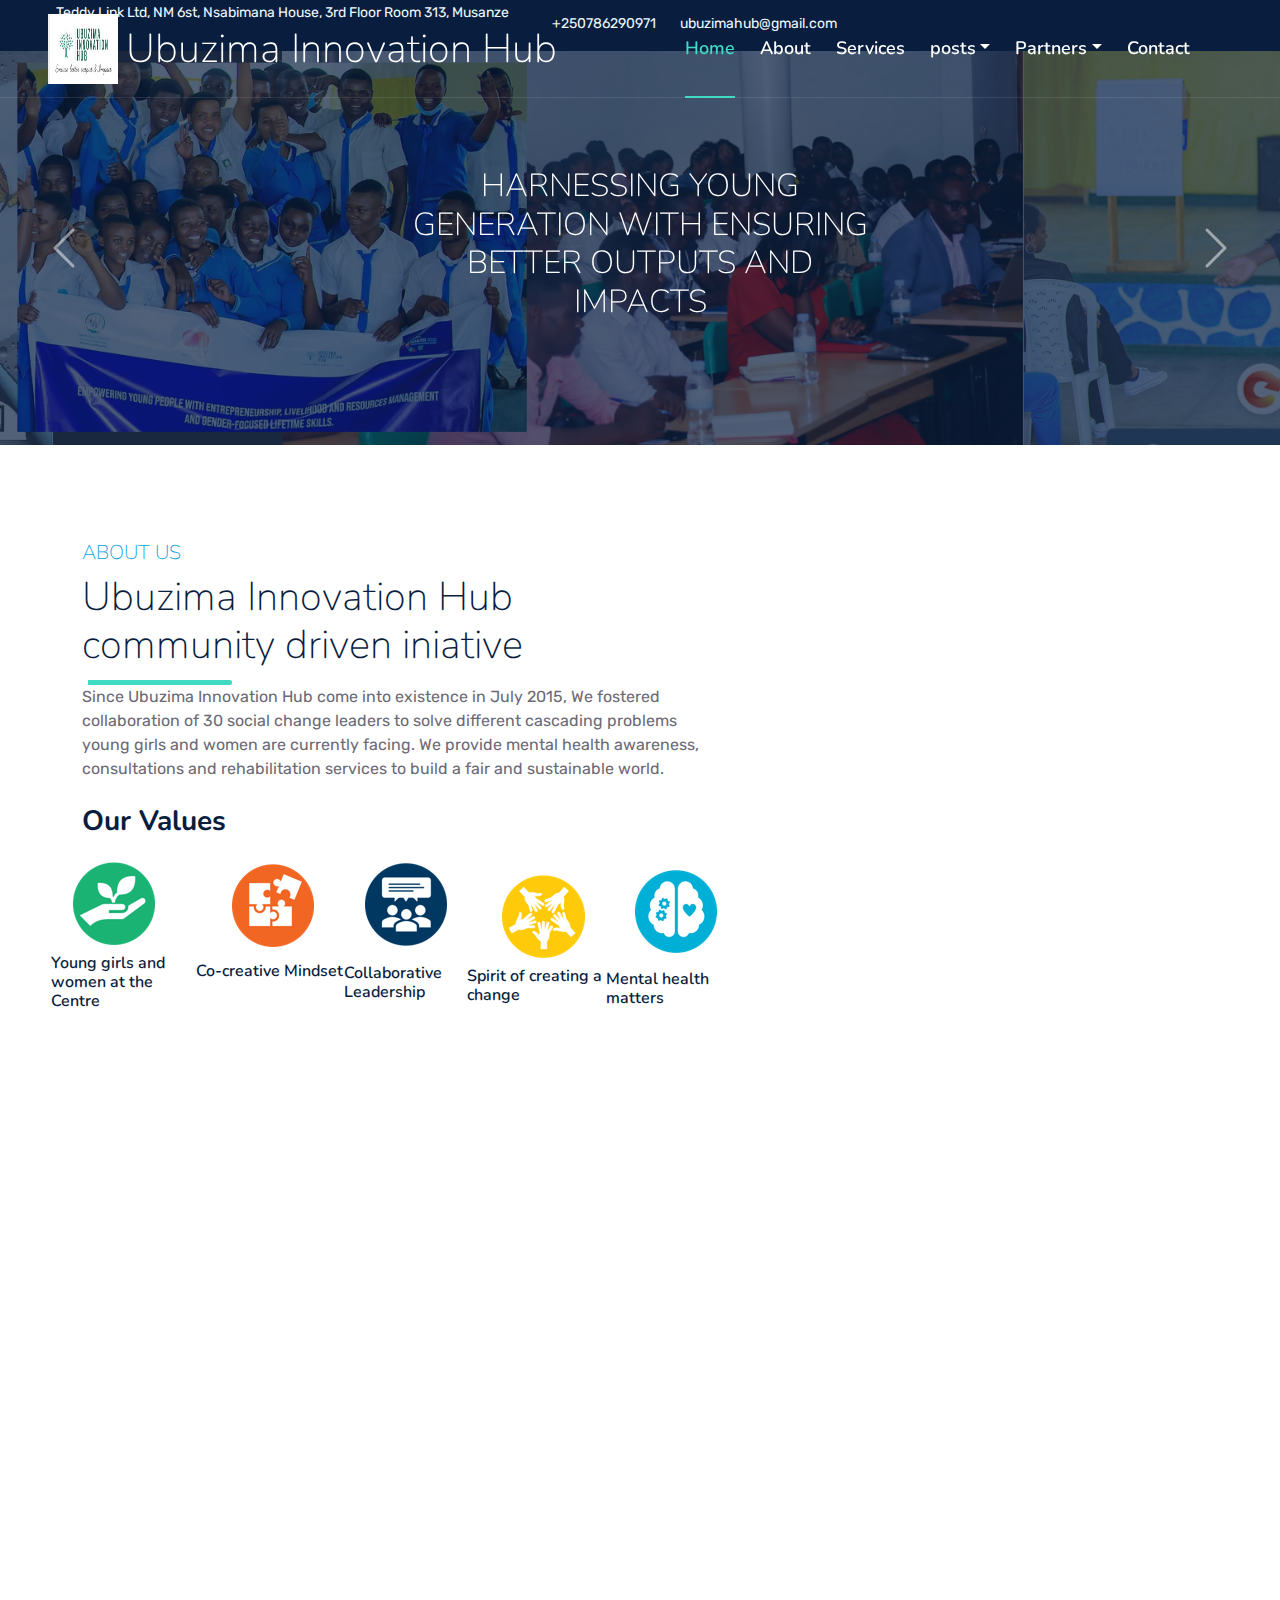
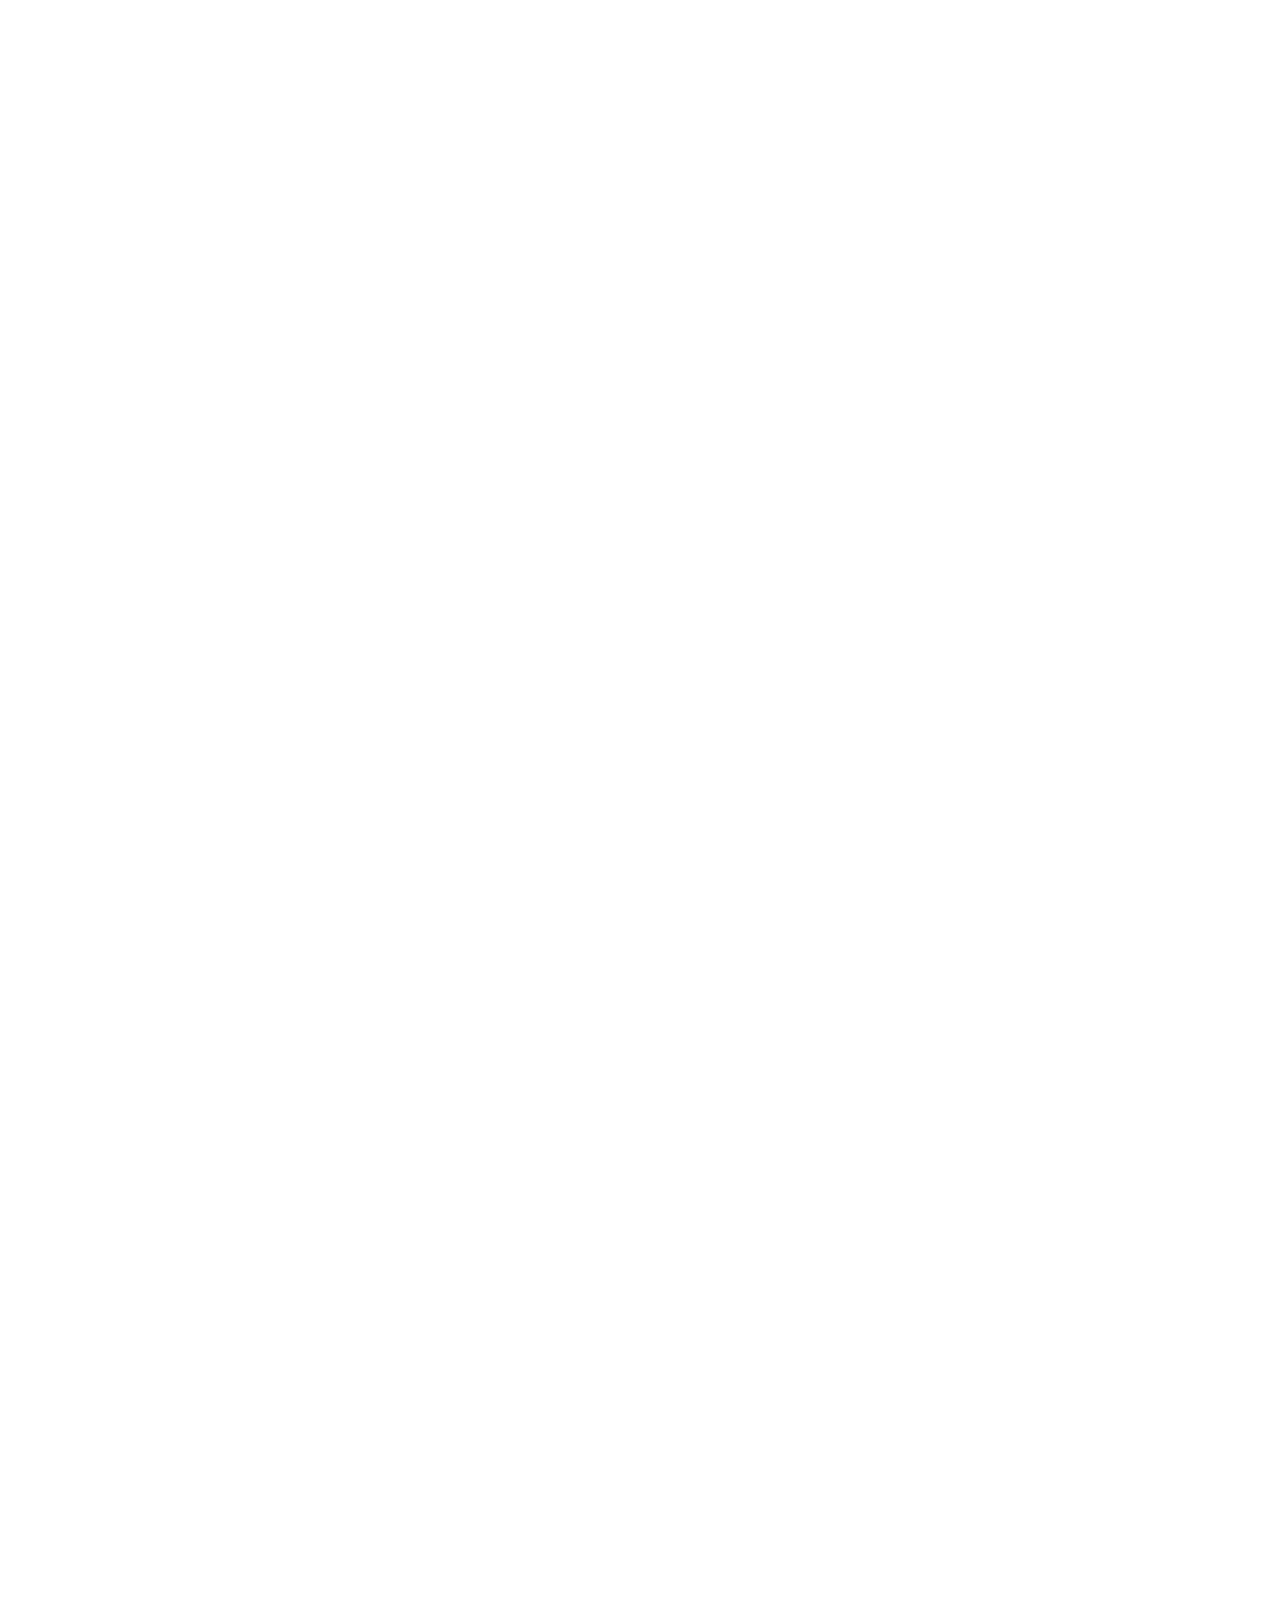
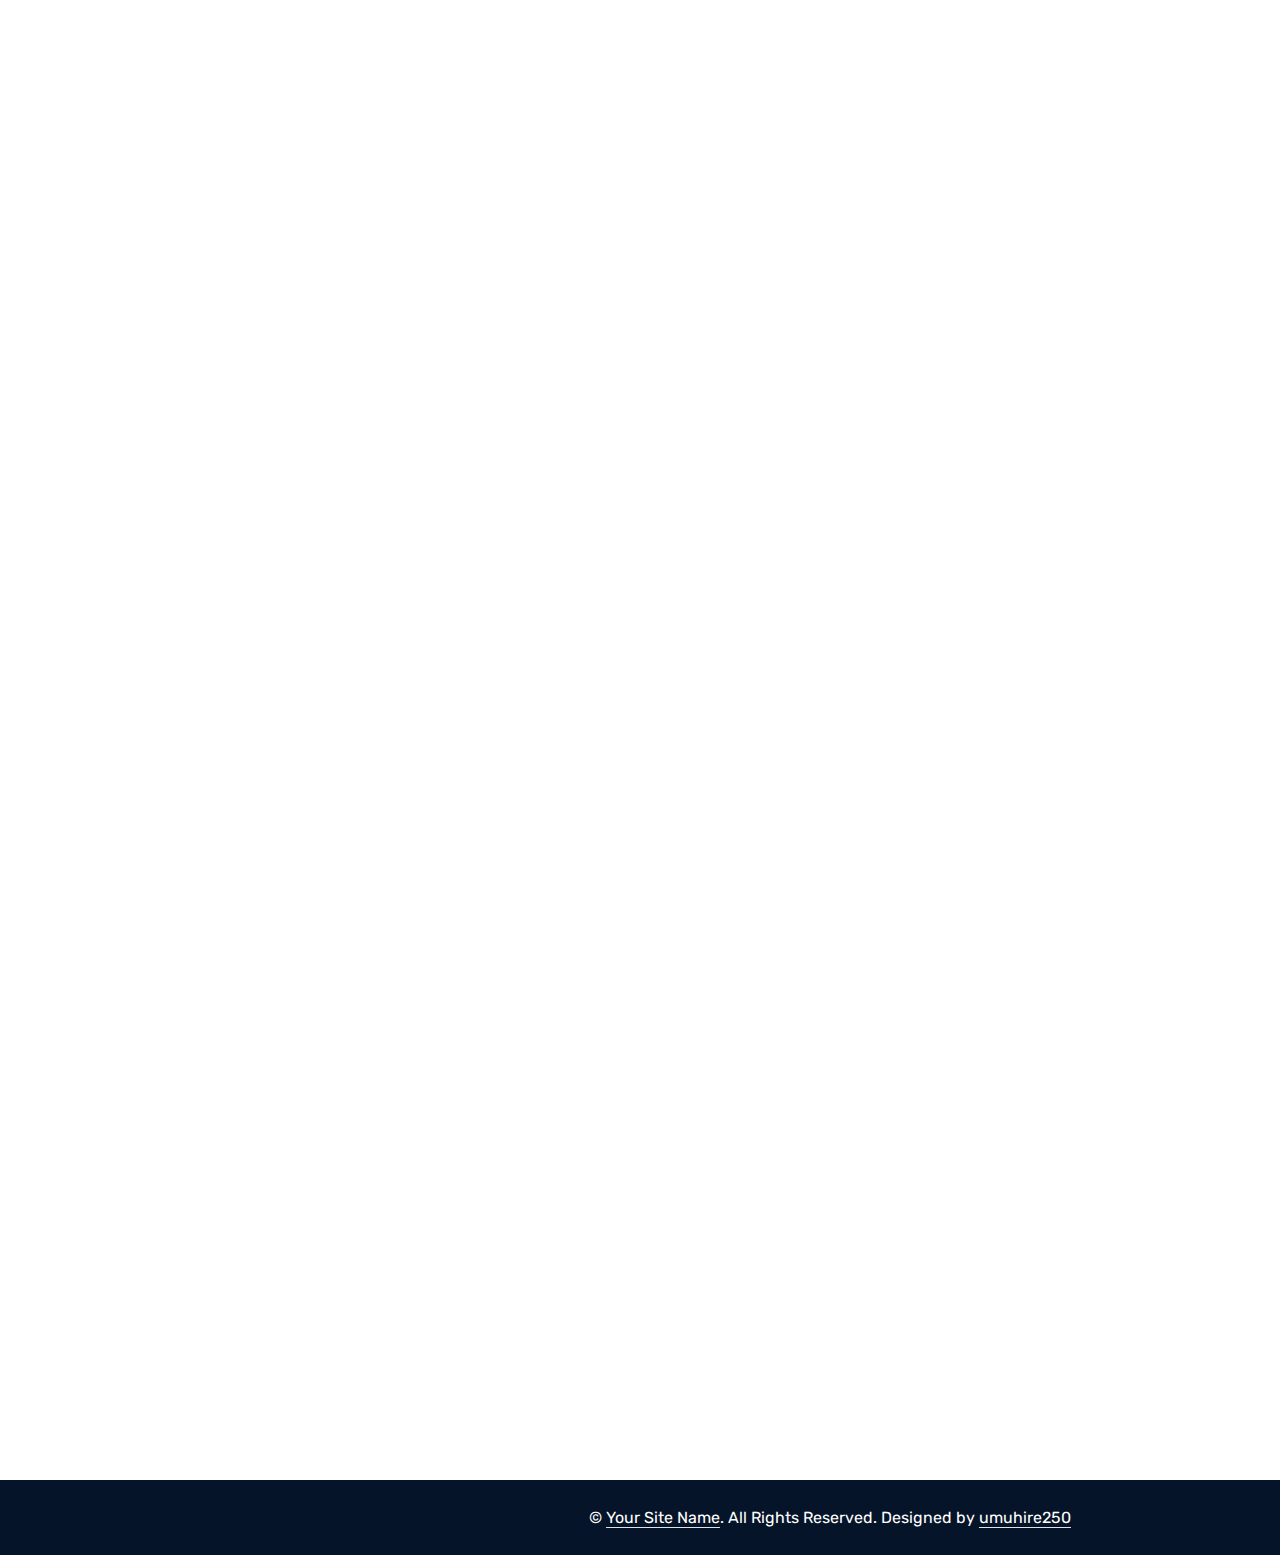
<file: index.html>
<!DOCTYPE html>
<html lang="en">

<head>
    <meta charset="utf-8">
   
    <title>Ubuzima Innovaion Hub</title>
    
    <meta content="width=device-width, initial-scale=1.0" name="viewport">
    <meta content="Free HTML Templates" name="keywords">
    <meta content="Free HTML Templates" name="description">
    <!-- <link href="https://cdnjs.cloudflare.com/ajax/libs/font-awesome/5.10.0/css/all.min.css" rel="stylesheet">  -->
    <!-- <link href="https://cdn.jsdelivr.net/npm/bootstrap-icons@1.4.1/font/bootstrap-icons.css" rel="stylesheet">  -->
    <!-- <link rel="icon" href="./img/lgo.PNG"> -->

    <!-- Favicon -->
    <link href="./img/lgo.PNG" rel="icon">
    <link href="./img/lgo.PNG" rel="apple-touch-icon">

    <!-- Google Web Fonts -->
    <link rel="preconnect" href="https://fonts.googleapis.com">
    <link rel="preconnect" href="https://fonts.gstatic.com" crossorigin>
    <link href="https://fonts.googleapis.com/css2?family=Nunito:wght@400;600;700;800&family=Rubik:wght@400;500;600;700&display=swap" rel="stylesheet">

    <!-- Icon Font Stylesheet -->
  
    <!-- Libraries Stylesheet -->
    <link href="lib/owlcarousel/assets/owl.carousel.min.css" rel="stylesheet">
    <link href="lib/animate/animate.min.css" rel="stylesheet">

    <!-- Customized Bootstrap Stylesheet -->
    <link href="css/bootstrap.min.css" rel="stylesheet">

    <!-- Template Stylesheet -->
    <link href="css/style.css" rel="stylesheet">
    
</head>

<body>
    <!-- Spinner Start -->
    <div id="spinner" class="show bg-white position-fixed translate-middle w-100 vh-100 top-50 start-50 d-flex align-items-center justify-content-center">
        <div class="spinner"></div>
    </div>
    <!-- Spinner End -->


    <!-- Topbar Start -->
    <div class="container-fluid bg-dark px-5 d-none d-lg-block">
        <div class="row gx-0">
            <div class="col-lg-8 text-center text-lg-start mb-2 mb-lg-2">
                <div class="d-inline-flex align-items-center" style="height: 40px;">
                    <small class="me-3 text-light"><i class="fa fa-map-marker-alt me-2"></i>Teddy Link Ltd, NM 6st, Nsabimana House, 3rd Floor Room 313, Musanze City</small>
                    <small class="me-3 text-light"><i class="fa fa-phone-alt me-2"></i>+250786290971</small>
                    <small class="text-light"><i class="fa fa-envelope-open me-2"></i>ubuzimahub@gmail.com</small>
                </div>
            </div>
            <!-- <div class="col-lg-4 text-center text-lg-end">
                <div class="d-inline-flex align-items-center" style="height: 45px;">
                    <a class="btn btn-sm btn-outline-light btn-sm-square rounded-circle me-2" href="https://twitter.com/UbuzimaHub"><i class="fab fa-twitter fw-normal"></i></a>
                    <a class="btn btn-sm btn-outline-light btn-sm-square rounded-circle me-2" href="https://m.facebook.com/people/Ubuzima-Innovation-Hub/100088477278248/"><i class="fab fa-facebook-f fw-normal"></i></a>
                    <a class="btn btn-sm btn-outline-light btn-sm-square rounded-circle me-2" href="https://www.linkedin.com/in/sniyomuremyi/"><i class="fab fa-linkedin-in fw-normal"></i></a>
                    <a class="btn btn-sm btn-outline-light btn-sm-square rounded-circle me-2" href=""><i class="fab fa-instagram fw-normal"></i></a>
                    <a class="btn btn-sm btn-outline-light btn-sm-square rounded-circle" href="<iframe width="560" height="315" src="https://www.youtube.com/embed/wJm7h8TYoIo" title="YouTube video player" frameborder="0" allow="accelerometer; autoplay; clipboard-write; encrypted-media; gyroscope; picture-in-picture; web-share" allowfullscreen></iframe><i class="fab fa-youtube fw-normal"></i></a>
                </div> -->
            </div>
        </div>
    </div>
    <!-- Topbar End -->


    <!-- Navbar & Carousel Start -->
    <!-- <div class="container-fluid position-relative p-0"> -->
        <nav class="navbar navbar-expand-lg navbar-dark px-5 py-3 py-lg-0">
            <div>
                <img src="./img/lgo.PNG" width="70px" height="70px"/>
            </div>
            <a href="index.html" class="navbar-brand p-0">
                <h1 class="m-0"><i class="fa fa-user-tie me-2"></i>Ubuzima Innovation Hub</h1>
            </a>
            <button class="navbar-toggler" type="button" data-bs-toggle="collapse" data-bs-target="#navbarCollapse">
                <span class="fa fa-bars"></span>
            </button>
            <div class="collapse navbar-collapse" id="navbarCollapse">
                <div class="navbar-nav ms-auto py-0">
                    <a href="index.html" class="nav-item nav-link active">Home</a>
                    <a href="about.html" class="nav-item nav-link">About</a>
                    <a href="service.html" class="nav-item nav-link">Services</a>
                    <div class="nav-item dropdown">
                        <a href="#" class="nav-link dropdown-toggle" data-bs-toggle="dropdown">posts</a>
                        <div class="dropdown-menu m-0">
                            <a href="blog.html" class="dropdown-item">posts grid</a>
                            <a href="detail.html" class="dropdown-item"> Detail</a>
                        </div>
                    </div>
                    <div class="nav-item dropdown">
                        <a href="#" class="nav-link dropdown-toggle" data-bs-toggle="dropdown">Partners</a>
                        <div class="dropdown-menu m-0">
                            <a href="price.html" class="dropdown-item">Parteners Plan</a>
                            <a href="feature.html" class="dropdown-item">Our features</a>
                            <a href="team.html" class="dropdown-item">Team Members</a>
                            <a href="testimonial.html" class="dropdown-item">Testimonial</a>
                            <a href="quote.html" class="dropdown-item">Free Advice</a>
                        </div>
                    </div>
                    <a href="contact.html" class="nav-item nav-link">Contact</a>
                </div>
                <butaton type="button" class="btn text-primary ms-3" data-bs-toggle="modal" data-bs-target="#searchModal"><i class="fa fa-search"></i></butaton>
            </div>
        </nav>

        <div id="header-carousel" class="carousel slide carousel-fade" data-bs-ride="carousel">
            <div class="carousel-inner">
                <div class="carousel-item active">
                    <img class="w-100" src="img/carousel-2.PNG" alt="Image">
                    <div class="carousel-caption d-flex flex-column align-items-center justify-content-center">
                        <div class="p-3" style="max-width: 500px;">
                            <h2 class="text-white text-uppercase mb-2 animated slideInDown">Harnessing young generation with ensuring better outputs and impacts</h2>
                            <!-- <p class="display-1 text-white mb-md-1 animated zoomIn">It is a collaborative community driven organization which aims at providing sustainable solutions which address needs to ensure better outputs and impacts to the at-risk groups.</p> -->
                            <!-- <a href="quote.html" class="btn btn-primary py-md-3 px-md-5 me-3 animated slideInLeft">Free Quote</a>
                            <a href="" class="btn btn-outline-light py-md-3 px-md-5 animated slideInRight">Contact Us</a> -->
                        </div>
                    </div>
                </div>
                <div class="carousel-item">
                    <video autoplay muted loop class="video">
                <source src="https://res.cloudinary.com/dczhuo3qu/video/upload/v1677099637/iZAMUKA_VIDEO_resized_fiflrs.mp4" type="video/mp4">
                Your browser does not support the video tag.
            </video>
                    <div class="carousel-caption d-flex flex-column align-items-center justify-content-center">
                        <div class="p-3" style="max-width: 900px;">
                            <h2 class="text-white text-uppercase mb- animated slideInDown">Harnessing young generation with ensuring better outputs and impacts</h2>
                            <!-- <p class="display-1 text-white mb-md-1 animated zoomIn">It is a collaborative community driven organization which aims at providing sustainable solutions which address needs to ensure better outputs and impacts to the at-risk groups.</p> -->
                            <!-- <a href="quote.html" class="btn btn-primary py-md-3 px-md-5 me-3 animated slideInLeft">Free Quote</a>
                            <a href="" class="btn btn-outline-light py-md-3 px-md-5 animated slideInRight">Contact Us</a> -->
                        </div>
                    </div>
                </div>
            </div>
            <button class="carousel-control-prev" type="button" data-bs-target="#header-carousel"
                data-bs-slide="prev">
                <span class="carousel-control-prev-icon" aria-hidden="true"></span>
                <span class="visually-hidden">Previous</span>
            </button>
            <button class="carousel-control-next" type="button" data-bs-target="#header-carousel"
                data-bs-slide="next">
                <span class="carousel-control-next-icon" aria-hidden="true"></span>
                <span class="visually-hidden">Next</span>
            </button>
        </div>
    </div>
    <!-- Navbar & Carousel End -->


    <!-- Full Screen Search Start -->
    <div class="modal fade" id="searchModal" tabindex="-1">
        <div class="modal-dialog modal-fullscreen">
            <div class="modal-content" style="background: rgba(1, 14, 13, 0.724);">
                <div class="modal-header border-0">
                    <button type="button" class="btn bg-white btn-close" data-bs-dismiss="modal" aria-label="Close"></button>
                </div>
                <div class="modal-body d-flex align-items-center justify-content-center">
                    <div class="input-group" style="max-width: 600px;">
                        <input type="text" class="form-control bg-transparent border-primary p-3" placeholder="Type search keyword">
                        <button class="btn btn-primary px-4"><i class="bi bi-search"></i></button>
                    </div>
                </div>
            </div>
        </div>
    </div>
    <!-- Full Screen Search End -->


    <!-- Facts Start -->
                <!-- <div class="col-lg-2 wow zoomIn" data-wow-delay="0.8s">
                    <div class="bg-primary shadow d-flex align-items-center justify-content-center p-4" style="height: 50px;">
                        <div class="bg-white d-flex align-items-center justify-content-center rounded mb-2" style="width: 30px; height: 30px;">
                            <i class="fa fa-award text-primary"></i>
                        </div>
                        <div class="ps-2">
                            <h5 class="text-white mb-0">Win Awards</h5>
                            <h5 class="text-white mb-0" data-toggle="counter-up">3</h5>
                        </div>
                    </div>
                </div> -->
            </div>
        </div>
    </div>
    <!-- Facts Start -->


    <!-- About Start -->
    <div class="container-fluid py-5 wow fadeInUp" data-wow-delay="0.1s">
        <div class="container py-5">
            <div class="row g-5">
                <div class="col-lg-7">
                    <div class="section-title position-relative pb-3 mb-7">
                        <h5 class="fw-bold text-primary text-uppercase">About Us</h5>
                        <h1 class="mb-0">Ubuzima Innovation Hub  community driven iniative</h1>
                    </div>
                    <p class="mb-4">Since Ubuzima Innovation Hub come into existence in July 2015, We fostered collaboration of 30 social change leaders to solve different cascading problems young girls and women are currently facing. We provide mental health awareness, consultations and rehabilitation services to build a fair and sustainable world. 
                    </p>
<!--                     
                    <div class="row g-0 mb-3">
                        <div class="col-sm-6 wow zoomIn" data-wow-delay="0.2s">
                            <div class="position-relative h-100">
                                <img class="position-absolute w-100 h-100 rounded wow zoomIn" data-wow-delay="0.9s" src="img/valu.PNG" style="object-fit: cover;">
                            </div>
                        </div> -->
                        <!-- <div class="col-sm-6 wow zoomIn" data-wow-delay="0.4s">
                            <h5 class="mb-3"><i class="fa fa-check text-primary me-3"></i>24/7 Support</h5>
                            <h5 class="mb-3"><i class="fa fa-check text-primary me-3"></i>Fair Prices</h5>
                        </div>
                    </div>
                    <div class="d-flex align-items-center mb-4 wow fadeIn" data-wow-delay="0.6s">
                        <div class="bg-primary d-flex align-items-center justify-content-center rounded" style="width: 60px; height: 60px;">
                            <i class="fa fa-phone-alt text-white"></i>
                        </div>
                        <div class="ps-4">
                            <h5 class="mb-2">Call to ask any question</h5>
                            <h4 class="text-primary mb-0">+250786290971</h4>
                        </div>
                    </div> -->
                    <!-- <a href="quote.html" class="btn btn-primary py-3 px-5 mt-3 wow zoomIn" data-wow-delay="0.9s">Request For Help</a>
                </div> -->
                <section class="partners" id="partners">
                    <div class="heading">
                        <h3>Our Values</h3>
                        <div></div>
                    </div>

                    <div class="d-flex justify-content-center" style="padding: 15px;">
                        <div class="box ">
                            <img src="./img/ub1.PNG" alt="image">
                            <h6>Young girls and women at the Centre</h6>
                            
                        </div>
                        <div class="box">
                            <img src="./img/ub2.PNG" alt="image">
                            <h6>Co-creative Mindset </h6>

                        </div>

                        <div class="box">
                            <img src="./img/ub3.PNG" alt="image">
                            <h6 >Collaborative Leadership
                            </h6>
                           
                        </div>
                        <div class="box">
                            <img src="./img/ub5.PNG" alt="image">
                            <h6>Spirit of creating a change
                            </h6>
                            
                        </div>

                        <div class="box">
                            <img src="./img/ub4.PNG" alt="image">
                            <h6>Mental health matters
                            </h6>
                        </div>
                        </div>
            </section>
               
             <!-- .program  -->
                <!-- <div class="col-lg65" style="min-height: 200px;">
                    <div class="position-relative h-100">
                        <img class="position-absolute w-150 h-200 rounded wow zoomIn" data-wow-delay="0.6s" src="img/valu.PNG" style="object-fit: cover;">
                    </div>
                </div> -->
            </div>
        </div>
     </div>  
    <div class="container-fluid py-5 wow fadeInUp" data-wow-delay="0.1s">
        <div class="container py-5">
            <div class="section-title text-center position-relative pb-3 mb-5 mx-auto" style="max-width: 600px;">
                <h5 class="fw-bold text-primary text-uppercase">Latest Post</h5>
                <h1 class="mb-0">Read The Latest Articles from Our  Post</h1>
            </div>
            <div class="row g-5">
                <div class="col-lg-4 wow slideInUp" data-wow-delay="0.3s">
                    <div class="blog-item bg-light rounded overflow-hidden">
                        <div class="blog-img position-relative overflow-hidden">
                            <img class="img-fluid" src="img/b1.jpeg" alt="">
                            <a class="position-absolute top-0 start-0 bg-primary text-white rounded-end mt-5 py-2 px-4" href="">Inzoga Si Izabato</a>
                        </div>
                        <div class="p-4">
                            <div class="d-flex mb-3">
                                <small class="me-3"><i class="far fa-user text-primary me-2"></i>Catalyst2030</small>
                                <small><i class="far fa-calendar-alt text-primary me-2"></i>20 Mar, 2023</small>
                            </div>
                            <h4 class="mb-3">How to figth drinking Alcohol in youth</h4>
                            <p>This compaign taking place at Musanze where we were</p>
                            <a class="text-uppercase" href="https://twitter.com/UbuzimaHub">Read More <i class="bi bi-arrow-right"></i></a>
                        </div>
                    </div>
                </div>
                <div class="col-lg-4 wow slideInUp" data-wow-delay="0.6s">
                    <div class="blog-item bg-light rounded overflow-hidden">
                        <div class="blog-img position-relative overflow-hidden">
                            <img class="img-fluid" src="img/b2.PNG" alt="">
                            <a class="position-absolute top-0 start-0 bg-primary text-white rounded-end mt-5 py-2 px-4" href=""></a>
                        </div>
                        <div class="p-4">
                            <div class="d-flex mb-3">
                                <small class="me-3"><i class="far fa-user text-primary me-2"></i>Ubuzima Innovation Hub</small>
                                <small><i class="far fa-calendar-alt text-primary me-2"></i>01 Jan, 2045</small>
                            </div>
                            <h4 class="mb-3">to harness communities and change leaders!</h4>
                            <p>we sensitize principal campaigns to harness communities and change leaders! contact us for joining the community of change leaders
                            </p>
                            <a class="text-uppercase" href="https://twitter.com/UbuzimaHub">Read More <i class="bi bi-arrow-right"></i></a>
                        </div>
                    </div>
                </div>
                <div class="col-lg-4 wow slideInUp" data-wow-delay="0.9s">
                    <div class="blog-item bg-light rounded overflow-hidden">
                        <div class="blog-img position-relative overflow-hidden">
                            <img class="img-fluid" src="img/b3.PNG" alt="">
                            <a class="position-absolute top-0 start-0 bg-primary text-white rounded-end mt-5 py-2 px-4" href=""></a>
                        </div>
                        <div class="p-4">
                            <div class="d-flex mb-3">
                                <small class="me-3"><i class="far fa-user text-primary me-2"></i>Ubuzima Innovation Hub</small>
                                <small><i class="far fa-calendar-alt text-primary me-2"></i>01 Jan, 2045</small>
                            </div>
                            <h4 class="mb-3">at the conference in 2022</h4>
                            <p>Ubuzima Innovation Hub at ​International Narrative Therapy and Community Work Conference 2022.</p>
                            <a class="text-uppercase" href="https://twitter.com/UbuzimaHub">Read More <i class="bi bi-arrow-right"></i></a>
                        </div>
                    </div>
                </div>
            </div>
        </div>
    </div>
    <!-- Blog Start -->
    
    <!-- <div class="container-fluid facts py-3 pt-lg-0">
        <div class="container py-3 pt-lg-0">
            <div class="row gx-0">
                <div class="col-lg-2 wow zoomIn" data-wow-delay="0.1s">
                    <div class="bg-primary shadow d-flex align-items-center justify-content-center p-4" style="height: 50px;">
                        <div class="bg-white d-flex align-items-center justify-content-center rounded mb-2" style="width: 30px; height: 30px;">
                            <i class="fa fa-users text-primary"></i>
                        </div>
                        <div class="ps-2">
                            <h5 class="text-white mb-0">beneficiaries</h5>
                            <h5 class="text-white mb-0" data-toggle="counter-up">1000</h5>
                        </div>
                    </div>
                </div>
                <div class="col-lg-2 wow zoomIn" data-wow-delay="0.3s">
                    <div class="bg-light shadow d-flex align-items-center justify-content-center p-4" style="height: 50px;">
                        <div class="bg-primary d-flex align-items-center justify-content-center rounded mb-2" style="width: 30px; height: 30px;">
                            <i class="fa fa-check text-white"></i>
                        </div>
                        <div class="ps-2">
                            <h5 class="text-primary mb-0"> solutions</h5>
                            <h5 class="mb-0" data-toggle="counter-up">4</h5>
                        </div>
                    </div>
                </div>
                <!-- <section class="facts section-bg" data-aos="fade-up"> -->
                    <!-- <div class="container">
              
                      <div class="row counters">
              
                        <div class="col-lg-3 col-6 text-center">
                          <span data-purecounter-start="0" data-purecounter-end="232" data-purecounter-duration="1" class="purecounter"></span>
                          <p>Clients</p>
                        </div>
              
                        <div class="col-lg-3 col-6 text-center">
                          <span data-purecounter-start="0" data-purecounter-end="521" data-purecounter-duration="1" class="purecounter"></span>
                          <p>Projects</p>
                        </div>
              
                        <div class="col-lg-3 col-6 text-center">
                          <span data-purecounter-start="0" data-purecounter-end="1463" data-purecounter-duration="1" class="purecounter"></span>
                          <p>Hours Of Support</p>
                        </div>
              
                        <div class="col-lg-3 col-6 text-center">
                          <span data-purecounter-start="0" data-purecounter-end="15" data-purecounter-duration="1" class="purecounter"></span>
                          <p>Hard Workers</p>
                        </div>
              
                      </div>
              
                    </div> --> 
                  <!-- </section><!-- End Fa -->
    <!-- <div class="blog-pagination">
         <ul class="justify-content-center"> 
          <li><a href="#"></a></li>
          <div class="col-lg-6 pt-4 pt-lg-0">
            <div class="shar">
              <i class="fa-brands fa-twitter"></i>
                  <div class="box">
                      <blockquote class="twitter-tweet"><p lang="en" dir="ltr"><a href="https://twitter.com/UbuzimaHub?ref_src=twsrc%5Etfw">@Ubuzima Innovation Hub</a> harnessing forthcoming high school graduates with entrepreneurship in practice and gender focused skills with guidance to getting startup capitals through <a href="https://twitter.com/hashtag/iZamuka?src=hash&amp;ref_src=twsrc%5Etfw">#iZamuka</a> project. <a href="https://t.co/ZafJF2uLVY">pic.twitter.com/ZafJF2uLVY</a></p>&mdash; Ubuzima Innovation Hub (@UbuzimaHub) <a href="https://twitter.com/UbuzimaHub/status/1598219806985310209?ref_src=twsrc%5Etfw">December 1, 2022</a></blockquote> <script async src="https://platform.twitter.com/widgets.js" charset="utf-8"></script>
                      </div>
                      </div> -->
    <!-- Features Start -->
    <!-- <div class="container-fluid py-5 wow fadeInUp" data-wow-delay="0.1s">
        <div class="container py-5">
            <div class="section-title text-center position-relative pb-3 mb-5 mx-auto" style="max-width: 600px;">
                <h5 class="fw-bold text-primary text-uppercase">Why Choose Us</h5>
                <h1 class="mb-0">We Are Here to Grow Your Life  Exponentially</h1>
            </div>
            <div class="row g-5">
                <div class="col-lg-4">
                    <div class="row g-5">
                        <div class="col-12 wow zoomIn" data-wow-delay="0.2s">
                            <div class="bg-primary rounded d-flex align-items-center justify-content-center mb-3" style="width: 60px; height: 60px;">
                                <i class="fa fa-cubes text-white"></i>
                            </div>
                            <h4>Best In Industry</h4>
                            <p class="mb-0">we sensitize principal campaigns to harness communities and change leaders! contact us for joining the community of change leaders</p>
                        </div>
                        <div class="col-12 wow zoomIn" data-wow-delay="0.6s">
                            <div class="bg-primary rounded d-flex align-items-center justify-content-center mb-3" style="width: 60px; height: 60px;">
                                <i class="fa fa-award text-white"></i>
                            </div>
                            <h4>Award Winning</h4>
                            <p class="mb-0">we are opportunity driven with 4 Awards</p>
                        </div>
                    </div>
                </div>
                <div class="col-lg-4  wow zoomIn" data-wow-delay="0.9s" style="min-height: 350px;">
                    <div class="position-relative h-100">
                        <img class="position-absolute w-100 h-100 rounded wow zoomIn" data-wow-delay="0.1s" src="img/lgo.PNG" style="object-fit: cover;">
                    </div>
                </div>
                <div class="col-lg-4">
                    <div class="row g-5">
                        <div class="col-12 wow zoomIn" data-wow-delay="0.4s">
                            <div class="bg-primary rounded d-flex align-items-center justify-content-center mb-3" style="width: 60px; height: 60px;">
                                <i class="fa fa-users-cog text-white"></i>
                            </div>
                            <h4>Professional Staff</h4>
                            <p class="mb-0"> Our staff Members are Professional relaed to their fields</p>
                        </div>
                        <div class="col-12 wow zoomIn" data-wow-delay="0.8s">
                            <div class="bg-primary rounded d-flex align-items-center justify-content-center mb-3" style="width: 60px; height: 60px;">
                                <i class="fa fa-phone-alt text-white"></i>
                            </div>
                            <h4>24/7 Support</h4>
                            <p class="mb-0"> You can reach anyti me.</p>
                        </div>
                    </div>
                </div>
            </div>
        </div>
    </div> -->
    <!-- Features Start -->


    <!-- Service Start -->
    <div class="container-fluid py-5 wow fadeInUp" data-wow-delay="0.1s">
        <div class="container py-5">
            <div class="section-title text-center position-relative pb-3 mb-5 mx-auto" style="max-width: 600px;">
                <h5 class="fw-bold text-primary text-uppercase">Our Services</h5>
                <h1 class="mb-0"> Better life With us</h1>
            </div>
            <div class="row g-5">
                <div class="col-lg-4 col-md-6 wow zoomIn" data-wow-delay="0.3s">
                    <div class="service-item bg-light rounded d-flex flex-column align-items-center justify-content-center text-center">
                        <div class="service-icon">
                            <i class="fa fa-shield-alt text-white"></i>
                        </div>
                        <h4 class="mb-3">Principal campaigns</h4>
                        <p class="m-0">we gather social change leaders working on sexual, reproductive and mental health to come together to co-brainstorm and co-design another solutions which address root causes of issues</p>
                        <a class="btn btn-lg btn-primary rounded" href="<iframe width="560" height="315" src="https://www.youtube.com/embed/wJm7h8TYoIo" title="YouTube video player" frameborder="0" allow="accelerometer; autoplay; clipboard-write; encrypted-media; gyroscope; picture-in-picture; web-share" allowfullscreen></iframe>
                            <i class="bi bi-arrow-right"></i>
                        </a>
                    </div>
                </div>
                <div class="col-lg-4 col-md-6 wow zoomIn" data-wow-delay="0.6s">
                    <div class="service-item bg-light rounded d-flex flex-column align-items-center justify-content-center text-center">
                        <div class="service-icon">
                            <i class="fa fa-chart-pie text-white"></i>
                        </div>
                        <h4 class="mb-3">Online Mental Rehabilitation and Therapy  Center (Journey to Heal)</h4>
                        <p class="m-0">we gather social change leaders working on sexual, reproductive and mental health to come together to co-brainstorm and co-design another solutions which address root causes of issues</p>
                        <a class="btn btn-lg btn-primary rounded" href="<iframe width="560" height="315" src="https://www.youtube.com/embed/wJm7h8TYoIo" title="YouTube video player" frameborder="0" allow="accelerometer; autoplay; clipboard-write; encrypted-media; gyroscope; picture-in-picture; web-share" allowfullscreen></iframe>
                            <i class="bi bi-arrow-right"></i>
                        </a>
                    </div>
                </div>
                <div class="col-lg-4 col-md-6 wow zoomIn" data-wow-delay="0.9s">
                    <div class="service-item bg-light rounded d-flex flex-column align-items-center justify-content-center text-center">
                        <div class="service-icon">
                            <i class="fa fa-code text-white"></i>
                        </div>
                        <h4 class="mb-3">Menstrual Health Coalition</h4>
                        <p class="m-0">we gather social change leaders working on sexual, reproductive and mental health to come together to co-brainstorm and co-design another solutions which address root causes of issues</p>
                        <a class="btn btn-lg btn-primary rounded" href="<iframe width="560" height="315" src="https://www.youtube.com/embed/wJm7h8TYoIo" title="YouTube video player" frameborder="0" allow="accelerometer; autoplay; clipboard-write; encrypted-media; gyroscope; picture-in-picture; web-share" allowfullscreen></iframe>
                            <i class="bi bi-arrow-right"></i>
                        </a>
                    </div>
                </div>
                <div class="col-lg-4 col-md-6 wow zoomIn" data-wow-delay="0.3s">
                    <div class="service-item bg-light rounded d-flex flex-column align-items-center justify-content-center text-center">
                        <div class="service-icon">
                            <i class="fab fa-android text-white"></i>
                        </div>
                        <h4 class="mb-3">Innovation Zamuka(iZamuka)t</h4>
                        <p class="m-0">
                            we empower young people with entrepreneurship, livelihood and resources management and gender-focused lifetime skills.</p>
                        <a class="btn btn-lg btn-primary rounded" href="https://res.cloudinary.com/dczhuo3qu/video/upload/v1677740527/rca_th0xvg.mp4">
                            <i class="bi bi-arrow-right"></i>
                        </a>
                    </div>
                </div>
                <div class="col-lg-4 col-md-6 wow zoomIn" data-wow-delay="0.6s">
                    <div class="service-item bg-light rounded d-flex flex-column align-items-center justify-content-center text-center">
                        <div class="service-icon">
                            <i class="fa fa-search text-white"></i>
                        </div>
                        <h4 class="mb-3">Rwanda Commitment Alarm(RCA)</h4>
                        <p class="m-0">
                            It harness the power of digital solutions in Climate-Health Practice</p>
                        <a class="btn btn-lg btn-primary rounded" href="<iframe width="560" height="315" src="https://www.youtube.com/embed/wJm7h8TYoIo" title="YouTube video player" frameborder="0" allow="accelerometer; autoplay; clipboard-write; encrypted-media; gyroscope; picture-in-picture; web-share" allowfullscreen></iframe>
                            <i class="bi bi-arrow-right"></i>
                        </a>
                    </div>
                </div>
                <div class="col-lg-4 col-md-6 wow zoomIn" data-wow-delay="0.9s">
                    <div class="position-relative bg-primary rounded h-100 d-flex flex-column align-items-center justify-content-center text-center p-5">
                        <h3 class="text-white mb-3">Call Us For Advices</h3>
                        <p class="text-white mb-3"> for any advice do not hesistate to reach us we are here for you</p>
                        <h2 class="text-white mb-0">+250786290971</h2>
                    </div>
                </div>
            </div>
        </div>
    </div>
    <!-- Service End -->
    <!-- <section class="facts section-bg" data-aos="fade-up">
        <div class="container">
  
          <div class="row counters">
  
            <div class="col-lg-3 col-6 text-center">
              <span data-purecounter-start="0" data-purecounter-end="232" data-purecounter-duration="1" class="purecounter"></span>
              <p>Clients</p>
            </div>
  
            <div class="col-lg-3 col-6 text-center">
              <span data-purecounter-start="0" data-purecounter-end="521" data-purecounter-duration="1" class="purecounter"></span>
              <p>Projects</p>
            </div>
  
            <div class="col-lg-3 col-6 text-center">
              <span data-purecounter-start="0" data-purecounter-end="1463" data-purecounter-duration="1" class="purecounter"></span>
              <p>Hours Of Support</p>
            </div>
  
            <div class="col-lg-3 col-6 text-center">
              <span data-purecounter-start="0" data-purecounter-end="15" data-purecounter-duration="1" class="purecounter"></span>
              <p>Hard Workers</p>
            </div>
  
          </div>
  
        </div>
      </section>End Facts Section -->


    <!-- Pricing Plan Start -->
    <!-- <div class="container-fluid py-5 wow fadeInUp" data-wow-delay="0.1s">
        <div class="container py-5">
            <div class="section-title text-center position-relative pb-3 mb-5 mx-auto" style="max-width: 600px;">
                <h5 class="fw-bold text-primary text-uppercase">Pricing Plans</h5>
                <h1 class="mb-0">We are Offering Competitive services  for Our Partners</h1>
            </div> -->
            <!-- <div class="row g-0">
                <div class="col-lg-4 wow slideInUp" data-wow-delay="0.6s">
                    <div class="bg-light rounded">
                        <div class="border-bottom py-4 px-5 mb-4">
                            <h4 class="text-primary mb-1">Basic Plan</h4>
                            <small class="text-uppercase">For youth</small>
                        </div> -->
                        <!-- <div class="p-5 pt-0">
                            <h1 class="display-5 mb-3">
                                <small class="align-top" style="font-size: 22px; line-height: 45px;">$</small>49.00<small
                                    class="align-bottom" style="font-size: 16px; line-height: 40px;">/ Month</small>
                            </h1> --> 
                            <!-- <div class="d-flex justify-content-between mb-3"><span>HTML5 & CSS3</span><i class="fa fa-check text-primary pt-1"></i></div>
                            <div class="d-flex justify-content-between mb-3"><span>Bootstrap v5</span><i class="fa fa-check text-primary pt-1"></i></div>
                            <div class="d-flex justify-content-between mb-3"><span>Responsive Layout</span><i class="fa fa-times text-danger pt-1"></i></div>
                            <div class="d-flex justify-content-between mb-2"><span>Cross-browser Support</span><i class="fa fa-times text-danger pt-1"></i></div>
                            <a href="" class="btn btn-primary py-2 px-4 mt-4">Order Now</a>
                        </div>  -->
                    <!-- </div>
                </div>
                 <div class="col-lg-4 wow slideInUp" data-wow-delay="0.3s">
                    <div class="bg-white rounded shadow position-relative" style="z-index: 1;">
                        <div class="border-bottom py-4 px-5 mb-4">
                            <h4 class="text-primary mb-1">Standard Plan</h4>
                            <small class="text-uppercase">For Medium Size Business</small>
                        </div>  -->
                         <!-- <div class="p-5 pt-0">
                            <h1 class="display-5 mb-3">
                                <small class="align-top" style="font-size: 22px; line-height: 45px;">$</small>99.00<small
                                    class="align-bottom" style="font-size: 16px; line-height: 40px;">/ Month</small>
                            </h1> 
                             <div class="d-flex justify-content-between mb-3"><span>HTML5 & CSS3</span><i class="fa fa-check text-primary pt-1"></i></div>
                            <div class="d-flex justify-content-between mb-3"><span>Bootstrap v5</span><i class="fa fa-check text-primary pt-1"></i></div>
                            <div class="d-flex justify-content-between mb-3"><span>Responsive Layout</span><i class="fa fa-check text-primary pt-1"></i></div>
                            <div class="d-flex justify-content-between mb-2"><span>Cross-browser Support</span><i class="fa fa-times text-danger pt-1"></i></div>
                            <a href="" class="btn btn-primary py-2 px-4 mt-4">Order Now</a>
                        </div> 
                    </div>
                </div>
               
                        </div>
                    </div>
                    </div> -->
                    
    <!-- Pricing Plan End -->


    <!-- Quote Start -->
    <!-- <div class="container-fluid py-5 wow fadeInUp" data-wow-delay="0.1s">
        <div class="container py-5">
            <div class="row g-5">
                <div class="col-lg-7">
                    <div class="section-title position-relative pb-3 mb-5">
                        <h5 class="fw-bold text-primary text-uppercase">Request A Quote</h5>
                        <h1 class="mb-0">Need A Free Quote? Please Feel Free to Contact Us</h1>
                    </div>
                    <div class="row gx-3">
                        <div class="col-sm-6 wow zoomIn" data-wow-delay="0.2s">
                            <h5 class="mb-4"><i class="fa fa-reply text-primary me-3"></i>Reply within 24 hours</h5>
                        </div>
                        <div class="col-sm-6 wow zoomIn" data-wow-delay="0.4s">
                            <h5 class="mb-4"><i class="fa fa-phone-alt text-primary me-3"></i>24 hrs telephone support</h5>
                        </div>
                    </div>
                    <p class="mb-4">“Our whole professional life has been dedicated to improving access, affordability, quality and choice of health care.”

                    </p>
                    <div class="d-flex align-items-center mt-2 wow zoomIn" data-wow-delay="0.6s">
                        <div class="bg-primary d-flex align-items-center justify-content-center rounded" style="width: 60px; height: 60px;">
                            <i class="fa fa-phone-alt text-white"></i>
                        </div>
                        <div class="ps-4">
                            <h5 class="mb-2">Call to ask any question</h5>
                            <h4 class="text-primary mb-0">+250786290971</h4>
                        </div>
                    </div>
                </div>
                <div class="col-lg-5">
                    <div class="bg-primary rounded h-100 d-flex align-items-center p-5 wow zoomIn" data-wow-delay="0.9s">
                        <form>
                            <div class="row g-3">
                                <div class="col-xl-12">
                                    <input type="text" class="form-control bg-light border-0" placeholder="Your Name" style="height: 55px;">
                                </div>
                                <div class="col-12">
                                    <input type="email" class="form-control bg-light border-0" placeholder="Your Email" style="height: 55px;">
                                </div>
                                <div class="col-12">
                                    <select class="form-select bg-light border-0" style="height: 55px;">
                                        <option selected>Select A Service</option>
                                        <option value="1">Service 1</option>
                                        <option value="2">Service 2</option>
                                        <option value="3">Service 3</option>
                                    </select>
                                </div>
                                <div class="col-12">
                                    <textarea class="form-control bg-light border-0" rows="3" placeholder="Message"></textarea>
                                </div>
                                <div class="col-12">
                                    <button class="btn btn-dark w-100 py-3" type="submit">Request An ADvice</button>
                                </div>
                            </div>
                        </form>
                    </div>
                </div>
            </div>
        </div>
    </div> -->
    <!-- Quote End -->


    <!-- Testimonial Start -->
    <div class="container-fluid py-5 wow fadeInUp" data-wow-delay="0.1s">
        <div class="container py-5">
            <div class="section-title text-center position-relative pb-3 mb-4 mx-auto" style="max-width: 600px;">
                <h5 class="fw-bold text-primary text-uppercase">Testimonial</h5>
                <h1 class="mb-0">Meet With Our Advisors</h1>
            </div>
            <div class="owl-carousel testimonial-carousel wow fadeInUp" data-wow-delay="0.6s">
                <div class="testimonial-item bg-light my-4">
                    <div class="d-flex align-items-center border-bottom pt-5 pb-4 px-5">
                        <img class="img-fluid rounded" src="img/adv1.jpeg" style="width: 60px; height: 60px;" >
                        <div class="ps-4">
                            <h4 class="text-primary mb-1"> Jean Félix MUHIRE</h4>
                            <!-- <small class="text-uppercase">Mr Jean Félix MUHIRE is a public health expert and global health implementor by education and</small> -->
                        </div>
                    </div>
                    <div class="pt-4 pb-5 px-5">
                        Mr Jean Félix MUHIRE is a public health expert and global health implementor by education and
                    </div>
                </div>
                <!-- <div class="testimonial-item bg-light my-4">
                    <div class="d-flex align-items-center border-bottom pt-5 pb-4 px-5">
                        <img class="img-fluid rounded" src="img/YVONECapture.PNG" style="width: 60px; height: 60px;" >
                        <div class="ps-4">
                            <h4 class="text-primary mb-1">Client Name</h4>
                            <small class="text-uppercase">Profession</small>
                        </div>
                    </div> -->
                    <div class="pt-4 pb-5 px-5">
                        has worked in international and local organizations, Government of Rwanda in health and education sector in designing, planing, implementing, monitoring, and evaluating the health programs such FP, Malaria, Wash, Nutrition, Gender Based Violence, health system strengthening at all level health service delivery. He has been a Research Coordinator with PSI,  Research Monitoring and Evaluation associate Manager with SFH/Rwanda, An assistant Research Operational Officer/MOH-RBC-WHO, and a Nutritionist Officer at Caritas Rwanda. He is currently a senior consultant at Hope Walks Organisation and Chair of advisory Board Of UBUZIMA HUB INNOVATION/Rwanda catalyst 2030
                    </div>
                <!-- </div>
                <div class="testimonial-item bg-light my-4">
                    <div class="d-flex align-items-center border-bottom pt-5 pb-4 px-5">
                        <img class="img-fluid rounded" src="img/YVONECapture.PNG" style="width: 60px; height: 60px;" >
                        <div class="ps-4">
                            <h4 class="text-primary mb-1">Client Name</h4>
                            <small class="text-uppercase">Profession</small>
                        </div>
                    </div> -->
                    <!-- <div class="pt-4 pb-5 px-5">
                        Dolor et eos labore, stet justo sed est sed. Diam sed sed dolor stet amet eirmod eos labore diam
                    </div>
                </div> -->
                <!-- <div class="testimonial-item bg-light my-4">
                    <div class="d-flex align-items-center border-bottom pt-5 pb-4 px-5">
                        <img class="img-fluid rounded" src="img/YVONECapture.PNG" style="width: 60px; height: 60px;" >
                        <div class="ps-4">
                            <h4 class="text-primary mb-1">Client Name</h4>
                            <small class="text-uppercase">Profession</small>
                        </div>
                    </div>
                    <div class="pt-4 pb-5 px-5">
                        Dolor et eos labore, stet justo sed est sed. Diam sed sed dolor stet amet eirmod eos labore diam
                    </div> -->
                </div>
            </div>
        </div>
    </div>
    <!-- Testimonial End -->


    <!-- Team Start -->
   
    <!-- Team End -->


    <!-- Blog Start -->
   


    <!-- Vendor Start -->
    <div class="container-fluid py-5 wow fadeInUp" data-wow-delay="0.1s">
        <div class="container py-5 mb-5">
            <div class="bg-white">
                <div class="owl-carousel vendor-carousel">
                    <img src="img/l1.PNG" alt="">
                    <img src="img/l2.PNG" alt="">
                    <img src="img/l3.PNG" alt="">
                    <img src="img/l4.PNG" alt="">
                    <img src="img/lgo.PNG" alt="">
                    <img src="img/p1.PNG" alt="">
                    <img src="img/p2.PNG" alt="">
                    <img src="img/p3.PNG" alt="">
                   
                </div>
            </div>
        </div>
    </div>
    <!-- Vendor End -->
    

    <!-- Footer Start -->
    <div class="container-fluid bg-dark text-light mt-5 wow fadeInUp" data-wow-delay="0.1s">
        <div class="container">
            <div class="row gx-5">
                <div class="col-lg-4 col-md-6 footer-about">
                    <div class="d-flex flex-column align-items-center justify-content-center text-center h-100 bg-primary p-4">
                        <a href="index.html" class="navbar-brand">
                            <h1 class="m-0 text-white"><i class="fa fa-user-tie me-2"></i>Ubuzima Hub</h1>
                        </a>
                        <p class="mt-3 mb-4">Like many social entrepreneurs, starting a great idea of founding an organization needs to be a motive behind experience. When we first started working on community issues in 2015 in high school, many of our team were leading different clubs such as antimalarial, science, environment activists and many others. Our emphasis was supporting communities to the current burdens they are facing as our school was located in a very rural area. </p>
                        <form action="">
                            <div class="input-group">
                                <input type="text" class="form-control border-white p-3" placeholder="Your Email">
                                <button class="btn btn-dark">Sign Up</button>
                            </div>
                        </form>
                    </div>
                </div>
                <div class="col-lg-8 col-md-6">
                    <div class="row gx-5">
                        <div class="col-lg-4 col-md-12 pt-5 mb-5">
                            <div class="section-title section-title-sm position-relative pb-3 mb-4">
                                <h3 class="text-light mb-0">Get In Touch</h3>
                            </div>
                            <div class="d-flex mb-2">
                                <i class="bi bi-geo-alt text-primary me-2"></i>
                                <p class="mb-0">Teddy Link Ltd, NM 6st, Nsabimana House, 3rd Floor Room 313, Musanze City</p>
                            </div>
                            <div class="d-flex mb-2">
                                <i class="bi bi-envelope-open text-primary me-2"></i>
                                <p class="mb-0">ubuzimahub@gmail.com</p>
                            </div>
                            <div class="d-flex mb-2">
                                <i class="bi bi-telephone text-primary me-2"></i>
                                <p class="mb-0">+250786290971</p>
                            </div>
                            <div class="d-flex mt-4">
                                <a class="btn btn-primary btn-square me-2" href="#"><i class="fab fa-twitter fw-normal"></i></a>
                                <a class="btn btn-primary btn-square me-2" href="#"><i class="fab fa-facebook-f fw-normal"></i></a>
                                <a class="btn btn-primary btn-square me-2" href="#"><i class="fab fa-linkedin-in fw-normal"></i></a>
                                <a class="btn btn-primary btn-square" href="#"><i class="fab fa-instagram fw-normal"></i></a>
                            </div>
                        </div>
                        <div class="col-lg-4 col-md-12 pt-0 pt-lg-5 mb-5">
                            <div class="section-title section-title-sm position-relative pb-3 mb-4">
                                <h3 class="text-light mb-0">Quick Links</h3>
                            </div>
                            <div class="link-animated d-flex flex-column justify-content-start">
                                <a class="text-light mb-2" href="#"><i class="bi bi-arrow-right text-primary me-2"></i>Home</a>
                                <a class="text-light mb-2" href="#"><i class="bi bi-arrow-right text-primary me-2"></i>About Us</a>
                                <a class="text-light mb-2" href="#"><i class="bi bi-arrow-right text-primary me-2"></i>Our Services</a>
                                <a class="text-light mb-2" href="#"><i class="bi bi-arrow-right text-primary me-2"></i>Meet The Team</a>
                                <a class="text-light mb-2" href="#"><i class="bi bi-arrow-right text-primary me-2"></i>Latest post</a>
                                <a class="text-light" href="#"><i class="bi bi-arrow-right text-primary me-2"></i>Contact Us</a>
                            </div>
                        </div>
                        <div class="col-lg-4 col-md-12 pt-0 pt-lg-5 mb-5">
                            <div class="section-title section-title-sm position-relative pb-3 mb-4">
                                <h3 class="text-light mb-0">Popular Links</h3>
                            </div>
                            <div class="link-animated d-flex flex-column justify-content-start">
                                <a class="text-light mb-2" href="#"><i class="bi bi-arrow-right text-primary me-2"></i>Home</a>
                                <a class="text-light mb-2" href="#"><i class="bi bi-arrow-right text-primary me-2"></i>About Us</a>
                                <a class="text-light mb-2" href="#"><i class="bi bi-arrow-right text-primary me-2"></i>Our Services</a>
                                <a class="text-light mb-2" href="#"><i class="bi bi-arrow-right text-primary me-2"></i>Meet The Team</a>
                                <a class="text-light mb-2" href="#"><i class="bi bi-arrow-right text-primary me-2"></i>Latest Post</a>
                                <a class="text-light" href="#"><i class="bi bi-arrow-right text-primary me-2"></i>Contact Us</a>
                            </div>
                        </div>
                    </div>
                </div>
            </div>
        </div>
    </div>
    <div class="social-links mt-3">
        <a href="#" class="twitter"><i class="bx bxl-twitter"></i></a>
        <a href="#" class="facebook"><i class="bx bxl-facebook"></i></a>
        <a href="#" class="instagram"><i class="bx bxl-instagram"></i></a>
        <a href="#" class="linkedin"><i class="bx bxl-linkedin"></i></a>
      </div>
    <div class="container-fluid text-white" style="background: #061429;">
        <div class="container text-center">
            <div class="row justify-content-end">
                <div class="col-lg-8 col-md-6">
                    <div class="d-flex align-items-center justify-content-center" style="height: 75px;">
                        <p class="mb-0">&copy; <a class="text-white border-bottom" href="#">Your Site Name</a>. All Rights Reserved. 
						
						Designed by <a class="text-white border-bottom" href="https://umuhireportiforio.netlify.app/">umuhire250</a></p>
                    </div>
                </div>
            </div>
        </div>
    </div>
    <!-- Footer End -->


    <!-- Back to Top -->
    <a href="#" class="btn btn-lg btn-primary btn-lg-square rounded back-to-top"><i class="bi bi-arrow-up"></i></a>


    <!-- JavaScript Libraries -->
    <script src="https://code.jquery.com/jquery-3.4.1.min.js"></script>
    <script src="https://cdn.jsdelivr.net/npm/bootstrap@5.0.0/dist/js/bootstrap.bundle.min.js"></script>
    <script src="lib/wow/wow.min.js"></script>
    <script src="lib/easing/easing.min.js"></script>
    <script src="lib/waypoints/waypoints.min.js"></script>
    <script src="lib/counterup/counterup.min.js"></script>
    <script src="lib/owlcarousel/owl.carousel.min.js"></script>

    <!-- Template Javascript -->
    <script src="js/main.js"></script>
</body>

</html>
</file>
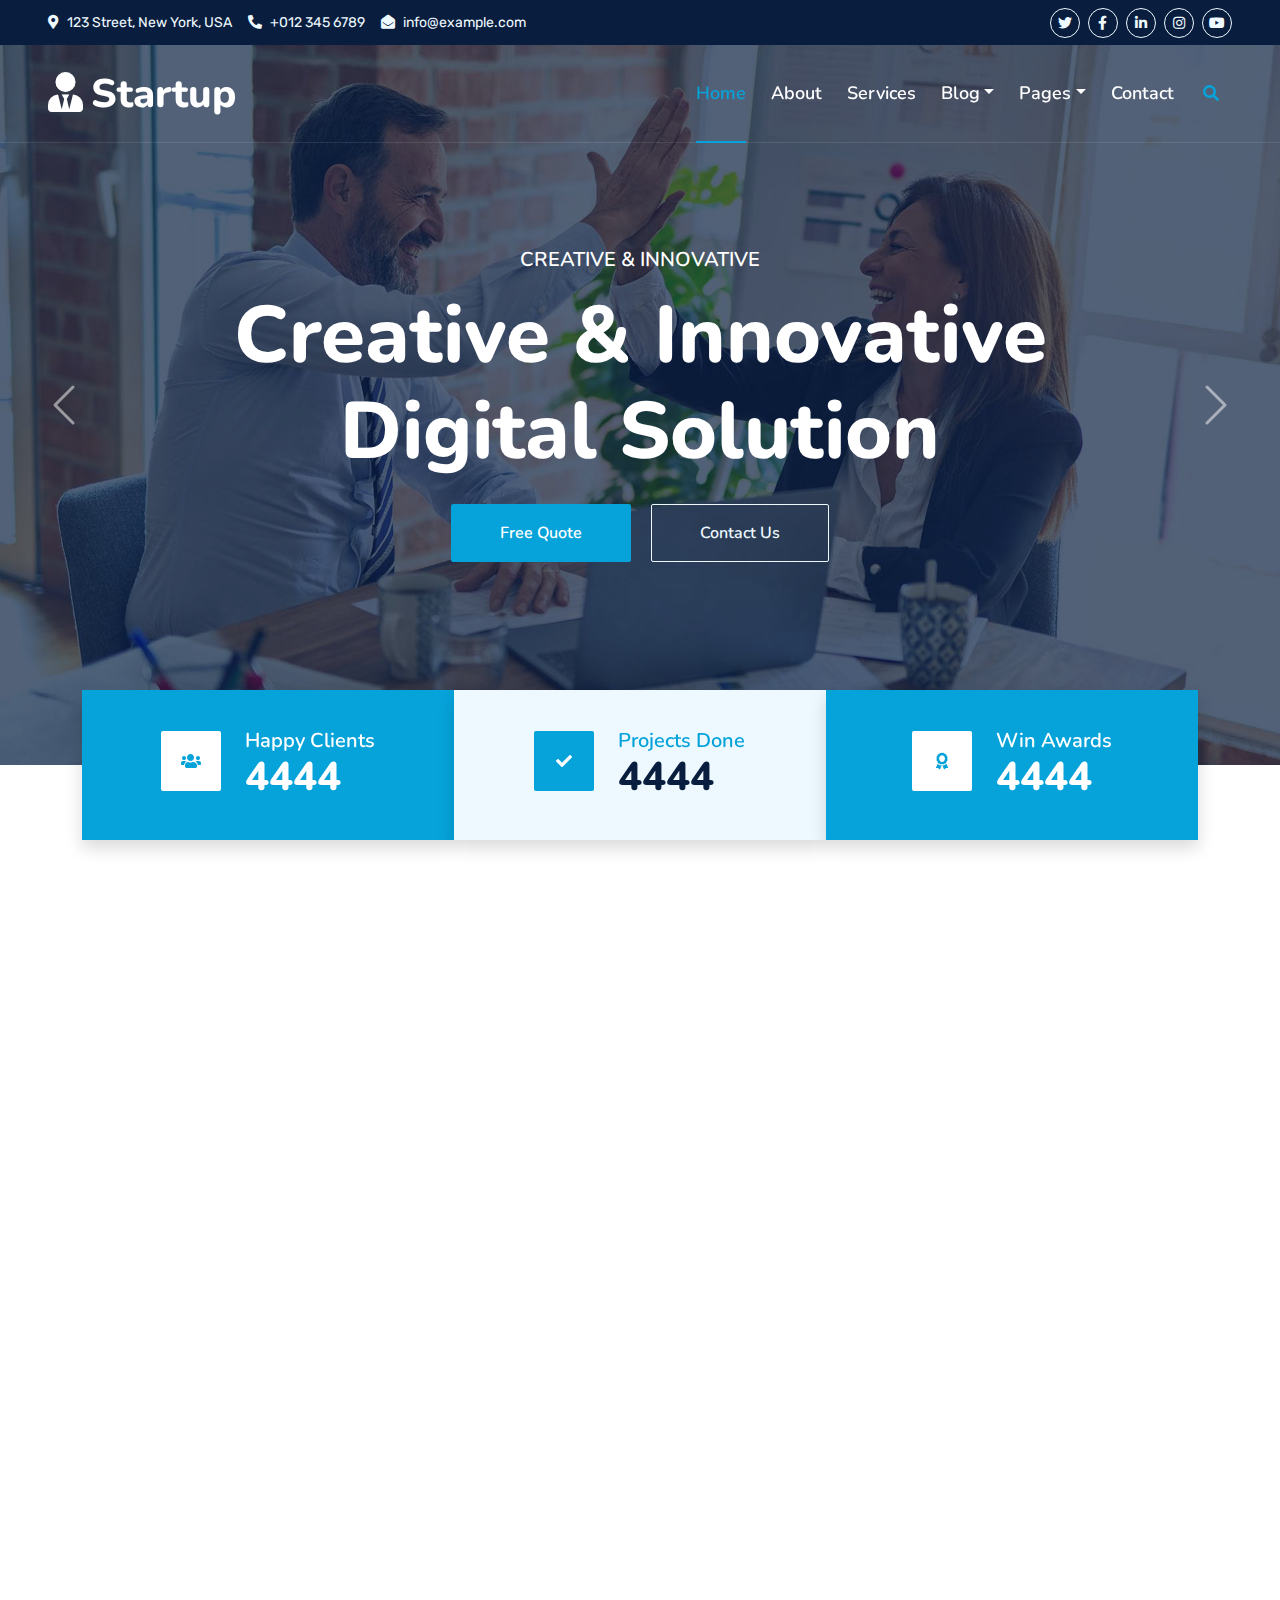
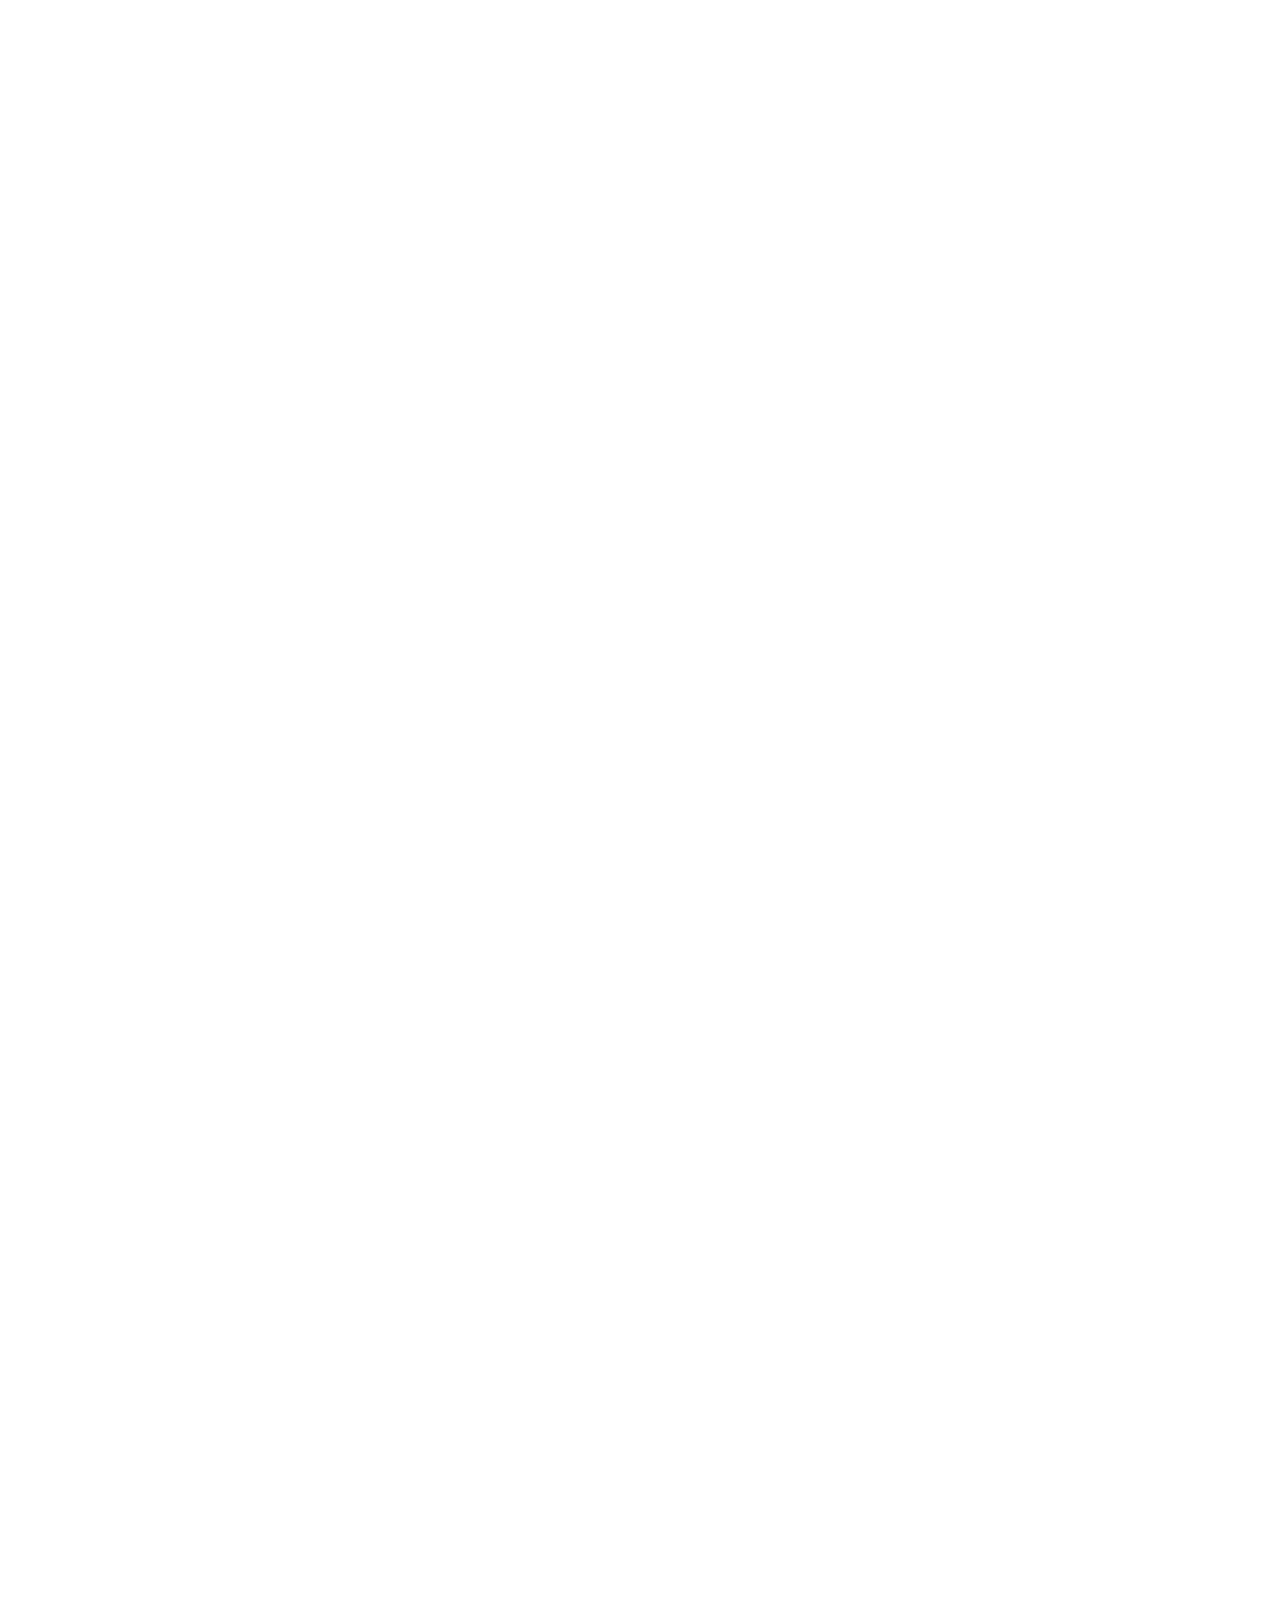
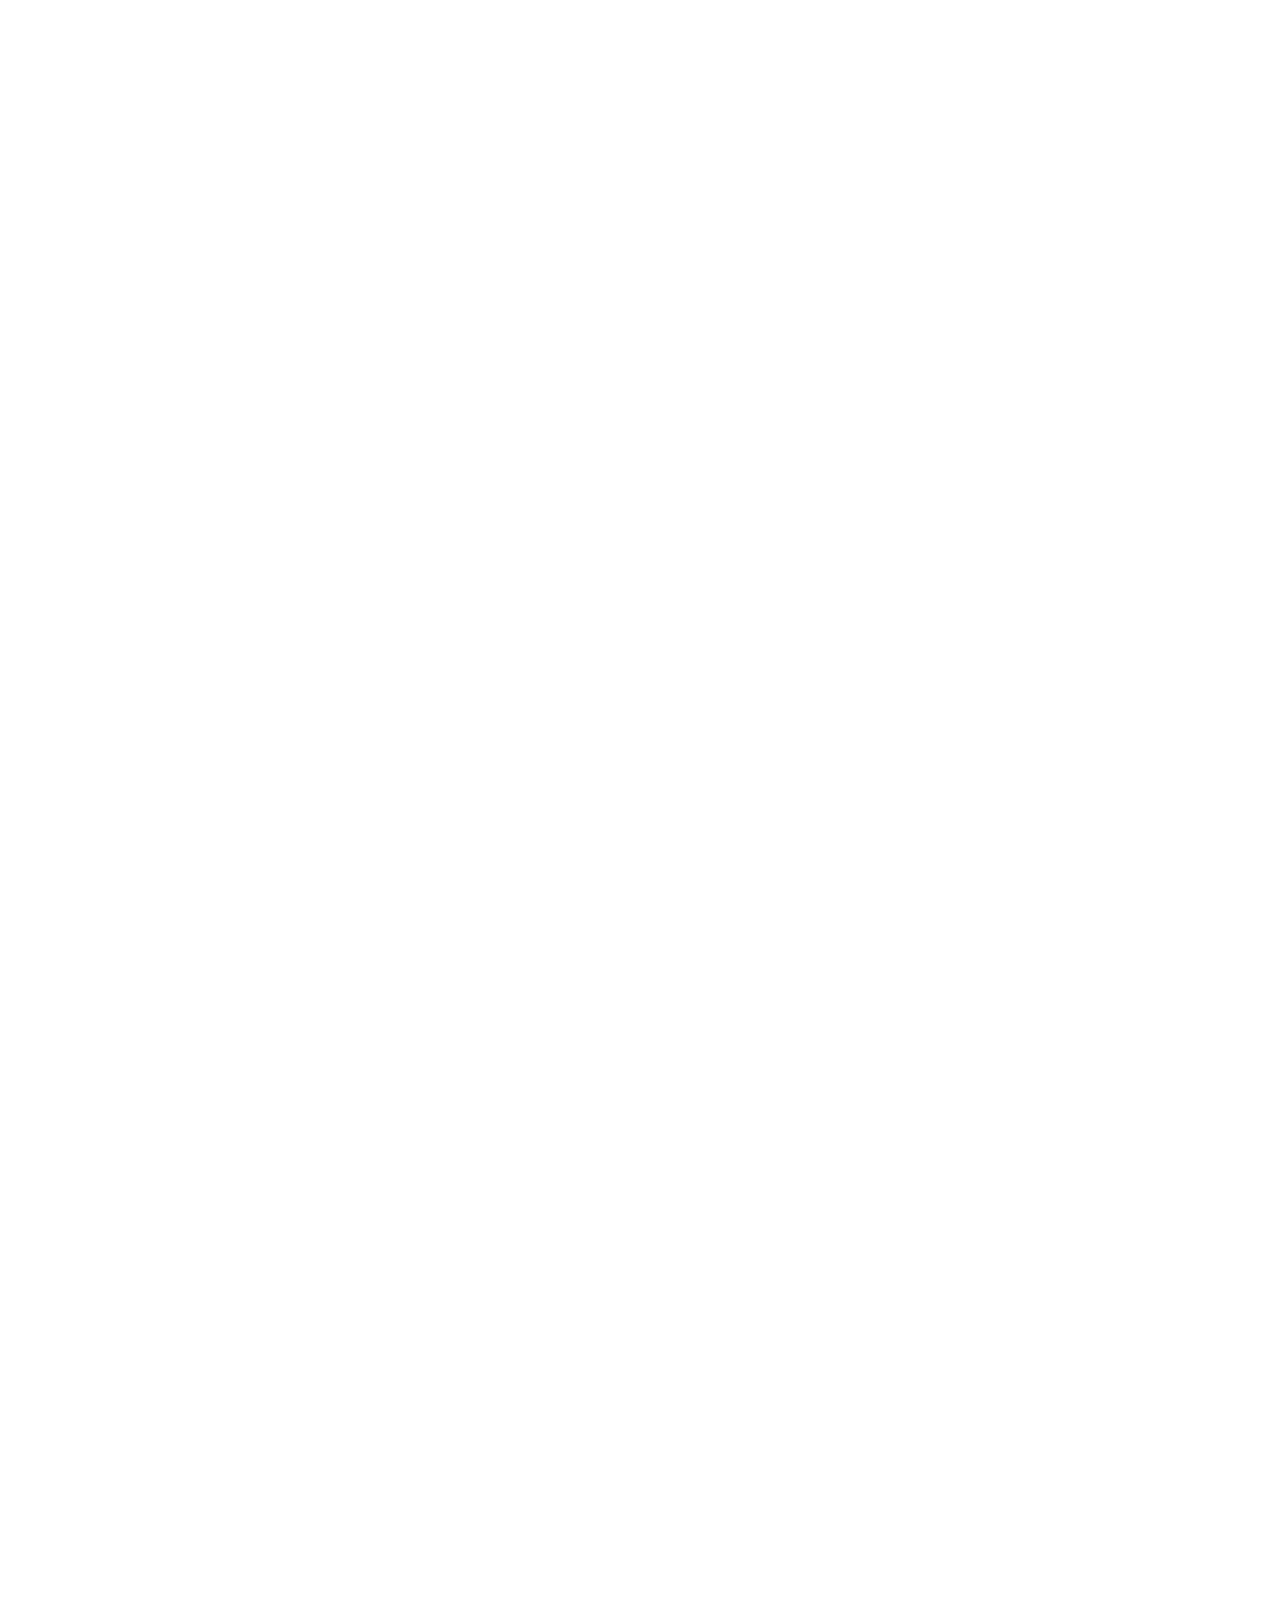
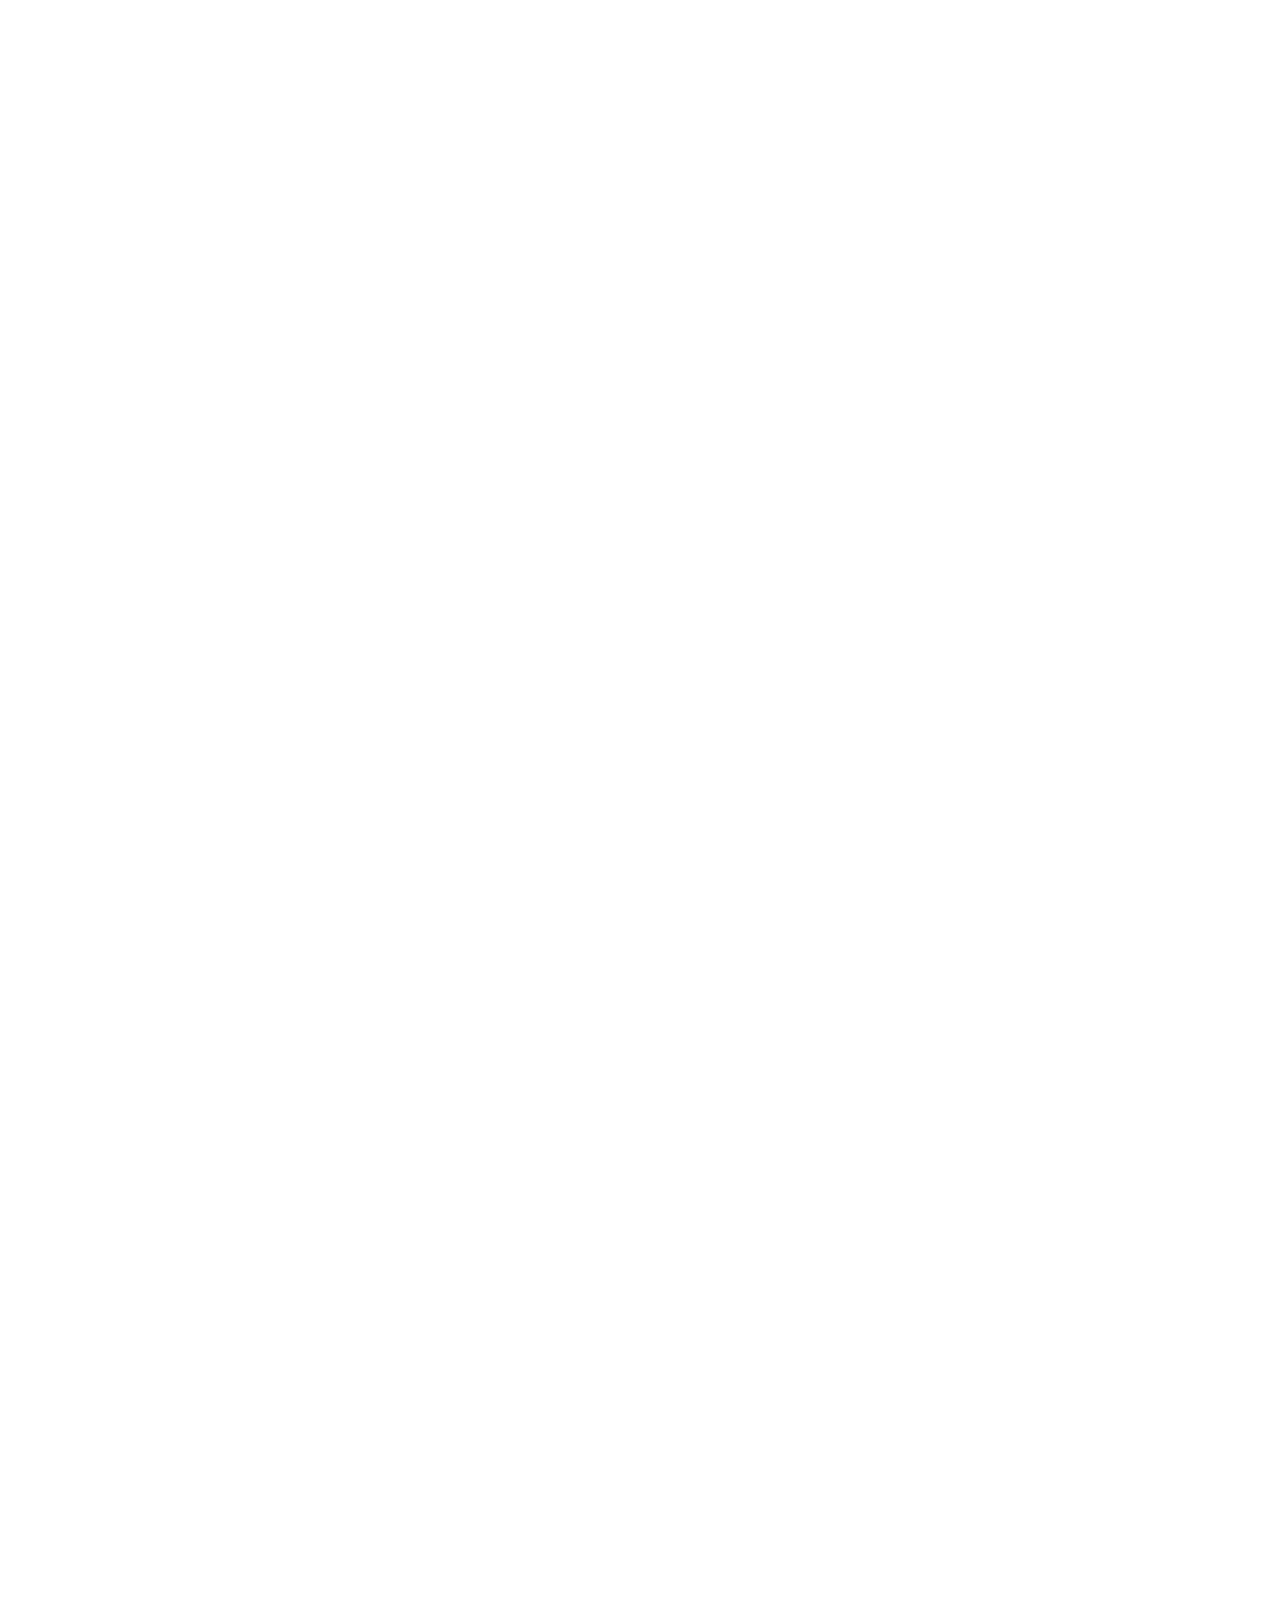
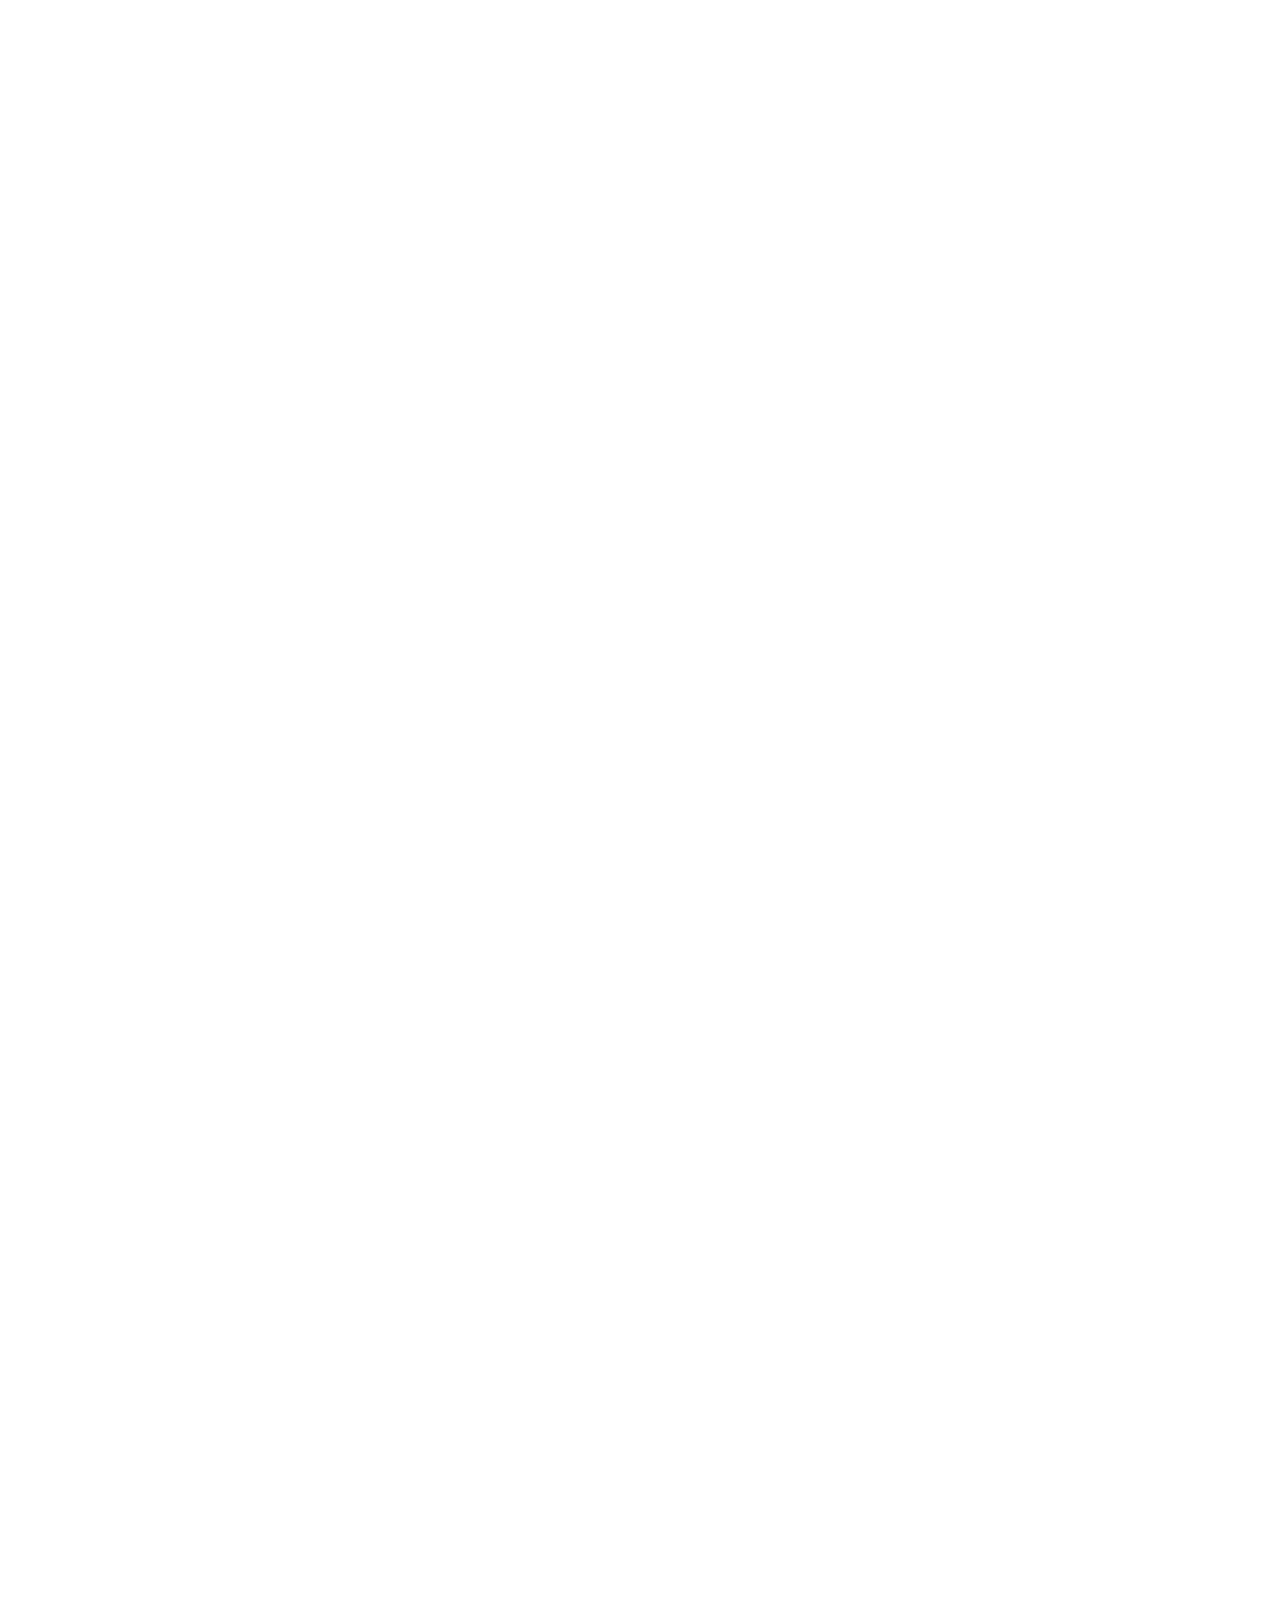
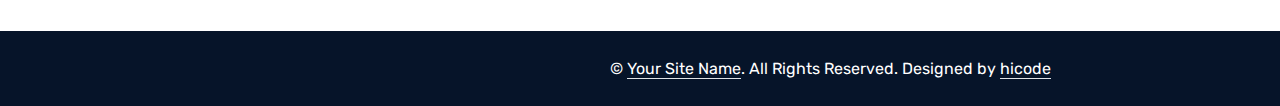
<file: startup-website-template/index.html>
<!DOCTYPE html>
<html lang="en">

<head>
    <meta charset="utf-8">
    <title>Startup - Startup Website Template</title>
    <meta content="width=device-width, initial-scale=1.0" name="viewport">
    <meta content="Free HTML Templates" name="keywords">
    <meta content="Free HTML Templates" name="description">

    <!-- Favicon -->
    <link href="img/favicon.ico" rel="icon">

    <!-- Google Web Fonts -->
    <link rel="preconnect" href="https://fonts.googleapis.com">
    <link rel="preconnect" href="https://fonts.gstatic.com" crossorigin>
    <link href="https://fonts.googleapis.com/css2?family=Nunito:wght@400;600;700;800&family=Rubik:wght@400;500;600;700&display=swap" rel="stylesheet">

    <!-- Icon Font Stylesheet -->
    <link href="https://cdnjs.cloudflare.com/ajax/libs/font-awesome/5.10.0/css/all.min.css" rel="stylesheet">
    <link href="https://cdn.jsdelivr.net/npm/bootstrap-icons@1.4.1/font/bootstrap-icons.css" rel="stylesheet">

    <!-- Libraries Stylesheet -->
    <link href="lib/owlcarousel/assets/owl.carousel.min.css" rel="stylesheet">
    <link href="lib/animate/animate.min.css" rel="stylesheet">

    <!-- Customized Bootstrap Stylesheet -->
    <link href="css/bootstrap.min.css" rel="stylesheet">

    <!-- Template Stylesheet -->
    <link href="css/style.css" rel="stylesheet">
</head>

<body>
    <!-- Spinner Start -->
    <div id="spinner" class="show bg-white position-fixed translate-middle w-100 vh-100 top-50 start-50 d-flex align-items-center justify-content-center">
        <div class="spinner"></div>
    </div>
    <!-- Spinner End -->


    <!-- Topbar Start -->
    <div class="container-fluid bg-dark px-5 d-none d-lg-block">
        <div class="row gx-0">
            <div class="col-lg-8 text-center text-lg-start mb-2 mb-lg-0">
                <div class="d-inline-flex align-items-center" style="height: 45px;">
                    <small class="me-3 text-light"><i class="fa fa-map-marker-alt me-2"></i>123 Street, New York, USA</small>
                    <small class="me-3 text-light"><i class="fa fa-phone-alt me-2"></i>+012 345 6789</small>
                    <small class="text-light"><i class="fa fa-envelope-open me-2"></i>info@example.com</small>
                </div>
            </div>
            <div class="col-lg-4 text-center text-lg-end">
                <div class="d-inline-flex align-items-center" style="height: 45px;">
                    <a class="btn btn-sm btn-outline-light btn-sm-square rounded-circle me-2" href=""><i class="fab fa-twitter fw-normal"></i></a>
                    <a class="btn btn-sm btn-outline-light btn-sm-square rounded-circle me-2" href=""><i class="fab fa-facebook-f fw-normal"></i></a>
                    <a class="btn btn-sm btn-outline-light btn-sm-square rounded-circle me-2" href=""><i class="fab fa-linkedin-in fw-normal"></i></a>
                    <a class="btn btn-sm btn-outline-light btn-sm-square rounded-circle me-2" href=""><i class="fab fa-instagram fw-normal"></i></a>
                    <a class="btn btn-sm btn-outline-light btn-sm-square rounded-circle" href=""><i class="fab fa-youtube fw-normal"></i></a>
                </div>
            </div>
        </div>
    </div>
    <!-- Topbar End -->


    <!-- Navbar & Carousel Start -->
    <div class="container-fluid position-relative p-0">
        <nav class="navbar navbar-expand-lg navbar-dark px-5 py-3 py-lg-0">
            <a href="index.html" class="navbar-brand p-0">
                <h1 class="m-0"><i class="fa fa-user-tie me-2"></i>Startup</h1>
            </a>
            <button class="navbar-toggler" type="button" data-bs-toggle="collapse" data-bs-target="#navbarCollapse">
                <span class="fa fa-bars"></span>
            </button>
            <div class="collapse navbar-collapse" id="navbarCollapse">
                <div class="navbar-nav ms-auto py-0">
                    <a href="index.html" class="nav-item nav-link active">Home</a>
                    <a href="about.html" class="nav-item nav-link">About</a>
                    <a href="service.html" class="nav-item nav-link">Services</a>
                    <div class="nav-item dropdown">
                        <a href="#" class="nav-link dropdown-toggle" data-bs-toggle="dropdown">Blog</a>
                        <div class="dropdown-menu m-0">
                            <a href="blog.html" class="dropdown-item">Blog Grid</a>
                            <a href="detail.html" class="dropdown-item">Blog Detail</a>
                        </div>
                    </div>
                    <div class="nav-item dropdown">
                        <a href="#" class="nav-link dropdown-toggle" data-bs-toggle="dropdown">Pages</a>
                        <div class="dropdown-menu m-0">
                            <a href="price.html" class="dropdown-item">Pricing Plan</a>
                            <a href="feature.html" class="dropdown-item">Our features</a>
                            <a href="team.html" class="dropdown-item">Team Members</a>
                            <a href="testimonial.html" class="dropdown-item">Testimonial</a>
                            <a href="quote.html" class="dropdown-item">Free Quote</a>
                        </div>
                    </div>
                    <a href="contact.html" class="nav-item nav-link">Contact</a>
                </div>
                <butaton type="button" class="btn text-primary ms-3" data-bs-toggle="modal" data-bs-target="#searchModal"><i class="fa fa-search"></i></butaton>
            </div>
        </nav>

        <div id="header-carousel" class="carousel slide carousel-fade" data-bs-ride="carousel">
            <div class="carousel-inner">
                <div class="carousel-item active">
                    <img class="w-100" src="img/carousel-1.jpg" alt="Image">
                    <div class="carousel-caption d-flex flex-column align-items-center justify-content-center">
                        <div class="p-3" style="max-width: 900px;">
                            <h5 class="text-white text-uppercase mb-3 animated slideInDown">Creative & Innovative</h5>
                            <h1 class="display-1 text-white mb-md-4 animated zoomIn">Creative & Innovative Digital Solution</h1>
                            <a href="quote.html" class="btn btn-primary py-md-3 px-md-5 me-3 animated slideInLeft">Free Quote</a>
                            <a href="" class="btn btn-outline-light py-md-3 px-md-5 animated slideInRight">Contact Us</a>
                        </div>
                    </div>
                </div>
                <div class="carousel-item">
                    <img class="w-100" src="img/carousel-2.jpg" alt="Image">
                    <div class="carousel-caption d-flex flex-column align-items-center justify-content-center">
                        <div class="p-3" style="max-width: 900px;">
                            <h5 class="text-white text-uppercase mb-3 animated slideInDown">Creative & Innovative</h5>
                            <h1 class="display-1 text-white mb-md-4 animated zoomIn">Creative & Innovative Digital Solution</h1>
                            <a href="quote.html" class="btn btn-primary py-md-3 px-md-5 me-3 animated slideInLeft">Free Quote</a>
                            <a href="" class="btn btn-outline-light py-md-3 px-md-5 animated slideInRight">Contact Us</a>
                        </div>
                    </div>
                </div>
            </div>
            <button class="carousel-control-prev" type="button" data-bs-target="#header-carousel"
                data-bs-slide="prev">
                <span class="carousel-control-prev-icon" aria-hidden="true"></span>
                <span class="visually-hidden">Previous</span>
            </button>
            <button class="carousel-control-next" type="button" data-bs-target="#header-carousel"
                data-bs-slide="next">
                <span class="carousel-control-next-icon" aria-hidden="true"></span>
                <span class="visually-hidden">Next</span>
            </button>
        </div>
    </div>
    <!-- Navbar & Carousel End -->


    <!-- Full Screen Search Start -->
    <div class="modal fade" id="searchModal" tabindex="-1">
        <div class="modal-dialog modal-fullscreen">
            <div class="modal-content" style="background: rgba(9, 30, 62, .7);">
                <div class="modal-header border-0">
                    <button type="button" class="btn bg-white btn-close" data-bs-dismiss="modal" aria-label="Close"></button>
                </div>
                <div class="modal-body d-flex align-items-center justify-content-center">
                    <div class="input-group" style="max-width: 600px;">
                        <input type="text" class="form-control bg-transparent border-primary p-3" placeholder="Type search keyword">
                        <button class="btn btn-primary px-4"><i class="bi bi-search"></i></button>
                    </div>
                </div>
            </div>
        </div>
    </div>
    <!-- Full Screen Search End -->


    <!-- Facts Start -->
    <div class="container-fluid facts py-5 pt-lg-0">
        <div class="container py-5 pt-lg-0">
            <div class="row gx-0">
                <div class="col-lg-4 wow zoomIn" data-wow-delay="0.1s">
                    <div class="bg-primary shadow d-flex align-items-center justify-content-center p-4" style="height: 150px;">
                        <div class="bg-white d-flex align-items-center justify-content-center rounded mb-2" style="width: 60px; height: 60px;">
                            <i class="fa fa-users text-primary"></i>
                        </div>
                        <div class="ps-4">
                            <h5 class="text-white mb-0">Happy Clients</h5>
                            <h1 class="text-white mb-0" data-toggle="counter-up">12345</h1>
                        </div>
                    </div>
                </div>
                <div class="col-lg-4 wow zoomIn" data-wow-delay="0.3s">
                    <div class="bg-light shadow d-flex align-items-center justify-content-center p-4" style="height: 150px;">
                        <div class="bg-primary d-flex align-items-center justify-content-center rounded mb-2" style="width: 60px; height: 60px;">
                            <i class="fa fa-check text-white"></i>
                        </div>
                        <div class="ps-4">
                            <h5 class="text-primary mb-0">Projects Done</h5>
                            <h1 class="mb-0" data-toggle="counter-up">12345</h1>
                        </div>
                    </div>
                </div>
                <div class="col-lg-4 wow zoomIn" data-wow-delay="0.6s">
                    <div class="bg-primary shadow d-flex align-items-center justify-content-center p-4" style="height: 150px;">
                        <div class="bg-white d-flex align-items-center justify-content-center rounded mb-2" style="width: 60px; height: 60px;">
                            <i class="fa fa-award text-primary"></i>
                        </div>
                        <div class="ps-4">
                            <h5 class="text-white mb-0">Win Awards</h5>
                            <h1 class="text-white mb-0" data-toggle="counter-up">12345</h1>
                        </div>
                    </div>
                </div>
            </div>
        </div>
    </div>
    <!-- Facts Start -->


    <!-- About Start -->
    <div class="container-fluid py-5 wow fadeInUp" data-wow-delay="0.1s">
        <div class="container py-5">
            <div class="row g-5">
                <div class="col-lg-7">
                    <div class="section-title position-relative pb-3 mb-5">
                        <h5 class="fw-bold text-primary text-uppercase">About Us</h5>
                        <h1 class="mb-0">The Best IT Solution With 10 Years of Experience</h1>
                    </div>
                    <p class="mb-4">Tempor erat elitr rebum at clita. Diam dolor diam ipsum et tempor sit. Aliqu diam amet diam et eos labore. Clita erat ipsum et lorem et sit, sed stet no labore lorem sit. Sanctus clita duo justo et tempor eirmod magna dolore erat amet</p>
                    <div class="row g-0 mb-3">
                        <div class="col-sm-6 wow zoomIn" data-wow-delay="0.2s">
                            <h5 class="mb-3"><i class="fa fa-check text-primary me-3"></i>Award Winning</h5>
                            <h5 class="mb-3"><i class="fa fa-check text-primary me-3"></i>Professional Staff</h5>
                        </div>
                        <div class="col-sm-6 wow zoomIn" data-wow-delay="0.4s">
                            <h5 class="mb-3"><i class="fa fa-check text-primary me-3"></i>24/7 Support</h5>
                            <h5 class="mb-3"><i class="fa fa-check text-primary me-3"></i>Fair Prices</h5>
                        </div>
                    </div>
                    <div class="d-flex align-items-center mb-4 wow fadeIn" data-wow-delay="0.6s">
                        <div class="bg-primary d-flex align-items-center justify-content-center rounded" style="width: 60px; height: 60px;">
                            <i class="fa fa-phone-alt text-white"></i>
                        </div>
                        <div class="ps-4">
                            <h5 class="mb-2">Call to ask any question</h5>
                            <h4 class="text-primary mb-0">+012 345 6789</h4>
                        </div>
                    </div>
                    <a href="quote.html" class="btn btn-primary py-3 px-5 mt-3 wow zoomIn" data-wow-delay="0.9s">Request A Quote</a>
                </div>
                <div class="col-lg-5" style="min-height: 500px;">
                    <div class="position-relative h-100">
                        <img class="position-absolute w-100 h-100 rounded wow zoomIn" data-wow-delay="0.9s" src="img/about.jpg" style="object-fit: cover;">
                    </div>
                </div>
            </div>
        </div>
    </div>
    <!-- About End -->


    <!-- Features Start -->
    <div class="container-fluid py-5 wow fadeInUp" data-wow-delay="0.1s">
        <div class="container py-5">
            <div class="section-title text-center position-relative pb-3 mb-5 mx-auto" style="max-width: 600px;">
                <h5 class="fw-bold text-primary text-uppercase">Why Choose Us</h5>
                <h1 class="mb-0">We Are Here to Grow Your Business Exponentially</h1>
            </div>
            <div class="row g-5">
                <div class="col-lg-4">
                    <div class="row g-5">
                        <div class="col-12 wow zoomIn" data-wow-delay="0.2s">
                            <div class="bg-primary rounded d-flex align-items-center justify-content-center mb-3" style="width: 60px; height: 60px;">
                                <i class="fa fa-cubes text-white"></i>
                            </div>
                            <h4>Best In Industry</h4>
                            <p class="mb-0">Magna sea eos sit dolor, ipsum amet lorem diam dolor eos et diam dolor</p>
                        </div>
                        <div class="col-12 wow zoomIn" data-wow-delay="0.6s">
                            <div class="bg-primary rounded d-flex align-items-center justify-content-center mb-3" style="width: 60px; height: 60px;">
                                <i class="fa fa-award text-white"></i>
                            </div>
                            <h4>Award Winning</h4>
                            <p class="mb-0">Magna sea eos sit dolor, ipsum amet lorem diam dolor eos et diam dolor</p>
                        </div>
                    </div>
                </div>
                <div class="col-lg-4  wow zoomIn" data-wow-delay="0.9s" style="min-height: 350px;">
                    <div class="position-relative h-100">
                        <img class="position-absolute w-100 h-100 rounded wow zoomIn" data-wow-delay="0.1s" src="img/feature.jpg" style="object-fit: cover;">
                    </div>
                </div>
                <div class="col-lg-4">
                    <div class="row g-5">
                        <div class="col-12 wow zoomIn" data-wow-delay="0.4s">
                            <div class="bg-primary rounded d-flex align-items-center justify-content-center mb-3" style="width: 60px; height: 60px;">
                                <i class="fa fa-users-cog text-white"></i>
                            </div>
                            <h4>Professional Staff</h4>
                            <p class="mb-0">Magna sea eos sit dolor, ipsum amet lorem diam dolor eos et diam dolor</p>
                        </div>
                        <div class="col-12 wow zoomIn" data-wow-delay="0.8s">
                            <div class="bg-primary rounded d-flex align-items-center justify-content-center mb-3" style="width: 60px; height: 60px;">
                                <i class="fa fa-phone-alt text-white"></i>
                            </div>
                            <h4>24/7 Support</h4>
                            <p class="mb-0">Magna sea eos sit dolor, ipsum amet lorem diam dolor eos et diam dolor</p>
                        </div>
                    </div>
                </div>
            </div>
        </div>
    </div>
    <!-- Features Start -->


    <!-- Service Start -->
    <div class="container-fluid py-5 wow fadeInUp" data-wow-delay="0.1s">
        <div class="container py-5">
            <div class="section-title text-center position-relative pb-3 mb-5 mx-auto" style="max-width: 600px;">
                <h5 class="fw-bold text-primary text-uppercase">Our Services</h5>
                <h1 class="mb-0">Custom IT Solutions for Your Successful Business</h1>
            </div>
            <div class="row g-5">
                <div class="col-lg-4 col-md-6 wow zoomIn" data-wow-delay="0.3s">
                    <div class="service-item bg-light rounded d-flex flex-column align-items-center justify-content-center text-center">
                        <div class="service-icon">
                            <i class="fa fa-shield-alt text-white"></i>
                        </div>
                        <h4 class="mb-3">Cyber Security</h4>
                        <p class="m-0">Amet justo dolor lorem kasd amet magna sea stet eos vero lorem ipsum dolore sed</p>
                        <a class="btn btn-lg btn-primary rounded" href="">
                            <i class="bi bi-arrow-right"></i>
                        </a>
                    </div>
                </div>
                <div class="col-lg-4 col-md-6 wow zoomIn" data-wow-delay="0.6s">
                    <div class="service-item bg-light rounded d-flex flex-column align-items-center justify-content-center text-center">
                        <div class="service-icon">
                            <i class="fa fa-chart-pie text-white"></i>
                        </div>
                        <h4 class="mb-3">Data Analytics</h4>
                        <p class="m-0">Amet justo dolor lorem kasd amet magna sea stet eos vero lorem ipsum dolore sed</p>
                        <a class="btn btn-lg btn-primary rounded" href="">
                            <i class="bi bi-arrow-right"></i>
                        </a>
                    </div>
                </div>
                <div class="col-lg-4 col-md-6 wow zoomIn" data-wow-delay="0.9s">
                    <div class="service-item bg-light rounded d-flex flex-column align-items-center justify-content-center text-center">
                        <div class="service-icon">
                            <i class="fa fa-code text-white"></i>
                        </div>
                        <h4 class="mb-3">Web Development</h4>
                        <p class="m-0">Amet justo dolor lorem kasd amet magna sea stet eos vero lorem ipsum dolore sed</p>
                        <a class="btn btn-lg btn-primary rounded" href="">
                            <i class="bi bi-arrow-right"></i>
                        </a>
                    </div>
                </div>
                <div class="col-lg-4 col-md-6 wow zoomIn" data-wow-delay="0.3s">
                    <div class="service-item bg-light rounded d-flex flex-column align-items-center justify-content-center text-center">
                        <div class="service-icon">
                            <i class="fab fa-android text-white"></i>
                        </div>
                        <h4 class="mb-3">Apps Development</h4>
                        <p class="m-0">Amet justo dolor lorem kasd amet magna sea stet eos vero lorem ipsum dolore sed</p>
                        <a class="btn btn-lg btn-primary rounded" href="">
                            <i class="bi bi-arrow-right"></i>
                        </a>
                    </div>
                </div>
                <div class="col-lg-4 col-md-6 wow zoomIn" data-wow-delay="0.6s">
                    <div class="service-item bg-light rounded d-flex flex-column align-items-center justify-content-center text-center">
                        <div class="service-icon">
                            <i class="fa fa-search text-white"></i>
                        </div>
                        <h4 class="mb-3">SEO Optimization</h4>
                        <p class="m-0">Amet justo dolor lorem kasd amet magna sea stet eos vero lorem ipsum dolore sed</p>
                        <a class="btn btn-lg btn-primary rounded" href="">
                            <i class="bi bi-arrow-right"></i>
                        </a>
                    </div>
                </div>
                <div class="col-lg-4 col-md-6 wow zoomIn" data-wow-delay="0.9s">
                    <div class="position-relative bg-primary rounded h-100 d-flex flex-column align-items-center justify-content-center text-center p-5">
                        <h3 class="text-white mb-3">Call Us For Quote</h3>
                        <p class="text-white mb-3">Clita ipsum magna kasd rebum at ipsum amet dolor justo dolor est magna stet eirmod</p>
                        <h2 class="text-white mb-0">+012 345 6789</h2>
                    </div>
                </div>
            </div>
        </div>
    </div>
    <!-- Service End -->


    <!-- Pricing Plan Start -->
    <div class="container-fluid py-5 wow fadeInUp" data-wow-delay="0.1s">
        <div class="container py-5">
            <div class="section-title text-center position-relative pb-3 mb-5 mx-auto" style="max-width: 600px;">
                <h5 class="fw-bold text-primary text-uppercase">Pricing Plans</h5>
                <h1 class="mb-0">We are Offering Competitive Prices for Our Clients</h1>
            </div>
            <div class="row g-0">
                <div class="col-lg-4 wow slideInUp" data-wow-delay="0.6s">
                    <div class="bg-light rounded">
                        <div class="border-bottom py-4 px-5 mb-4">
                            <h4 class="text-primary mb-1">Basic Plan</h4>
                            <small class="text-uppercase">For Small Size Business</small>
                        </div>
                        <div class="p-5 pt-0">
                            <h1 class="display-5 mb-3">
                                <small class="align-top" style="font-size: 22px; line-height: 45px;">$</small>49.00<small
                                    class="align-bottom" style="font-size: 16px; line-height: 40px;">/ Month</small>
                            </h1>
                            <div class="d-flex justify-content-between mb-3"><span>HTML5 & CSS3</span><i class="fa fa-check text-primary pt-1"></i></div>
                            <div class="d-flex justify-content-between mb-3"><span>Bootstrap v5</span><i class="fa fa-check text-primary pt-1"></i></div>
                            <div class="d-flex justify-content-between mb-3"><span>Responsive Layout</span><i class="fa fa-times text-danger pt-1"></i></div>
                            <div class="d-flex justify-content-between mb-2"><span>Cross-browser Support</span><i class="fa fa-times text-danger pt-1"></i></div>
                            <a href="" class="btn btn-primary py-2 px-4 mt-4">Order Now</a>
                        </div>
                    </div>
                </div>
                <div class="col-lg-4 wow slideInUp" data-wow-delay="0.3s">
                    <div class="bg-white rounded shadow position-relative" style="z-index: 1;">
                        <div class="border-bottom py-4 px-5 mb-4">
                            <h4 class="text-primary mb-1">Standard Plan</h4>
                            <small class="text-uppercase">For Medium Size Business</small>
                        </div>
                        <div class="p-5 pt-0">
                            <h1 class="display-5 mb-3">
                                <small class="align-top" style="font-size: 22px; line-height: 45px;">$</small>99.00<small
                                    class="align-bottom" style="font-size: 16px; line-height: 40px;">/ Month</small>
                            </h1>
                            <div class="d-flex justify-content-between mb-3"><span>HTML5 & CSS3</span><i class="fa fa-check text-primary pt-1"></i></div>
                            <div class="d-flex justify-content-between mb-3"><span>Bootstrap v5</span><i class="fa fa-check text-primary pt-1"></i></div>
                            <div class="d-flex justify-content-between mb-3"><span>Responsive Layout</span><i class="fa fa-check text-primary pt-1"></i></div>
                            <div class="d-flex justify-content-between mb-2"><span>Cross-browser Support</span><i class="fa fa-times text-danger pt-1"></i></div>
                            <a href="" class="btn btn-primary py-2 px-4 mt-4">Order Now</a>
                        </div>
                    </div>
                </div>
                <div class="col-lg-4 wow slideInUp" data-wow-delay="0.9s">
                    <div class="bg-light rounded">
                        <div class="border-bottom py-4 px-5 mb-4">
                            <h4 class="text-primary mb-1">Advanced Plan</h4>
                            <small class="text-uppercase">For Large Size Business</small>
                        </div>
                        <div class="p-5 pt-0">
                            <h1 class="display-5 mb-3">
                                <small class="align-top" style="font-size: 22px; line-height: 45px;">$</small>149.00<small
                                    class="align-bottom" style="font-size: 16px; line-height: 40px;">/ Month</small>
                            </h1>
                            <div class="d-flex justify-content-between mb-3"><span>HTML5 & CSS3</span><i class="fa fa-check text-primary pt-1"></i></div>
                            <div class="d-flex justify-content-between mb-3"><span>Bootstrap v5</span><i class="fa fa-check text-primary pt-1"></i></div>
                            <div class="d-flex justify-content-between mb-3"><span>Responsive Layout</span><i class="fa fa-check text-primary pt-1"></i></div>
                            <div class="d-flex justify-content-between mb-2"><span>Cross-browser Support</span><i class="fa fa-check text-primary pt-1"></i></div>
                            <a href="" class="btn btn-primary py-2 px-4 mt-4">Order Now</a>
                        </div>
                    </div>
                </div>
            </div>
        </div>
    </div>
    <!-- Pricing Plan End -->


    <!-- Quote Start -->
    <div class="container-fluid py-5 wow fadeInUp" data-wow-delay="0.1s">
        <div class="container py-5">
            <div class="row g-5">
                <div class="col-lg-7">
                    <div class="section-title position-relative pb-3 mb-5">
                        <h5 class="fw-bold text-primary text-uppercase">Request A Quote</h5>
                        <h1 class="mb-0">Need A Free Quote? Please Feel Free to Contact Us</h1>
                    </div>
                    <div class="row gx-3">
                        <div class="col-sm-6 wow zoomIn" data-wow-delay="0.2s">
                            <h5 class="mb-4"><i class="fa fa-reply text-primary me-3"></i>Reply within 24 hours</h5>
                        </div>
                        <div class="col-sm-6 wow zoomIn" data-wow-delay="0.4s">
                            <h5 class="mb-4"><i class="fa fa-phone-alt text-primary me-3"></i>24 hrs telephone support</h5>
                        </div>
                    </div>
                    <p class="mb-4">Eirmod sed tempor lorem ut dolores. Aliquyam sit sadipscing kasd ipsum. Dolor ea et dolore et at sea ea at dolor, justo ipsum duo rebum sea invidunt voluptua. Eos vero eos vero ea et dolore eirmod et. Dolores diam duo invidunt lorem. Elitr ut dolores magna sit. Sea dolore sanctus sed et. Takimata takimata sanctus sed.</p>
                    <div class="d-flex align-items-center mt-2 wow zoomIn" data-wow-delay="0.6s">
                        <div class="bg-primary d-flex align-items-center justify-content-center rounded" style="width: 60px; height: 60px;">
                            <i class="fa fa-phone-alt text-white"></i>
                        </div>
                        <div class="ps-4">
                            <h5 class="mb-2">Call to ask any question</h5>
                            <h4 class="text-primary mb-0">+012 345 6789</h4>
                        </div>
                    </div>
                </div>
                <div class="col-lg-5">
                    <div class="bg-primary rounded h-100 d-flex align-items-center p-5 wow zoomIn" data-wow-delay="0.9s">
                        <form>
                            <div class="row g-3">
                                <div class="col-xl-12">
                                    <input type="text" class="form-control bg-light border-0" placeholder="Your Name" style="height: 55px;">
                                </div>
                                <div class="col-12">
                                    <input type="email" class="form-control bg-light border-0" placeholder="Your Email" style="height: 55px;">
                                </div>
                                <div class="col-12">
                                    <select class="form-select bg-light border-0" style="height: 55px;">
                                        <option selected>Select A Service</option>
                                        <option value="1">Service 1</option>
                                        <option value="2">Service 2</option>
                                        <option value="3">Service 3</option>
                                    </select>
                                </div>
                                <div class="col-12">
                                    <textarea class="form-control bg-light border-0" rows="3" placeholder="Message"></textarea>
                                </div>
                                <div class="col-12">
                                    <button class="btn btn-dark w-100 py-3" type="submit">Request A Quote</button>
                                </div>
                            </div>
                        </form>
                    </div>
                </div>
            </div>
        </div>
    </div>
    <!-- Quote End -->


    <!-- Testimonial Start -->
    <div class="container-fluid py-5 wow fadeInUp" data-wow-delay="0.1s">
        <div class="container py-5">
            <div class="section-title text-center position-relative pb-3 mb-4 mx-auto" style="max-width: 600px;">
                <h5 class="fw-bold text-primary text-uppercase">Testimonial</h5>
                <h1 class="mb-0">What Our Clients Say About Our Digital Services</h1>
            </div>
            <div class="owl-carousel testimonial-carousel wow fadeInUp" data-wow-delay="0.6s">
                <div class="testimonial-item bg-light my-4">
                    <div class="d-flex align-items-center border-bottom pt-5 pb-4 px-5">
                        <img class="img-fluid rounded" src="img/testimonial-1.jpg" style="width: 60px; height: 60px;" >
                        <div class="ps-4">
                            <h4 class="text-primary mb-1">Client Name</h4>
                            <small class="text-uppercase">Profession</small>
                        </div>
                    </div>
                    <div class="pt-4 pb-5 px-5">
                        Dolor et eos labore, stet justo sed est sed. Diam sed sed dolor stet amet eirmod eos labore diam
                    </div>
                </div>
                <div class="testimonial-item bg-light my-4">
                    <div class="d-flex align-items-center border-bottom pt-5 pb-4 px-5">
                        <img class="img-fluid rounded" src="img/testimonial-2.jpg" style="width: 60px; height: 60px;" >
                        <div class="ps-4">
                            <h4 class="text-primary mb-1">Client Name</h4>
                            <small class="text-uppercase">Profession</small>
                        </div>
                    </div>
                    <div class="pt-4 pb-5 px-5">
                        Dolor et eos labore, stet justo sed est sed. Diam sed sed dolor stet amet eirmod eos labore diam
                    </div>
                </div>
                <div class="testimonial-item bg-light my-4">
                    <div class="d-flex align-items-center border-bottom pt-5 pb-4 px-5">
                        <img class="img-fluid rounded" src="img/testimonial-3.jpg" style="width: 60px; height: 60px;" >
                        <div class="ps-4">
                            <h4 class="text-primary mb-1">Client Name</h4>
                            <small class="text-uppercase">Profession</small>
                        </div>
                    </div>
                    <div class="pt-4 pb-5 px-5">
                        Dolor et eos labore, stet justo sed est sed. Diam sed sed dolor stet amet eirmod eos labore diam
                    </div>
                </div>
                <div class="testimonial-item bg-light my-4">
                    <div class="d-flex align-items-center border-bottom pt-5 pb-4 px-5">
                        <img class="img-fluid rounded" src="img/testimonial-4.jpg" style="width: 60px; height: 60px;" >
                        <div class="ps-4">
                            <h4 class="text-primary mb-1">Client Name</h4>
                            <small class="text-uppercase">Profession</small>
                        </div>
                    </div>
                    <div class="pt-4 pb-5 px-5">
                        Dolor et eos labore, stet justo sed est sed. Diam sed sed dolor stet amet eirmod eos labore diam
                    </div>
                </div>
            </div>
        </div>
    </div>
    <!-- Testimonial End -->


    <!-- Team Start -->
    <div class="container-fluid py-5 wow fadeInUp" data-wow-delay="0.1s">
        <div class="container py-5">
            <div class="section-title text-center position-relative pb-3 mb-5 mx-auto" style="max-width: 600px;">
                <h5 class="fw-bold text-primary text-uppercase">Team Members</h5>
                <h1 class="mb-0">Professional Stuffs Ready to Help Your Business</h1>
            </div>
            <div class="row g-5">
                <div class="col-lg-4 wow slideInUp" data-wow-delay="0.3s">
                    <div class="team-item bg-light rounded overflow-hidden">
                        <div class="team-img position-relative overflow-hidden">
                            <img class="img-fluid w-100" src="img/team-1.jpg" alt="">
                            <div class="team-social">
                                <a class="btn btn-lg btn-primary btn-lg-square rounded" href=""><i class="fab fa-twitter fw-normal"></i></a>
                                <a class="btn btn-lg btn-primary btn-lg-square rounded" href=""><i class="fab fa-facebook-f fw-normal"></i></a>
                                <a class="btn btn-lg btn-primary btn-lg-square rounded" href=""><i class="fab fa-instagram fw-normal"></i></a>
                                <a class="btn btn-lg btn-primary btn-lg-square rounded" href=""><i class="fab fa-linkedin-in fw-normal"></i></a>
                            </div>
                        </div>
                        <div class="text-center py-4">
                            <h4 class="text-primary">Full Name</h4>
                            <p class="text-uppercase m-0">Designation</p>
                        </div>
                    </div>
                </div>
                <div class="col-lg-4 wow slideInUp" data-wow-delay="0.6s">
                    <div class="team-item bg-light rounded overflow-hidden">
                        <div class="team-img position-relative overflow-hidden">
                            <img class="img-fluid w-100" src="img/team-2.jpg" alt="">
                            <div class="team-social">
                                <a class="btn btn-lg btn-primary btn-lg-square rounded" href=""><i class="fab fa-twitter fw-normal"></i></a>
                                <a class="btn btn-lg btn-primary btn-lg-square rounded" href=""><i class="fab fa-facebook-f fw-normal"></i></a>
                                <a class="btn btn-lg btn-primary btn-lg-square rounded" href=""><i class="fab fa-instagram fw-normal"></i></a>
                                <a class="btn btn-lg btn-primary btn-lg-square rounded" href=""><i class="fab fa-linkedin-in fw-normal"></i></a>
                            </div>
                        </div>
                        <div class="text-center py-4">
                            <h4 class="text-primary">Full Name</h4>
                            <p class="text-uppercase m-0">Designation</p>
                        </div>
                    </div>
                </div>
                <div class="col-lg-4 wow slideInUp" data-wow-delay="0.9s">
                    <div class="team-item bg-light rounded overflow-hidden">
                        <div class="team-img position-relative overflow-hidden">
                            <img class="img-fluid w-100" src="img/team-3.jpg" alt="">
                            <div class="team-social">
                                <a class="btn btn-lg btn-primary btn-lg-square rounded" href=""><i class="fab fa-twitter fw-normal"></i></a>
                                <a class="btn btn-lg btn-primary btn-lg-square rounded" href=""><i class="fab fa-facebook-f fw-normal"></i></a>
                                <a class="btn btn-lg btn-primary btn-lg-square rounded" href=""><i class="fab fa-instagram fw-normal"></i></a>
                                <a class="btn btn-lg btn-primary btn-lg-square rounded" href=""><i class="fab fa-linkedin-in fw-normal"></i></a>
                            </div>
                        </div>
                        <div class="text-center py-4">
                            <h4 class="text-primary">Full Name</h4>
                            <p class="text-uppercase m-0">Designation</p>
                        </div>
                    </div>
                </div>
            </div>
        </div>
    </div>
    <!-- Team End -->


    <!-- Blog Start -->
    <div class="container-fluid py-5 wow fadeInUp" data-wow-delay="0.1s">
        <div class="container py-5">
            <div class="section-title text-center position-relative pb-3 mb-5 mx-auto" style="max-width: 600px;">
                <h5 class="fw-bold text-primary text-uppercase">Latest Blog</h5>
                <h1 class="mb-0">Read The Latest Articles from Our Blog Post</h1>
            </div>
            <div class="row g-5">
                <div class="col-lg-4 wow slideInUp" data-wow-delay="0.3s">
                    <div class="blog-item bg-light rounded overflow-hidden">
                        <div class="blog-img position-relative overflow-hidden">
                            <img class="img-fluid" src="img/blog-1.jpg" alt="">
                            <a class="position-absolute top-0 start-0 bg-primary text-white rounded-end mt-5 py-2 px-4" href="">Web Design</a>
                        </div>
                        <div class="p-4">
                            <div class="d-flex mb-3">
                                <small class="me-3"><i class="far fa-user text-primary me-2"></i>John Doe</small>
                                <small><i class="far fa-calendar-alt text-primary me-2"></i>01 Jan, 2045</small>
                            </div>
                            <h4 class="mb-3">How to build a website</h4>
                            <p>Dolor et eos labore stet justo sed est sed sed sed dolor stet amet</p>
                            <a class="text-uppercase" href="">Read More <i class="bi bi-arrow-right"></i></a>
                        </div>
                    </div>
                </div>
                <div class="col-lg-4 wow slideInUp" data-wow-delay="0.6s">
                    <div class="blog-item bg-light rounded overflow-hidden">
                        <div class="blog-img position-relative overflow-hidden">
                            <img class="img-fluid" src="img/blog-2.jpg" alt="">
                            <a class="position-absolute top-0 start-0 bg-primary text-white rounded-end mt-5 py-2 px-4" href="">Web Design</a>
                        </div>
                        <div class="p-4">
                            <div class="d-flex mb-3">
                                <small class="me-3"><i class="far fa-user text-primary me-2"></i>John Doe</small>
                                <small><i class="far fa-calendar-alt text-primary me-2"></i>01 Jan, 2045</small>
                            </div>
                            <h4 class="mb-3">How to build a website</h4>
                            <p>Dolor et eos labore stet justo sed est sed sed sed dolor stet amet</p>
                            <a class="text-uppercase" href="">Read More <i class="bi bi-arrow-right"></i></a>
                        </div>
                    </div>
                </div>
                <div class="col-lg-4 wow slideInUp" data-wow-delay="0.9s">
                    <div class="blog-item bg-light rounded overflow-hidden">
                        <div class="blog-img position-relative overflow-hidden">
                            <img class="img-fluid" src="img/blog-3.jpg" alt="">
                            <a class="position-absolute top-0 start-0 bg-primary text-white rounded-end mt-5 py-2 px-4" href="">Web Design</a>
                        </div>
                        <div class="p-4">
                            <div class="d-flex mb-3">
                                <small class="me-3"><i class="far fa-user text-primary me-2"></i>John Doe</small>
                                <small><i class="far fa-calendar-alt text-primary me-2"></i>01 Jan, 2045</small>
                            </div>
                            <h4 class="mb-3">How to build a website</h4>
                            <p>Dolor et eos labore stet justo sed est sed sed sed dolor stet amet</p>
                            <a class="text-uppercase" href="">Read More <i class="bi bi-arrow-right"></i></a>
                        </div>
                    </div>
                </div>
            </div>
        </div>
    </div>
    <!-- Blog Start -->


    <!-- Vendor Start -->
    <div class="container-fluid py-5 wow fadeInUp" data-wow-delay="0.1s">
        <div class="container py-5 mb-5">
            <div class="bg-white">
                <div class="owl-carousel vendor-carousel">
                    <img src="img/vendor-1.jpg" alt="">
                    <img src="img/vendor-2.jpg" alt="">
                    <img src="img/vendor-3.jpg" alt="">
                    <img src="img/vendor-4.jpg" alt="">
                    <img src="img/vendor-5.jpg" alt="">
                    <img src="img/vendor-6.jpg" alt="">
                    <img src="img/vendor-7.jpg" alt="">
                    <img src="img/vendor-8.jpg" alt="">
                    <img src="img/vendor-9.jpg" alt="">
                </div>
            </div>
        </div>
    </div>
    <!-- Vendor End -->
    

    <!-- Footer Start -->
    <div class="container-fluid bg-dark text-light mt-5 wow fadeInUp" data-wow-delay="0.1s">
        <div class="container">
            <div class="row gx-5">
                <div class="col-lg-4 col-md-6 footer-about">
                    <div class="d-flex flex-column align-items-center justify-content-center text-center h-100 bg-primary p-4">
                        <a href="index.html" class="navbar-brand">
                            <h1 class="m-0 text-white"><i class="fa fa-user-tie me-2"></i>Startup</h1>
                        </a>
                        <p class="mt-3 mb-4">Lorem diam sit erat dolor elitr et, diam lorem justo amet clita stet eos sit. Elitr dolor duo lorem, elitr clita ipsum sea. Diam amet erat lorem stet eos. Diam amet et kasd eos duo.</p>
                        <form action="">
                            <div class="input-group">
                                <input type="text" class="form-control border-white p-3" placeholder="Your Email">
                                <button class="btn btn-dark">Sign Up</button>
                            </div>
                        </form>
                    </div>
                </div>
                <div class="col-lg-8 col-md-6">
                    <div class="row gx-5">
                        <div class="col-lg-4 col-md-12 pt-5 mb-5">
                            <div class="section-title section-title-sm position-relative pb-3 mb-4">
                                <h3 class="text-light mb-0">Get In Touch</h3>
                            </div>
                            <div class="d-flex mb-2">
                                <i class="bi bi-geo-alt text-primary me-2"></i>
                                <p class="mb-0">123 Street, New York, USA</p>
                            </div>
                            <div class="d-flex mb-2">
                                <i class="bi bi-envelope-open text-primary me-2"></i>
                                <p class="mb-0">info@example.com</p>
                            </div>
                            <div class="d-flex mb-2">
                                <i class="bi bi-telephone text-primary me-2"></i>
                                <p class="mb-0">+012 345 67890</p>
                            </div>
                            <div class="d-flex mt-4">
                                <a class="btn btn-primary btn-square me-2" href="#"><i class="fab fa-twitter fw-normal"></i></a>
                                <a class="btn btn-primary btn-square me-2" href="#"><i class="fab fa-facebook-f fw-normal"></i></a>
                                <a class="btn btn-primary btn-square me-2" href="#"><i class="fab fa-linkedin-in fw-normal"></i></a>
                                <a class="btn btn-primary btn-square" href="#"><i class="fab fa-instagram fw-normal"></i></a>
                            </div>
                        </div>
                        <div class="col-lg-4 col-md-12 pt-0 pt-lg-5 mb-5">
                            <div class="section-title section-title-sm position-relative pb-3 mb-4">
                                <h3 class="text-light mb-0">Quick Links</h3>
                            </div>
                            <div class="link-animated d-flex flex-column justify-content-start">
                                <a class="text-light mb-2" href="#"><i class="bi bi-arrow-right text-primary me-2"></i>Home</a>
                                <a class="text-light mb-2" href="#"><i class="bi bi-arrow-right text-primary me-2"></i>About Us</a>
                                <a class="text-light mb-2" href="#"><i class="bi bi-arrow-right text-primary me-2"></i>Our Services</a>
                                <a class="text-light mb-2" href="#"><i class="bi bi-arrow-right text-primary me-2"></i>Meet The Team</a>
                                <a class="text-light mb-2" href="#"><i class="bi bi-arrow-right text-primary me-2"></i>Latest Blog</a>
                                <a class="text-light" href="#"><i class="bi bi-arrow-right text-primary me-2"></i>Contact Us</a>
                            </div>
                        </div>
                        <div class="col-lg-4 col-md-12 pt-0 pt-lg-5 mb-5">
                            <div class="section-title section-title-sm position-relative pb-3 mb-4">
                                <h3 class="text-light mb-0">Popular Links</h3>
                            </div>
                            <div class="link-animated d-flex flex-column justify-content-start">
                                <a class="text-light mb-2" href="#"><i class="bi bi-arrow-right text-primary me-2"></i>Home</a>
                                <a class="text-light mb-2" href="#"><i class="bi bi-arrow-right text-primary me-2"></i>About Us</a>
                                <a class="text-light mb-2" href="#"><i class="bi bi-arrow-right text-primary me-2"></i>Our Services</a>
                                <a class="text-light mb-2" href="#"><i class="bi bi-arrow-right text-primary me-2"></i>Meet The Team</a>
                                <a class="text-light mb-2" href="#"><i class="bi bi-arrow-right text-primary me-2"></i>Latest Blog</a>
                                <a class="text-light" href="#"><i class="bi bi-arrow-right text-primary me-2"></i>Contact Us</a>
                            </div>
                        </div>
                    </div>
                </div>
            </div>
        </div>
    </div>
    <div class="container-fluid text-white" style="background: #061429;">
        <div class="container text-center">
            <div class="row justify-content-end">
                <div class="col-lg-8 col-md-6">
                    <div class="d-flex align-items-center justify-content-center" style="height: 75px;">
                        <p class="mb-0">&copy; <a class="text-white border-bottom" href="#">Your Site Name</a>. All Rights Reserved. 
						
						Designed by <a class="text-white border-bottom" href="https://hicode-byte.github.io/portofolio/">hicode</a></p>
                    </div>
                </div>
            </div>
        </div>
    </div>
    <!-- Footer End -->


    <!-- Back to Top -->
    <a href="#" class="btn btn-lg btn-primary btn-lg-square rounded back-to-top"><i class="bi bi-arrow-up"></i></a>


    <!-- JavaScript Libraries -->
    <script src="https://code.jquery.com/jquery-3.4.1.min.js"></script>
    <script src="https://cdn.jsdelivr.net/npm/bootstrap@5.0.0/dist/js/bootstrap.bundle.min.js"></script>
    <script src="lib/wow/wow.min.js"></script>
    <script src="lib/easing/easing.min.js"></script>
    <script src="lib/waypoints/waypoints.min.js"></script>
    <script src="lib/counterup/counterup.min.js"></script>
    <script src="lib/owlcarousel/owl.carousel.min.js"></script>

    <!-- Template Javascript -->
    <script src="js/main.js"></script>
</body>

</html>
</file>
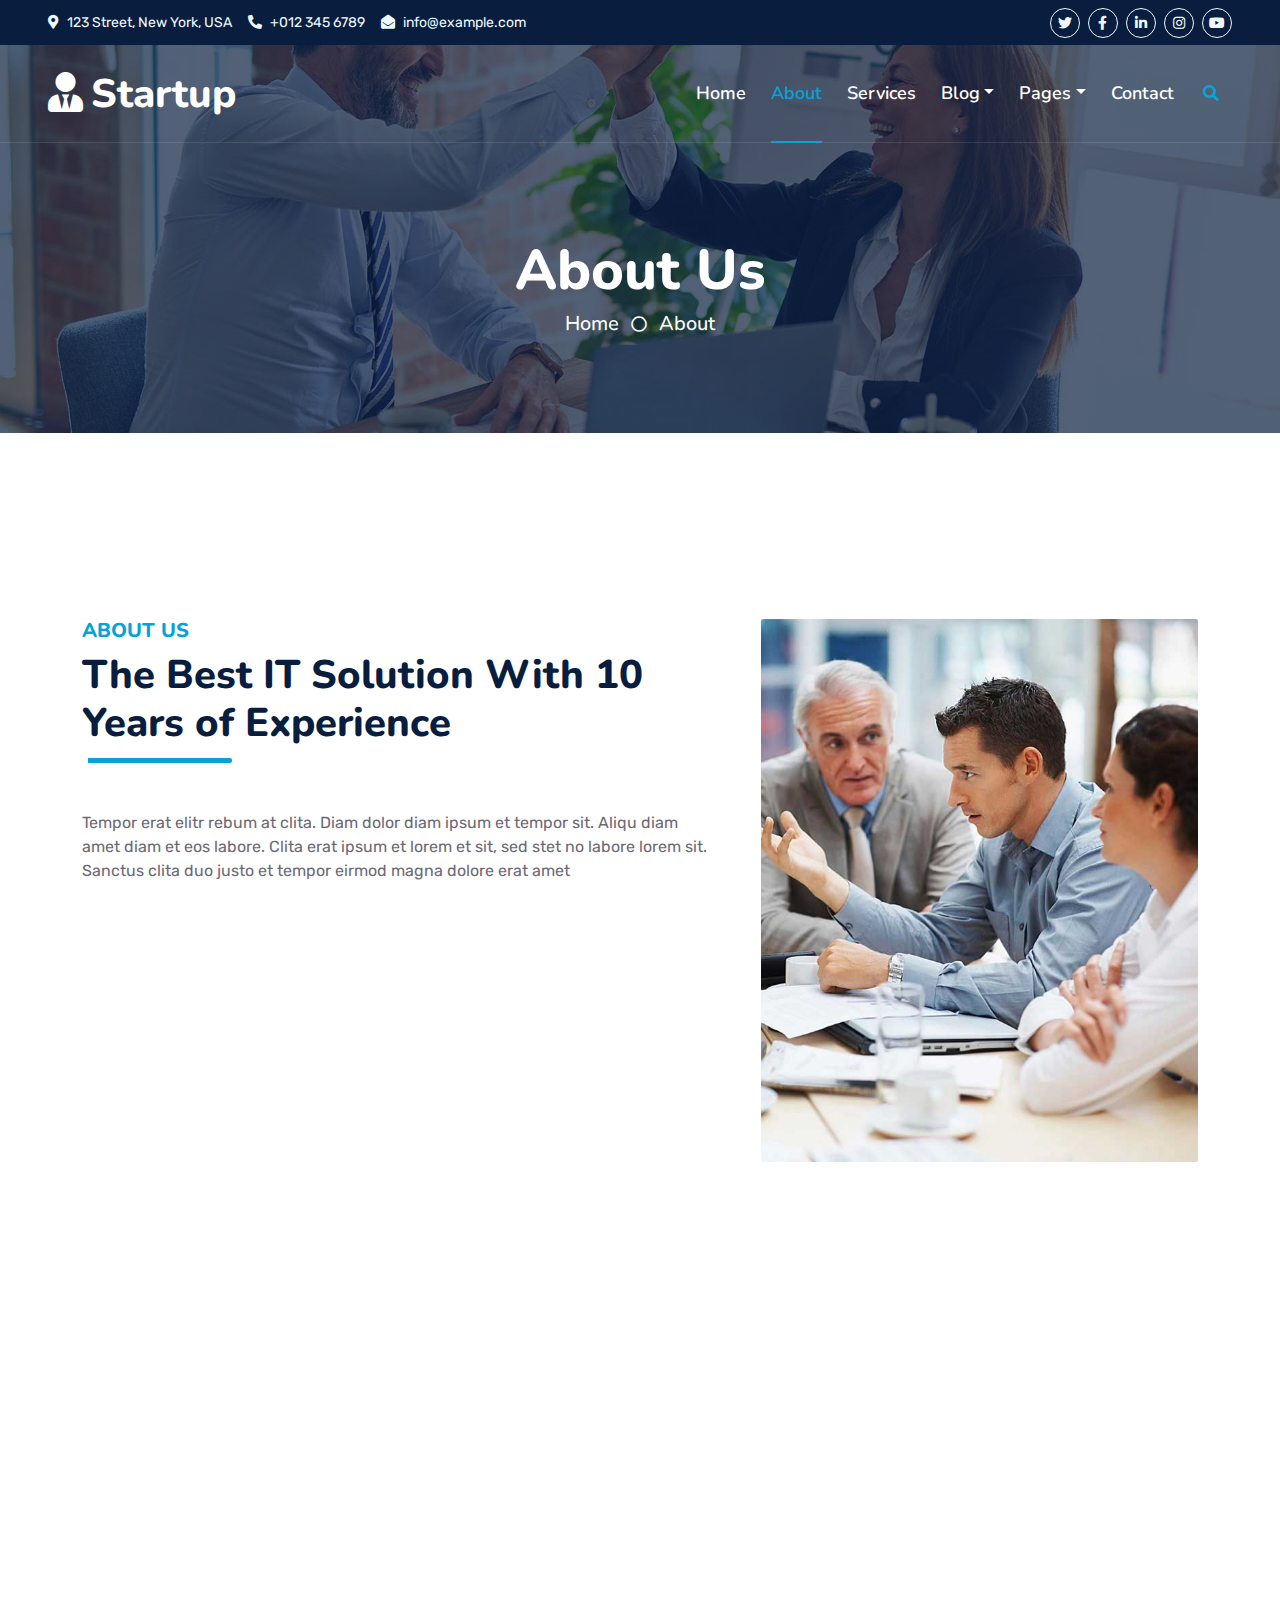
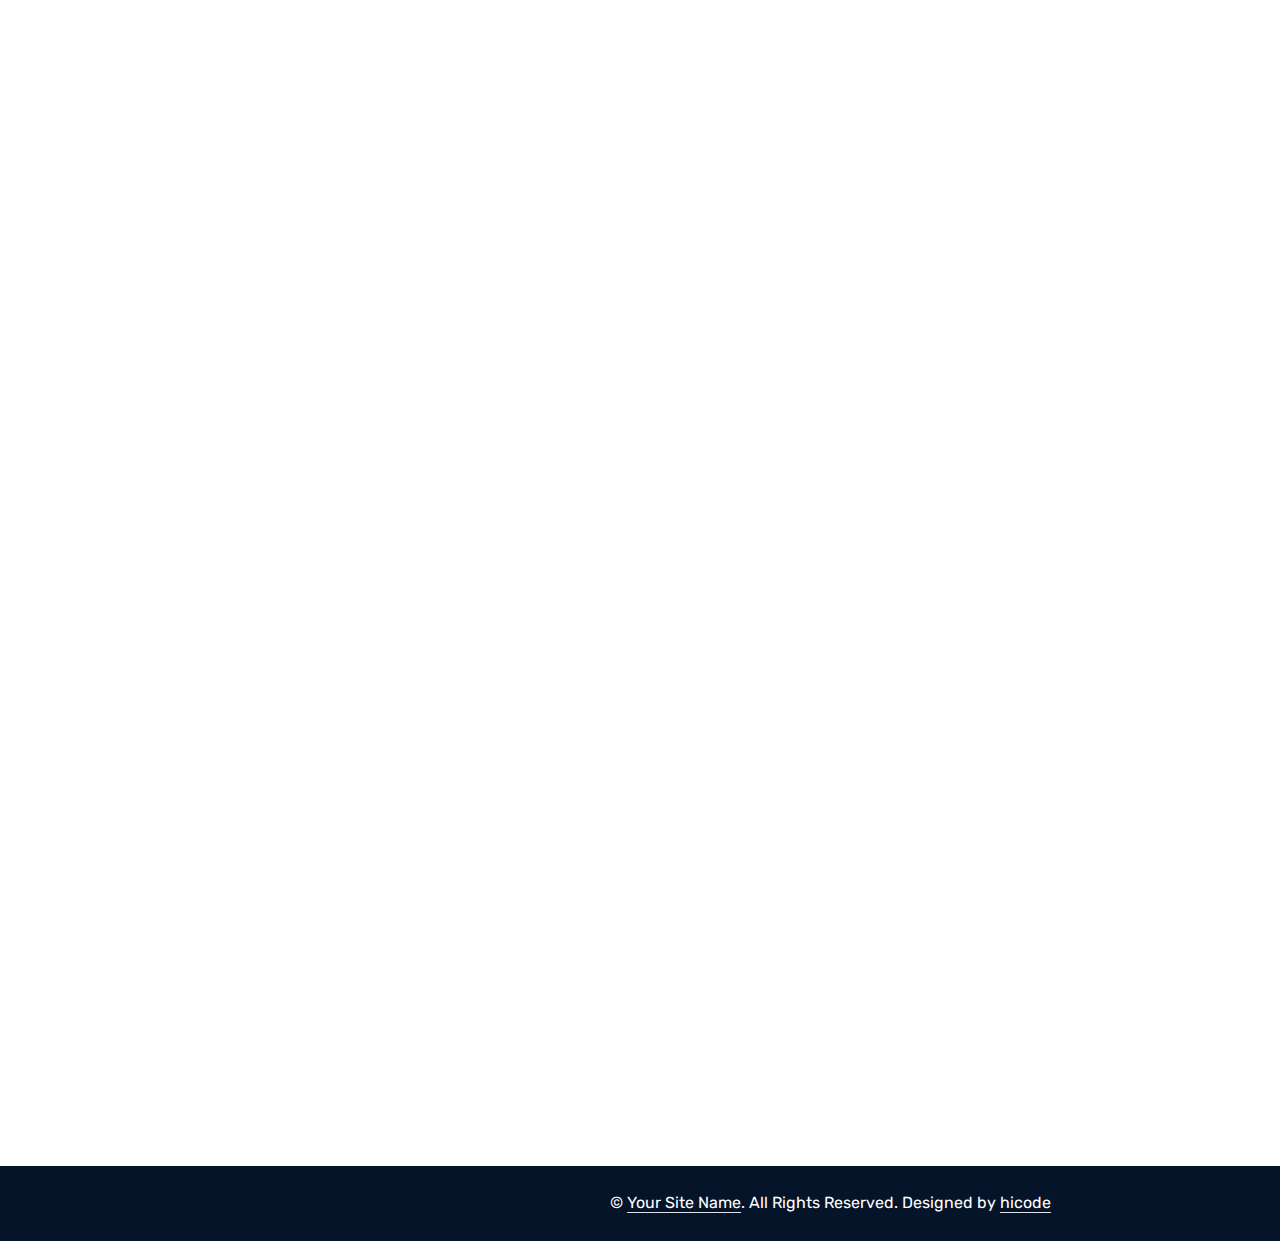
<file: startup-website-template/about.html>
<!DOCTYPE html>
<html lang="en">

<head>
    <meta charset="utf-8">
    <title>Startup - Startup Website Template</title>
    <meta content="width=device-width, initial-scale=1.0" name="viewport">
    <meta content="Free HTML Templates" name="keywords">
    <meta content="Free HTML Templates" name="description">

    <!-- Favicon -->
    <link href="img/favicon.ico" rel="icon">

    <!-- Google Web Fonts -->
    <link rel="preconnect" href="https://fonts.googleapis.com">
    <link rel="preconnect" href="https://fonts.gstatic.com" crossorigin>
    <link href="https://fonts.googleapis.com/css2?family=Nunito:wght@400;600;700;800&family=Rubik:wght@400;500;600;700&display=swap" rel="stylesheet">

    <!-- Icon Font Stylesheet -->
    <link href="https://cdnjs.cloudflare.com/ajax/libs/font-awesome/5.10.0/css/all.min.css" rel="stylesheet">
    <link href="https://cdn.jsdelivr.net/npm/bootstrap-icons@1.4.1/font/bootstrap-icons.css" rel="stylesheet">

    <!-- Libraries Stylesheet -->
    <link href="lib/owlcarousel/assets/owl.carousel.min.css" rel="stylesheet">
    <link href="lib/animate/animate.min.css" rel="stylesheet">

    <!-- Customized Bootstrap Stylesheet -->
    <link href="css/bootstrap.min.css" rel="stylesheet">

    <!-- Template Stylesheet -->
    <link href="css/style.css" rel="stylesheet">
</head>

<body>
    <!-- Spinner Start -->
    <div id="spinner" class="show bg-white position-fixed translate-middle w-100 vh-100 top-50 start-50 d-flex align-items-center justify-content-center">
        <div class="spinner"></div>
    </div>
    <!-- Spinner End -->


    <!-- Topbar Start -->
    <div class="container-fluid bg-dark px-5 d-none d-lg-block">
        <div class="row gx-0">
            <div class="col-lg-8 text-center text-lg-start mb-2 mb-lg-0">
                <div class="d-inline-flex align-items-center" style="height: 45px;">
                    <small class="me-3 text-light"><i class="fa fa-map-marker-alt me-2"></i>123 Street, New York, USA</small>
                    <small class="me-3 text-light"><i class="fa fa-phone-alt me-2"></i>+012 345 6789</small>
                    <small class="text-light"><i class="fa fa-envelope-open me-2"></i>info@example.com</small>
                </div>
            </div>
            <div class="col-lg-4 text-center text-lg-end">
                <div class="d-inline-flex align-items-center" style="height: 45px;">
                    <a class="btn btn-sm btn-outline-light btn-sm-square rounded-circle me-2" href=""><i class="fab fa-twitter fw-normal"></i></a>
                    <a class="btn btn-sm btn-outline-light btn-sm-square rounded-circle me-2" href=""><i class="fab fa-facebook-f fw-normal"></i></a>
                    <a class="btn btn-sm btn-outline-light btn-sm-square rounded-circle me-2" href=""><i class="fab fa-linkedin-in fw-normal"></i></a>
                    <a class="btn btn-sm btn-outline-light btn-sm-square rounded-circle me-2" href=""><i class="fab fa-instagram fw-normal"></i></a>
                    <a class="btn btn-sm btn-outline-light btn-sm-square rounded-circle" href=""><i class="fab fa-youtube fw-normal"></i></a>
                </div>
            </div>
        </div>
    </div>
    <!-- Topbar End -->


    <!-- Navbar Start -->
    <div class="container-fluid position-relative p-0">
        <nav class="navbar navbar-expand-lg navbar-dark px-5 py-3 py-lg-0">
            <a href="index.html" class="navbar-brand p-0">
                <h1 class="m-0"><i class="fa fa-user-tie me-2"></i>Startup</h1>
            </a>
            <button class="navbar-toggler" type="button" data-bs-toggle="collapse" data-bs-target="#navbarCollapse">
                <span class="fa fa-bars"></span>
            </button>
            <div class="collapse navbar-collapse" id="navbarCollapse">
                <div class="navbar-nav ms-auto py-0">
                    <a href="index.html" class="nav-item nav-link">Home</a>
                    <a href="about.html" class="nav-item nav-link active">About</a>
                    <a href="service.html" class="nav-item nav-link">Services</a>
                    <div class="nav-item dropdown">
                        <a href="#" class="nav-link dropdown-toggle" data-bs-toggle="dropdown">Blog</a>
                        <div class="dropdown-menu m-0">
                            <a href="blog.html" class="dropdown-item">Blog Grid</a>
                            <a href="detail.html" class="dropdown-item">Blog Detail</a>
                        </div>
                    </div>
                    <div class="nav-item dropdown">
                        <a href="#" class="nav-link dropdown-toggle" data-bs-toggle="dropdown">Pages</a>
                        <div class="dropdown-menu m-0">
                            <a href="price.html" class="dropdown-item">Pricing Plan</a>
                            <a href="feature.html" class="dropdown-item">Our features</a>
                            <a href="team.html" class="dropdown-item">Team Members</a>
                            <a href="testimonial.html" class="dropdown-item">Testimonial</a>
                            <a href="quote.html" class="dropdown-item">Free Quote</a>
                        </div>
                    </div>
                    <a href="contact.html" class="nav-item nav-link">Contact</a>
                </div>
                <butaton type="button" class="btn text-primary ms-3" data-bs-toggle="modal" data-bs-target="#searchModal"><i class="fa fa-search"></i></butaton>
            </div>
        </nav>

        <div class="container-fluid bg-primary py-5 bg-header" style="margin-bottom: 90px;">
            <div class="row py-5">
                <div class="col-12 pt-lg-5 mt-lg-5 text-center">
                    <h1 class="display-4 text-white animated zoomIn">About Us</h1>
                    <a href="" class="h5 text-white">Home</a>
                    <i class="far fa-circle text-white px-2"></i>
                    <a href="" class="h5 text-white">About</a>
                </div>
            </div>
        </div>
    </div>
    <!-- Navbar End -->


    <!-- Full Screen Search Start -->
    <div class="modal fade" id="searchModal" tabindex="-1">
        <div class="modal-dialog modal-fullscreen">
            <div class="modal-content" style="background: rgba(9, 30, 62, .7);">
                <div class="modal-header border-0">
                    <button type="button" class="btn bg-white btn-close" data-bs-dismiss="modal" aria-label="Close"></button>
                </div>
                <div class="modal-body d-flex align-items-center justify-content-center">
                    <div class="input-group" style="max-width: 600px;">
                        <input type="text" class="form-control bg-transparent border-primary p-3" placeholder="Type search keyword">
                        <button class="btn btn-primary px-4"><i class="bi bi-search"></i></button>
                    </div>
                </div>
            </div>
        </div>
    </div>
    <!-- Full Screen Search End -->


    <!-- About Start -->
    <div class="container-fluid py-5 wow fadeInUp" data-wow-delay="0.1s">
        <div class="container py-5">
            <div class="row g-5">
                <div class="col-lg-7">
                    <div class="section-title position-relative pb-3 mb-5">
                        <h5 class="fw-bold text-primary text-uppercase">About Us</h5>
                        <h1 class="mb-0">The Best IT Solution With 10 Years of Experience</h1>
                    </div>
                    <p class="mb-4">Tempor erat elitr rebum at clita. Diam dolor diam ipsum et tempor sit. Aliqu diam amet diam et eos labore. Clita erat ipsum et lorem et sit, sed stet no labore lorem sit. Sanctus clita duo justo et tempor eirmod magna dolore erat amet</p>
                    <div class="row g-0 mb-3">
                        <div class="col-sm-6 wow zoomIn" data-wow-delay="0.2s">
                            <h5 class="mb-3"><i class="fa fa-check text-primary me-3"></i>Award Winning</h5>
                            <h5 class="mb-3"><i class="fa fa-check text-primary me-3"></i>Professional Staff</h5>
                        </div>
                        <div class="col-sm-6 wow zoomIn" data-wow-delay="0.4s">
                            <h5 class="mb-3"><i class="fa fa-check text-primary me-3"></i>24/7 Support</h5>
                            <h5 class="mb-3"><i class="fa fa-check text-primary me-3"></i>Fair Prices</h5>
                        </div>
                    </div>
                    <div class="d-flex align-items-center mb-4 wow fadeIn" data-wow-delay="0.6s">
                        <div class="bg-primary d-flex align-items-center justify-content-center rounded" style="width: 60px; height: 60px;">
                            <i class="fa fa-phone-alt text-white"></i>
                        </div>
                        <div class="ps-4">
                            <h5 class="mb-2">Call to ask any question</h5>
                            <h4 class="text-primary mb-0">+012 345 6789</h4>
                        </div>
                    </div>
                    <a href="quote.html" class="btn btn-primary py-3 px-5 mt-3 wow zoomIn" data-wow-delay="0.9s">Request A Quote</a>
                </div>
                <div class="col-lg-5" style="min-height: 500px;">
                    <div class="position-relative h-100">
                        <img class="position-absolute w-100 h-100 rounded wow zoomIn" data-wow-delay="0.9s" src="img/about.jpg" style="object-fit: cover;">
                    </div>
                </div>
            </div>
        </div>
    </div>
    <!-- About End -->


    <!-- Team Start -->
    <div class="container-fluid py-5 wow fadeInUp" data-wow-delay="0.1s">
        <div class="container py-5">
            <div class="section-title text-center position-relative pb-3 mb-5 mx-auto" style="max-width: 600px;">
                <h5 class="fw-bold text-primary text-uppercase">Team Members</h5>
                <h1 class="mb-0">Professional Stuffs Ready to Help Your Business</h1>
            </div>
            <div class="row g-5">
                <div class="col-lg-4 wow slideInUp" data-wow-delay="0.3s">
                    <div class="team-item bg-light rounded overflow-hidden">
                        <div class="team-img position-relative overflow-hidden">
                            <img class="img-fluid w-100" src="img/team-1.jpg" alt="">
                            <div class="team-social">
                                <a class="btn btn-lg btn-primary btn-lg-square rounded" href=""><i class="fab fa-twitter fw-normal"></i></a>
                                <a class="btn btn-lg btn-primary btn-lg-square rounded" href=""><i class="fab fa-facebook-f fw-normal"></i></a>
                                <a class="btn btn-lg btn-primary btn-lg-square rounded" href=""><i class="fab fa-instagram fw-normal"></i></a>
                                <a class="btn btn-lg btn-primary btn-lg-square rounded" href=""><i class="fab fa-linkedin-in fw-normal"></i></a>
                            </div>
                        </div>
                        <div class="text-center py-4">
                            <h4 class="text-primary">Full Name</h4>
                            <p class="text-uppercase m-0">Designation</p>
                        </div>
                    </div>
                </div>
                <div class="col-lg-4 wow slideInUp" data-wow-delay="0.6s">
                    <div class="team-item bg-light rounded overflow-hidden">
                        <div class="team-img position-relative overflow-hidden">
                            <img class="img-fluid w-100" src="img/team-2.jpg" alt="">
                            <div class="team-social">
                                <a class="btn btn-lg btn-primary btn-lg-square rounded" href=""><i class="fab fa-twitter fw-normal"></i></a>
                                <a class="btn btn-lg btn-primary btn-lg-square rounded" href=""><i class="fab fa-facebook-f fw-normal"></i></a>
                                <a class="btn btn-lg btn-primary btn-lg-square rounded" href=""><i class="fab fa-instagram fw-normal"></i></a>
                                <a class="btn btn-lg btn-primary btn-lg-square rounded" href=""><i class="fab fa-linkedin-in fw-normal"></i></a>
                            </div>
                        </div>
                        <div class="text-center py-4">
                            <h4 class="text-primary">Full Name</h4>
                            <p class="text-uppercase m-0">Designation</p>
                        </div>
                    </div>
                </div>
                <div class="col-lg-4 wow slideInUp" data-wow-delay="0.9s">
                    <div class="team-item bg-light rounded overflow-hidden">
                        <div class="team-img position-relative overflow-hidden">
                            <img class="img-fluid w-100" src="img/team-3.jpg" alt="">
                            <div class="team-social">
                                <a class="btn btn-lg btn-primary btn-lg-square rounded" href=""><i class="fab fa-twitter fw-normal"></i></a>
                                <a class="btn btn-lg btn-primary btn-lg-square rounded" href=""><i class="fab fa-facebook-f fw-normal"></i></a>
                                <a class="btn btn-lg btn-primary btn-lg-square rounded" href=""><i class="fab fa-instagram fw-normal"></i></a>
                                <a class="btn btn-lg btn-primary btn-lg-square rounded" href=""><i class="fab fa-linkedin-in fw-normal"></i></a>
                            </div>
                        </div>
                        <div class="text-center py-4">
                            <h4 class="text-primary">Full Name</h4>
                            <p class="text-uppercase m-0">Designation</p>
                        </div>
                    </div>
                </div>
            </div>
        </div>
    </div>
    <!-- Team End -->


    <!-- Vendor Start -->
    <div class="container-fluid py-5 wow fadeInUp" data-wow-delay="0.1s">
        <div class="container py-5 mb-5">
            <div class="bg-white">
                <div class="owl-carousel vendor-carousel">
                    <img src="img/vendor-1.jpg" alt="">
                    <img src="img/vendor-2.jpg" alt="">
                    <img src="img/vendor-3.jpg" alt="">
                    <img src="img/vendor-4.jpg" alt="">
                    <img src="img/vendor-5.jpg" alt="">
                    <img src="img/vendor-6.jpg" alt="">
                    <img src="img/vendor-7.jpg" alt="">
                    <img src="img/vendor-8.jpg" alt="">
                    <img src="img/vendor-9.jpg" alt="">
                </div>
            </div>
        </div>
    </div>
    <!-- Vendor End -->
    

    <!-- Footer Start -->
    <div class="container-fluid bg-dark text-light mt-5 wow fadeInUp" data-wow-delay="0.1s">
        <div class="container">
            <div class="row gx-5">
                <div class="col-lg-4 col-md-6 footer-about">
                    <div class="d-flex flex-column align-items-center justify-content-center text-center h-100 bg-primary p-4">
                        <a href="index.html" class="navbar-brand">
                            <h1 class="m-0 text-white"><i class="fa fa-user-tie me-2"></i>Startup</h1>
                        </a>
                        <p class="mt-3 mb-4">Lorem diam sit erat dolor elitr et, diam lorem justo amet clita stet eos sit. Elitr dolor duo lorem, elitr clita ipsum sea. Diam amet erat lorem stet eos. Diam amet et kasd eos duo.</p>
                        <form action="">
                            <div class="input-group">
                                <input type="text" class="form-control border-white p-3" placeholder="Your Email">
                                <button class="btn btn-dark">Sign Up</button>
                            </div>
                        </form>
                    </div>
                </div>
                <div class="col-lg-8 col-md-6">
                    <div class="row gx-5">
                        <div class="col-lg-4 col-md-12 pt-5 mb-5">
                            <div class="section-title section-title-sm position-relative pb-3 mb-4">
                                <h3 class="text-light mb-0">Get In Touch</h3>
                            </div>
                            <div class="d-flex mb-2">
                                <i class="bi bi-geo-alt text-primary me-2"></i>
                                <p class="mb-0">123 Street, New York, USA</p>
                            </div>
                            <div class="d-flex mb-2">
                                <i class="bi bi-envelope-open text-primary me-2"></i>
                                <p class="mb-0">info@example.com</p>
                            </div>
                            <div class="d-flex mb-2">
                                <i class="bi bi-telephone text-primary me-2"></i>
                                <p class="mb-0">+012 345 67890</p>
                            </div>
                            <div class="d-flex mt-4">
                                <a class="btn btn-primary btn-square me-2" href="#"><i class="fab fa-twitter fw-normal"></i></a>
                                <a class="btn btn-primary btn-square me-2" href="#"><i class="fab fa-facebook-f fw-normal"></i></a>
                                <a class="btn btn-primary btn-square me-2" href="#"><i class="fab fa-linkedin-in fw-normal"></i></a>
                                <a class="btn btn-primary btn-square" href="#"><i class="fab fa-instagram fw-normal"></i></a>
                            </div>
                        </div>
                        <div class="col-lg-4 col-md-12 pt-0 pt-lg-5 mb-5">
                            <div class="section-title section-title-sm position-relative pb-3 mb-4">
                                <h3 class="text-light mb-0">Quick Links</h3>
                            </div>
                            <div class="link-animated d-flex flex-column justify-content-start">
                                <a class="text-light mb-2" href="#"><i class="bi bi-arrow-right text-primary me-2"></i>Home</a>
                                <a class="text-light mb-2" href="#"><i class="bi bi-arrow-right text-primary me-2"></i>About Us</a>
                                <a class="text-light mb-2" href="#"><i class="bi bi-arrow-right text-primary me-2"></i>Our Services</a>
                                <a class="text-light mb-2" href="#"><i class="bi bi-arrow-right text-primary me-2"></i>Meet The Team</a>
                                <a class="text-light mb-2" href="#"><i class="bi bi-arrow-right text-primary me-2"></i>Latest Blog</a>
                                <a class="text-light" href="#"><i class="bi bi-arrow-right text-primary me-2"></i>Contact Us</a>
                            </div>
                        </div>
                        <div class="col-lg-4 col-md-12 pt-0 pt-lg-5 mb-5">
                            <div class="section-title section-title-sm position-relative pb-3 mb-4">
                                <h3 class="text-light mb-0">Popular Links</h3>
                            </div>
                            <div class="link-animated d-flex flex-column justify-content-start">
                                <a class="text-light mb-2" href="#"><i class="bi bi-arrow-right text-primary me-2"></i>Home</a>
                                <a class="text-light mb-2" href="#"><i class="bi bi-arrow-right text-primary me-2"></i>About Us</a>
                                <a class="text-light mb-2" href="#"><i class="bi bi-arrow-right text-primary me-2"></i>Our Services</a>
                                <a class="text-light mb-2" href="#"><i class="bi bi-arrow-right text-primary me-2"></i>Meet The Team</a>
                                <a class="text-light mb-2" href="#"><i class="bi bi-arrow-right text-primary me-2"></i>Latest Blog</a>
                                <a class="text-light" href="#"><i class="bi bi-arrow-right text-primary me-2"></i>Contact Us</a>
                            </div>
                        </div>
                    </div>
                </div>
            </div>
        </div>
    </div>
    <div class="container-fluid text-white" style="background: #061429;">
        <div class="container text-center">
            <div class="row justify-content-end">
                <div class="col-lg-8 col-md-6">
                    <div class="d-flex align-items-center justify-content-center" style="height: 75px;">
                        <p class="mb-0">&copy; <a class="text-white border-bottom" href="#">Your Site Name</a>. All Rights Reserved. 
						
						Designed by <a class="text-white border-bottom" href="https://hicode-byte.github.io/portofolio/">hicode</a></p>
                    </div>
                </div>
            </div>
        </div>
    </div>
    <!-- Footer End -->


    <!-- Back to Top -->
    <a href="#" class="btn btn-lg btn-primary btn-lg-square rounded back-to-top"><i class="bi bi-arrow-up"></i></a>


    <!-- JavaScript Libraries -->
    <script src="https://code.jquery.com/jquery-3.4.1.min.js"></script>
    <script src="https://cdn.jsdelivr.net/npm/bootstrap@5.0.0/dist/js/bootstrap.bundle.min.js"></script>
    <script src="lib/wow/wow.min.js"></script>
    <script src="lib/easing/easing.min.js"></script>
    <script src="lib/waypoints/waypoints.min.js"></script>
    <script src="lib/counterup/counterup.min.js"></script>
    <script src="lib/owlcarousel/owl.carousel.min.js"></script>

    <!-- Template Javascript -->
    <script src="js/main.js"></script>
</body>

</html>
</file>
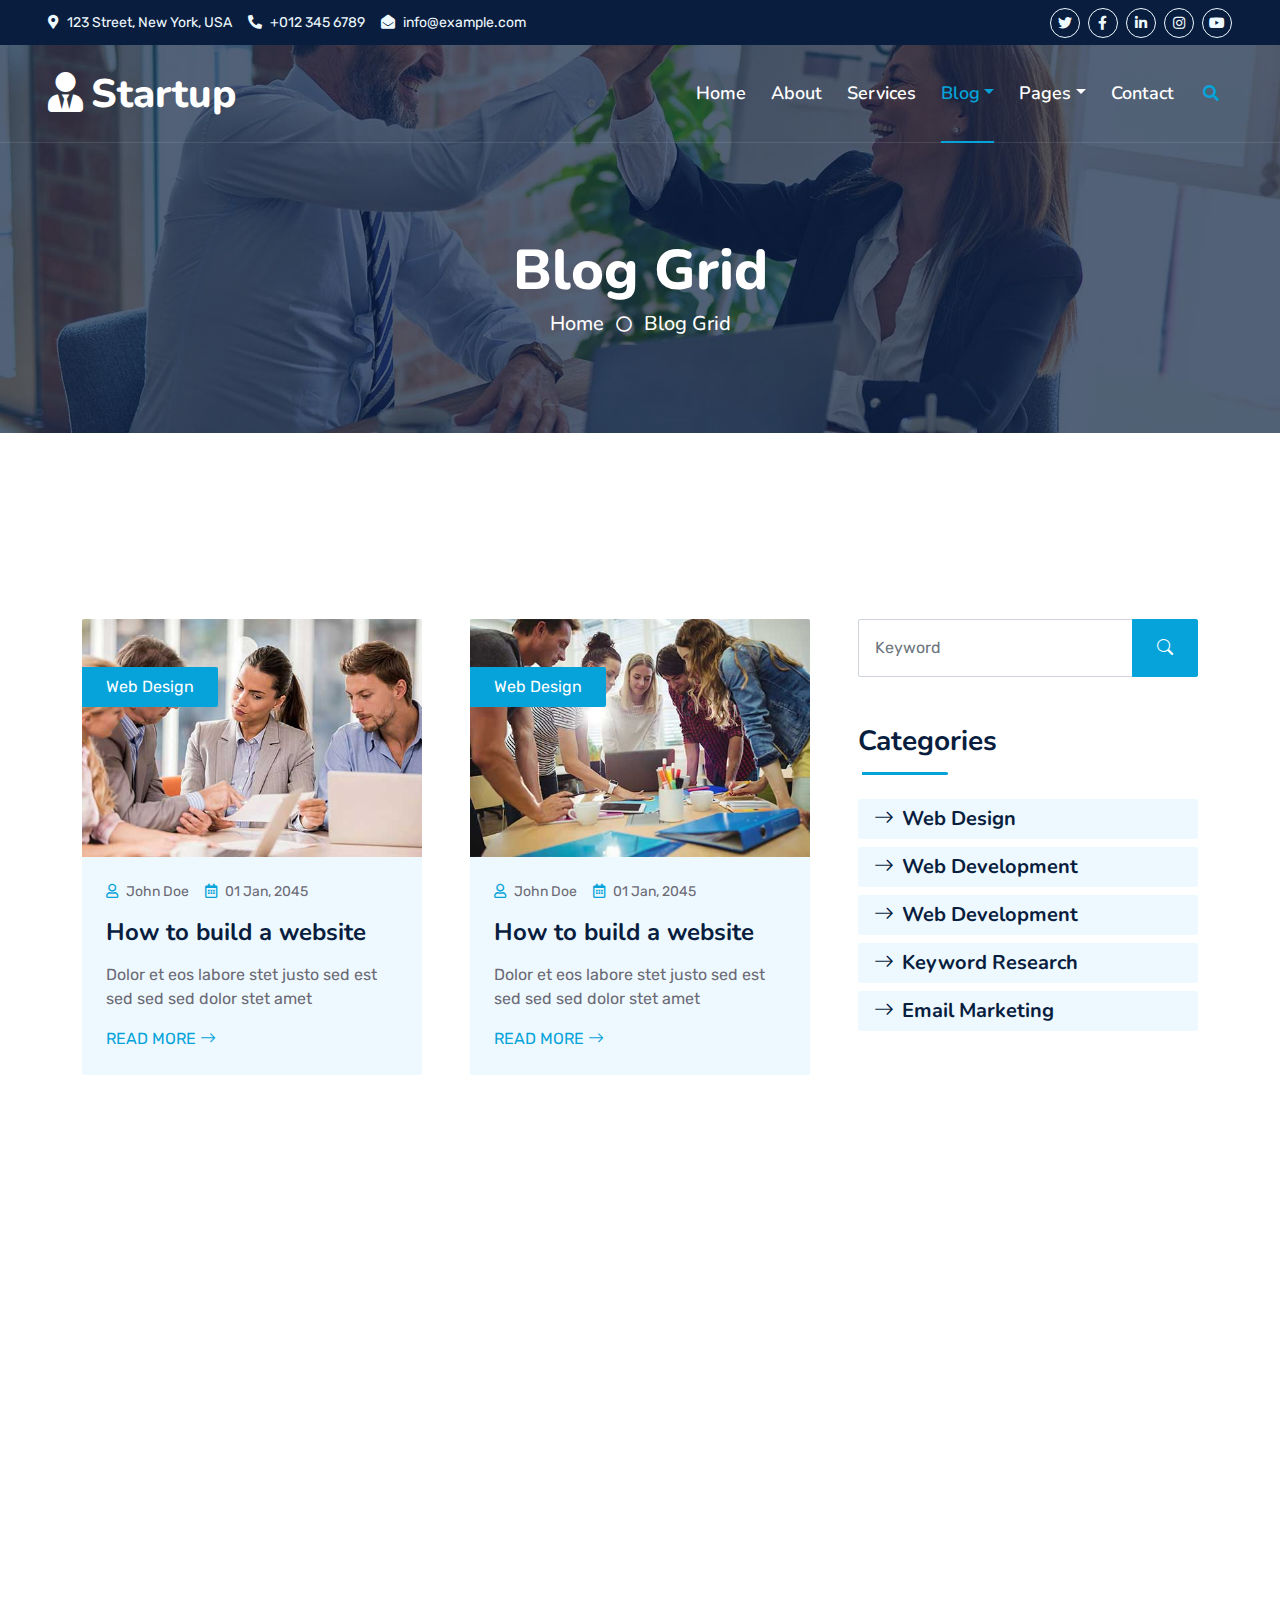
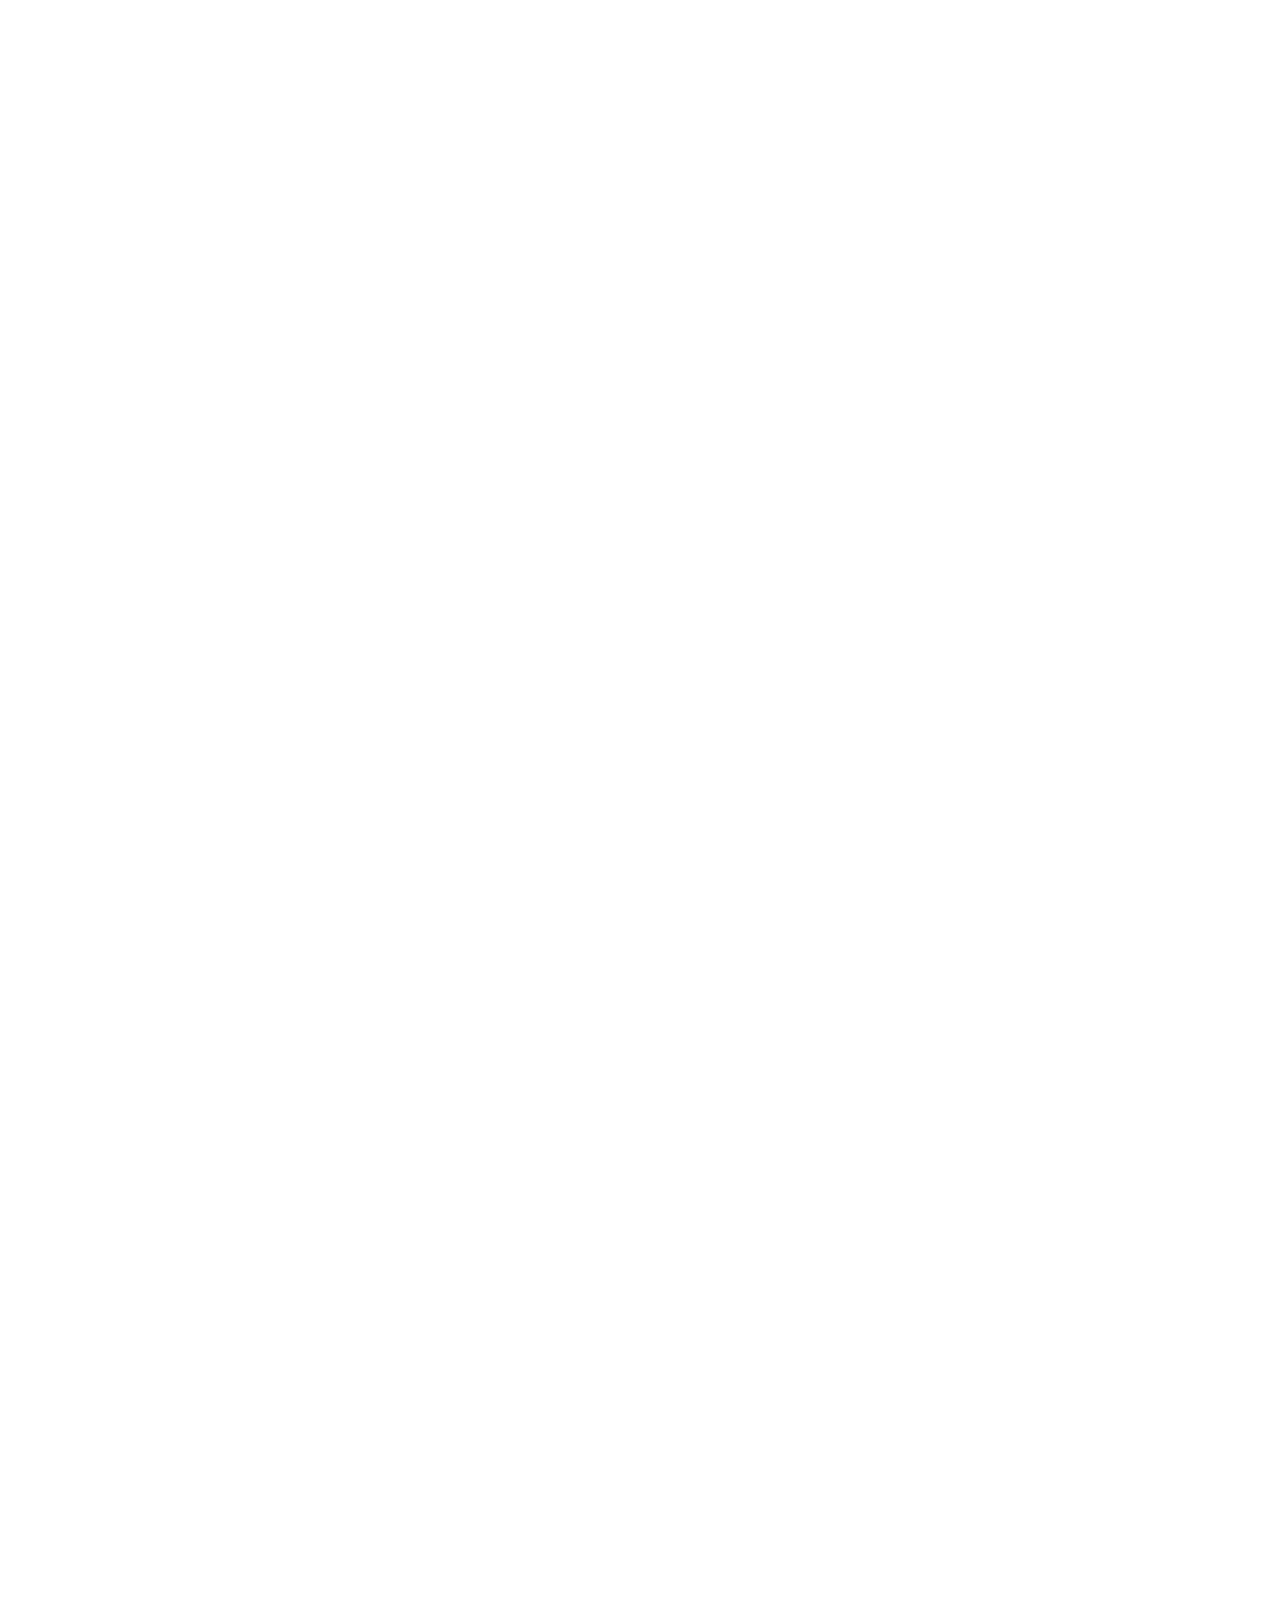
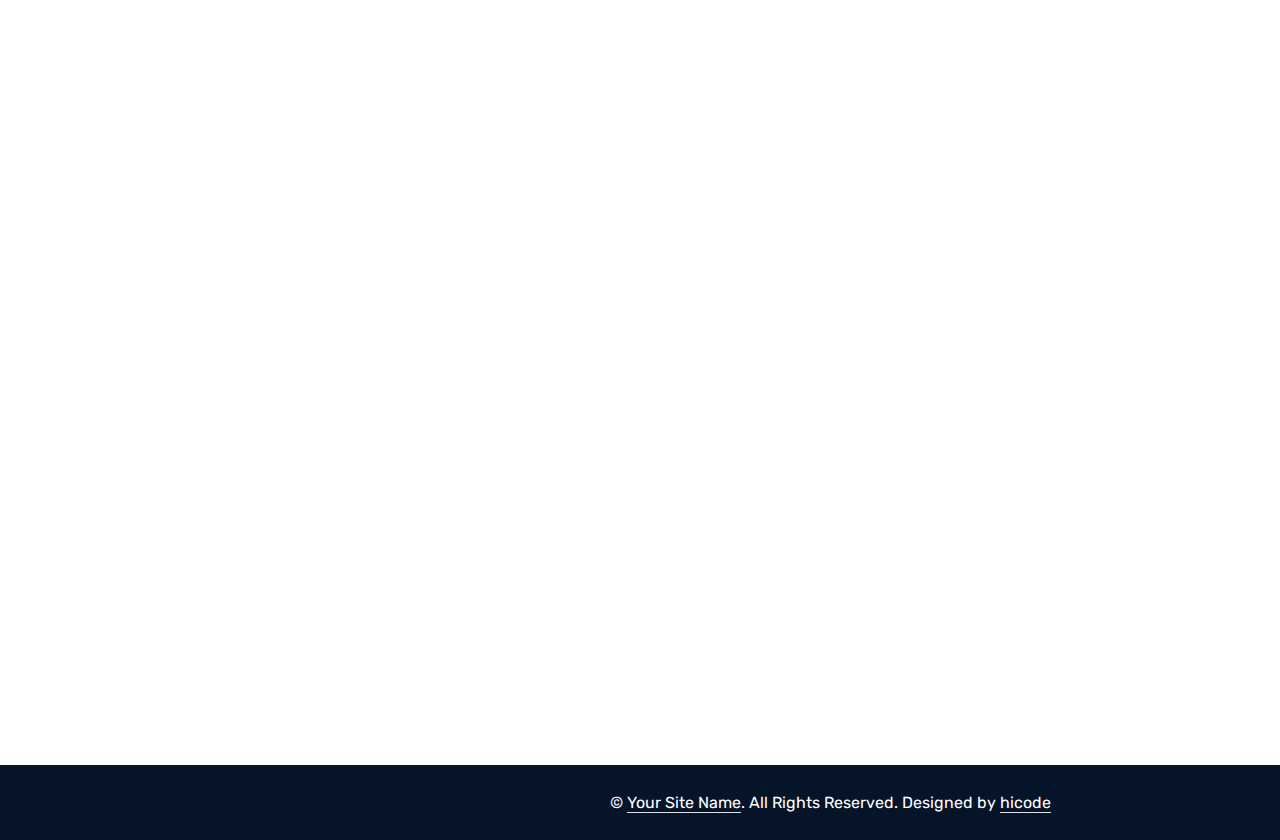
<file: startup-website-template/blog.html>
<!DOCTYPE html>
<html lang="en">

<head>
    <meta charset="utf-8">
    <title>Startup - Startup Website Template</title>
    <meta content="width=device-width, initial-scale=1.0" name="viewport">
    <meta content="Free HTML Templates" name="keywords">
    <meta content="Free HTML Templates" name="description">

    <!-- Favicon -->
    <link href="img/favicon.ico" rel="icon">

    <!-- Google Web Fonts -->
    <link rel="preconnect" href="https://fonts.googleapis.com">
    <link rel="preconnect" href="https://fonts.gstatic.com" crossorigin>
    <link href="https://fonts.googleapis.com/css2?family=Nunito:wght@400;600;700;800&family=Rubik:wght@400;500;600;700&display=swap" rel="stylesheet">

    <!-- Icon Font Stylesheet -->
    <link href="https://cdnjs.cloudflare.com/ajax/libs/font-awesome/5.10.0/css/all.min.css" rel="stylesheet">
    <link href="https://cdn.jsdelivr.net/npm/bootstrap-icons@1.4.1/font/bootstrap-icons.css" rel="stylesheet">

    <!-- Libraries Stylesheet -->
    <link href="lib/owlcarousel/assets/owl.carousel.min.css" rel="stylesheet">
    <link href="lib/animate/animate.min.css" rel="stylesheet">

    <!-- Customized Bootstrap Stylesheet -->
    <link href="css/bootstrap.min.css" rel="stylesheet">

    <!-- Template Stylesheet -->
    <link href="css/style.css" rel="stylesheet">
</head>

<body>
    <!-- Spinner Start -->
    <div id="spinner" class="show bg-white position-fixed translate-middle w-100 vh-100 top-50 start-50 d-flex align-items-center justify-content-center">
        <div class="spinner"></div>
    </div>
    <!-- Spinner End -->


    <!-- Topbar Start -->
    <div class="container-fluid bg-dark px-5 d-none d-lg-block">
        <div class="row gx-0">
            <div class="col-lg-8 text-center text-lg-start mb-2 mb-lg-0">
                <div class="d-inline-flex align-items-center" style="height: 45px;">
                    <small class="me-3 text-light"><i class="fa fa-map-marker-alt me-2"></i>123 Street, New York, USA</small>
                    <small class="me-3 text-light"><i class="fa fa-phone-alt me-2"></i>+012 345 6789</small>
                    <small class="text-light"><i class="fa fa-envelope-open me-2"></i>info@example.com</small>
                </div>
            </div>
            <div class="col-lg-4 text-center text-lg-end">
                <div class="d-inline-flex align-items-center" style="height: 45px;">
                    <a class="btn btn-sm btn-outline-light btn-sm-square rounded-circle me-2" href=""><i class="fab fa-twitter fw-normal"></i></a>
                    <a class="btn btn-sm btn-outline-light btn-sm-square rounded-circle me-2" href=""><i class="fab fa-facebook-f fw-normal"></i></a>
                    <a class="btn btn-sm btn-outline-light btn-sm-square rounded-circle me-2" href=""><i class="fab fa-linkedin-in fw-normal"></i></a>
                    <a class="btn btn-sm btn-outline-light btn-sm-square rounded-circle me-2" href=""><i class="fab fa-instagram fw-normal"></i></a>
                    <a class="btn btn-sm btn-outline-light btn-sm-square rounded-circle" href=""><i class="fab fa-youtube fw-normal"></i></a>
                </div>
            </div>
        </div>
    </div>
    <!-- Topbar End -->


    <!-- Navbar Start -->
    <div class="container-fluid position-relative p-0">
        <nav class="navbar navbar-expand-lg navbar-dark px-5 py-3 py-lg-0">
            <a href="index.html" class="navbar-brand p-0">
                <h1 class="m-0"><i class="fa fa-user-tie me-2"></i>Startup</h1>
            </a>
            <button class="navbar-toggler" type="button" data-bs-toggle="collapse" data-bs-target="#navbarCollapse">
                <span class="fa fa-bars"></span>
            </button>
            <div class="collapse navbar-collapse" id="navbarCollapse">
                <div class="navbar-nav ms-auto py-0">
                    <a href="index.html" class="nav-item nav-link">Home</a>
                    <a href="about.html" class="nav-item nav-link">About</a>
                    <a href="service.html" class="nav-item nav-link">Services</a>
                    <div class="nav-item dropdown">
                        <a href="#" class="nav-link dropdown-toggle active" data-bs-toggle="dropdown">Blog</a>
                        <div class="dropdown-menu m-0">
                            <a href="blog.html" class="dropdown-item active">Blog Grid</a>
                            <a href="detail.html" class="dropdown-item">Blog Detail</a>
                        </div>
                    </div>
                    <div class="nav-item dropdown">
                        <a href="#" class="nav-link dropdown-toggle" data-bs-toggle="dropdown">Pages</a>
                        <div class="dropdown-menu m-0">
                            <a href="price.html" class="dropdown-item">Pricing Plan</a>
                            <a href="feature.html" class="dropdown-item">Our features</a>
                            <a href="team.html" class="dropdown-item">Team Members</a>
                            <a href="testimonial.html" class="dropdown-item">Testimonial</a>
                            <a href="quote.html" class="dropdown-item">Free Quote</a>
                        </div>
                    </div>
                    <a href="contact.html" class="nav-item nav-link">Contact</a>
                </div>
                <butaton type="button" class="btn text-primary ms-3" data-bs-toggle="modal" data-bs-target="#searchModal"><i class="fa fa-search"></i></butaton>
            </div>
        </nav>

        <div class="container-fluid bg-primary py-5 bg-header" style="margin-bottom: 90px;">
            <div class="row py-5">
                <div class="col-12 pt-lg-5 mt-lg-5 text-center">
                    <h1 class="display-4 text-white animated zoomIn">Blog Grid</h1>
                    <a href="" class="h5 text-white">Home</a>
                    <i class="far fa-circle text-white px-2"></i>
                    <a href="" class="h5 text-white">Blog Grid</a>
                </div>
            </div>
        </div>
    </div>
    <!-- Navbar End -->


    <!-- Full Screen Search Start -->
    <div class="modal fade" id="searchModal" tabindex="-1">
        <div class="modal-dialog modal-fullscreen">
            <div class="modal-content" style="background: rgba(9, 30, 62, .7);">
                <div class="modal-header border-0">
                    <button type="button" class="btn bg-white btn-close" data-bs-dismiss="modal" aria-label="Close"></button>
                </div>
                <div class="modal-body d-flex align-items-center justify-content-center">
                    <div class="input-group" style="max-width: 600px;">
                        <input type="text" class="form-control bg-transparent border-primary p-3" placeholder="Type search keyword">
                        <button class="btn btn-primary px-4"><i class="bi bi-search"></i></button>
                    </div>
                </div>
            </div>
        </div>
    </div>
    <!-- Full Screen Search End -->


    <!-- Blog Start -->
    <div class="container-fluid py-5 wow fadeInUp" data-wow-delay="0.1s">
        <div class="container py-5">
            <div class="row g-5">
                <!-- Blog list Start -->
                <div class="col-lg-8">
                    <div class="row g-5">
                        <div class="col-md-6 wow slideInUp" data-wow-delay="0.1s">
                            <div class="blog-item bg-light rounded overflow-hidden">
                                <div class="blog-img position-relative overflow-hidden">
                                    <img class="img-fluid" src="img/blog-1.jpg" alt="">
                                    <a class="position-absolute top-0 start-0 bg-primary text-white rounded-end mt-5 py-2 px-4" href="">Web Design</a>
                                </div>
                                <div class="p-4">
                                    <div class="d-flex mb-3">
                                        <small class="me-3"><i class="far fa-user text-primary me-2"></i>John Doe</small>
                                        <small><i class="far fa-calendar-alt text-primary me-2"></i>01 Jan, 2045</small>
                                    </div>
                                    <h4 class="mb-3">How to build a website</h4>
                                    <p>Dolor et eos labore stet justo sed est sed sed sed dolor stet amet</p>
                                    <a class="text-uppercase" href="">Read More <i class="bi bi-arrow-right"></i></a>
                                </div>
                            </div>
                        </div>
                        <div class="col-md-6 wow slideInUp" data-wow-delay="0.6s">
                            <div class="blog-item bg-light rounded overflow-hidden">
                                <div class="blog-img position-relative overflow-hidden">
                                    <img class="img-fluid" src="img/blog-2.jpg" alt="">
                                    <a class="position-absolute top-0 start-0 bg-primary text-white rounded-end mt-5 py-2 px-4" href="">Web Design</a>
                                </div>
                                <div class="p-4">
                                    <div class="d-flex mb-3">
                                        <small class="me-3"><i class="far fa-user text-primary me-2"></i>John Doe</small>
                                        <small><i class="far fa-calendar-alt text-primary me-2"></i>01 Jan, 2045</small>
                                    </div>
                                    <h4 class="mb-3">How to build a website</h4>
                                    <p>Dolor et eos labore stet justo sed est sed sed sed dolor stet amet</p>
                                    <a class="text-uppercase" href="">Read More <i class="bi bi-arrow-right"></i></a>
                                </div>
                            </div>
                        </div>
                        <div class="col-md-6 wow slideInUp" data-wow-delay="0.1s">
                            <div class="blog-item bg-light rounded overflow-hidden">
                                <div class="blog-img position-relative overflow-hidden">
                                    <img class="img-fluid" src="img/blog-3.jpg" alt="">
                                    <a class="position-absolute top-0 start-0 bg-primary text-white rounded-end mt-5 py-2 px-4" href="">Web Design</a>
                                </div>
                                <div class="p-4">
                                    <div class="d-flex mb-3">
                                        <small class="me-3"><i class="far fa-user text-primary me-2"></i>John Doe</small>
                                        <small><i class="far fa-calendar-alt text-primary me-2"></i>01 Jan, 2045</small>
                                    </div>
                                    <h4 class="mb-3">How to build a website</h4>
                                    <p>Dolor et eos labore stet justo sed est sed sed sed dolor stet amet</p>
                                    <a class="text-uppercase" href="">Read More <i class="bi bi-arrow-right"></i></a>
                                </div>
                            </div>
                        </div>
                        <div class="col-md-6 wow slideInUp" data-wow-delay="0.6s">
                            <div class="blog-item bg-light rounded overflow-hidden">
                                <div class="blog-img position-relative overflow-hidden">
                                    <img class="img-fluid" src="img/blog-1.jpg" alt="">
                                    <a class="position-absolute top-0 start-0 bg-primary text-white rounded-end mt-5 py-2 px-4" href="">Web Design</a>
                                </div>
                                <div class="p-4">
                                    <div class="d-flex mb-3">
                                        <small class="me-3"><i class="far fa-user text-primary me-2"></i>John Doe</small>
                                        <small><i class="far fa-calendar-alt text-primary me-2"></i>01 Jan, 2045</small>
                                    </div>
                                    <h4 class="mb-3">How to build a website</h4>
                                    <p>Dolor et eos labore stet justo sed est sed sed sed dolor stet amet</p>
                                    <a class="text-uppercase" href="">Read More <i class="bi bi-arrow-right"></i></a>
                                </div>
                            </div>
                        </div>
                        <div class="col-md-6 wow slideInUp" data-wow-delay="0.1s">
                            <div class="blog-item bg-light rounded overflow-hidden">
                                <div class="blog-img position-relative overflow-hidden">
                                    <img class="img-fluid" src="img/blog-2.jpg" alt="">
                                    <a class="position-absolute top-0 start-0 bg-primary text-white rounded-end mt-5 py-2 px-4" href="">Web Design</a>
                                </div>
                                <div class="p-4">
                                    <div class="d-flex mb-3">
                                        <small class="me-3"><i class="far fa-user text-primary me-2"></i>John Doe</small>
                                        <small><i class="far fa-calendar-alt text-primary me-2"></i>01 Jan, 2045</small>
                                    </div>
                                    <h4 class="mb-3">How to build a website</h4>
                                    <p>Dolor et eos labore stet justo sed est sed sed sed dolor stet amet</p>
                                    <a class="text-uppercase" href="">Read More <i class="bi bi-arrow-right"></i></a>
                                </div>
                            </div>
                        </div>
                        <div class="col-md-6 wow slideInUp" data-wow-delay="0.6s">
                            <div class="blog-item bg-light rounded overflow-hidden">
                                <div class="blog-img position-relative overflow-hidden">
                                    <img class="img-fluid" src="img/blog-3.jpg" alt="">
                                    <a class="position-absolute top-0 start-0 bg-primary text-white rounded-end mt-5 py-2 px-4" href="">Web Design</a>
                                </div>
                                <div class="p-4">
                                    <div class="d-flex mb-3">
                                        <small class="me-3"><i class="far fa-user text-primary me-2"></i>John Doe</small>
                                        <small><i class="far fa-calendar-alt text-primary me-2"></i>01 Jan, 2045</small>
                                    </div>
                                    <h4 class="mb-3">How to build a website</h4>
                                    <p>Dolor et eos labore stet justo sed est sed sed sed dolor stet amet</p>
                                    <a class="text-uppercase" href="">Read More <i class="bi bi-arrow-right"></i></a>
                                </div>
                            </div>
                        </div>
                        <div class="col-md-6 wow slideInUp" data-wow-delay="0.1s">
                            <div class="blog-item bg-light rounded overflow-hidden">
                                <div class="blog-img position-relative overflow-hidden">
                                    <img class="img-fluid" src="img/blog-1.jpg" alt="">
                                    <a class="position-absolute top-0 start-0 bg-primary text-white rounded-end mt-5 py-2 px-4" href="">Web Design</a>
                                </div>
                                <div class="p-4">
                                    <div class="d-flex mb-3">
                                        <small class="me-3"><i class="far fa-user text-primary me-2"></i>John Doe</small>
                                        <small><i class="far fa-calendar-alt text-primary me-2"></i>01 Jan, 2045</small>
                                    </div>
                                    <h4 class="mb-3">How to build a website</h4>
                                    <p>Dolor et eos labore stet justo sed est sed sed sed dolor stet amet</p>
                                    <a class="text-uppercase" href="">Read More <i class="bi bi-arrow-right"></i></a>
                                </div>
                            </div>
                        </div>
                        <div class="col-md-6 wow slideInUp" data-wow-delay="0.6s">
                            <div class="blog-item bg-light rounded overflow-hidden">
                                <div class="blog-img position-relative overflow-hidden">
                                    <img class="img-fluid" src="img/blog-2.jpg" alt="">
                                    <a class="position-absolute top-0 start-0 bg-primary text-white rounded-end mt-5 py-2 px-4" href="">Web Design</a>
                                </div>
                                <div class="p-4">
                                    <div class="d-flex mb-3">
                                        <small class="me-3"><i class="far fa-user text-primary me-2"></i>John Doe</small>
                                        <small><i class="far fa-calendar-alt text-primary me-2"></i>01 Jan, 2045</small>
                                    </div>
                                    <h4 class="mb-3">How to build a website</h4>
                                    <p>Dolor et eos labore stet justo sed est sed sed sed dolor stet amet</p>
                                    <a class="text-uppercase" href="">Read More <i class="bi bi-arrow-right"></i></a>
                                </div>
                            </div>
                        </div>
                        <div class="col-md-6 wow slideInUp" data-wow-delay="0.1s">
                            <div class="blog-item bg-light rounded overflow-hidden">
                                <div class="blog-img position-relative overflow-hidden">
                                    <img class="img-fluid" src="img/blog-3.jpg" alt="">
                                    <a class="position-absolute top-0 start-0 bg-primary text-white rounded-end mt-5 py-2 px-4" href="">Web Design</a>
                                </div>
                                <div class="p-4">
                                    <div class="d-flex mb-3">
                                        <small class="me-3"><i class="far fa-user text-primary me-2"></i>John Doe</small>
                                        <small><i class="far fa-calendar-alt text-primary me-2"></i>01 Jan, 2045</small>
                                    </div>
                                    <h4 class="mb-3">How to build a website</h4>
                                    <p>Dolor et eos labore stet justo sed est sed sed sed dolor stet amet</p>
                                    <a class="text-uppercase" href="">Read More <i class="bi bi-arrow-right"></i></a>
                                </div>
                            </div>
                        </div>
                        <div class="col-md-6 wow slideInUp" data-wow-delay="0.6s">
                            <div class="blog-item bg-light rounded overflow-hidden">
                                <div class="blog-img position-relative overflow-hidden">
                                    <img class="img-fluid" src="img/blog-1.jpg" alt="">
                                    <a class="position-absolute top-0 start-0 bg-primary text-white rounded-end mt-5 py-2 px-4" href="">Web Design</a>
                                </div>
                                <div class="p-4">
                                    <div class="d-flex mb-3">
                                        <small class="me-3"><i class="far fa-user text-primary me-2"></i>John Doe</small>
                                        <small><i class="far fa-calendar-alt text-primary me-2"></i>01 Jan, 2045</small>
                                    </div>
                                    <h4 class="mb-3">How to build a website</h4>
                                    <p>Dolor et eos labore stet justo sed est sed sed sed dolor stet amet</p>
                                    <a class="text-uppercase" href="">Read More <i class="bi bi-arrow-right"></i></a>
                                </div>
                            </div>
                        </div>
                        <div class="col-12 wow slideInUp" data-wow-delay="0.1s">
                            <nav aria-label="Page navigation">
                              <ul class="pagination pagination-lg m-0">
                                <li class="page-item disabled">
                                  <a class="page-link rounded-0" href="#" aria-label="Previous">
                                    <span aria-hidden="true"><i class="bi bi-arrow-left"></i></span>
                                  </a>
                                </li>
                                <li class="page-item active"><a class="page-link" href="#">1</a></li>
                                <li class="page-item"><a class="page-link" href="#">2</a></li>
                                <li class="page-item"><a class="page-link" href="#">3</a></li>
                                <li class="page-item">
                                  <a class="page-link rounded-0" href="#" aria-label="Next">
                                    <span aria-hidden="true"><i class="bi bi-arrow-right"></i></span>
                                  </a>
                                </li>
                              </ul>
                            </nav>
                        </div>
                    </div>
                </div>
                <!-- Blog list End -->
    
                <!-- Sidebar Start -->
                <div class="col-lg-4">
                    <!-- Search Form Start -->
                    <div class="mb-5 wow slideInUp" data-wow-delay="0.1s">
                        <div class="input-group">
                            <input type="text" class="form-control p-3" placeholder="Keyword">
                            <button class="btn btn-primary px-4"><i class="bi bi-search"></i></button>
                        </div>
                    </div>
                    <!-- Search Form End -->
    
                    <!-- Category Start -->
                    <div class="mb-5 wow slideInUp" data-wow-delay="0.1s">
                        <div class="section-title section-title-sm position-relative pb-3 mb-4">
                            <h3 class="mb-0">Categories</h3>
                        </div>
                        <div class="link-animated d-flex flex-column justify-content-start">
                            <a class="h5 fw-semi-bold bg-light rounded py-2 px-3 mb-2" href="#"><i class="bi bi-arrow-right me-2"></i>Web Design</a>
                            <a class="h5 fw-semi-bold bg-light rounded py-2 px-3 mb-2" href="#"><i class="bi bi-arrow-right me-2"></i>Web Development</a>
                            <a class="h5 fw-semi-bold bg-light rounded py-2 px-3 mb-2" href="#"><i class="bi bi-arrow-right me-2"></i>Web Development</a>
                            <a class="h5 fw-semi-bold bg-light rounded py-2 px-3 mb-2" href="#"><i class="bi bi-arrow-right me-2"></i>Keyword Research</a>
                            <a class="h5 fw-semi-bold bg-light rounded py-2 px-3 mb-2" href="#"><i class="bi bi-arrow-right me-2"></i>Email Marketing</a>
                        </div>
                    </div>
                    <!-- Category End -->
    
                    <!-- Recent Post Start -->
                    <div class="mb-5 wow slideInUp" data-wow-delay="0.1s">
                        <div class="section-title section-title-sm position-relative pb-3 mb-4">
                            <h3 class="mb-0">Recent Post</h3>
                        </div>
                        <div class="d-flex rounded overflow-hidden mb-3">
                            <img class="img-fluid" src="img/blog-1.jpg" style="width: 100px; height: 100px; object-fit: cover;" alt="">
                            <a href="" class="h5 fw-semi-bold d-flex align-items-center bg-light px-3 mb-0">Lorem ipsum dolor sit amet adipis elit
                            </a>
                        </div>
                        <div class="d-flex rounded overflow-hidden mb-3">
                            <img class="img-fluid" src="img/blog-2.jpg" style="width: 100px; height: 100px; object-fit: cover;" alt="">
                            <a href="" class="h5 fw-semi-bold d-flex align-items-center bg-light px-3 mb-0">Lorem ipsum dolor sit amet adipis elit
                            </a>
                        </div>
                        <div class="d-flex rounded overflow-hidden mb-3">
                            <img class="img-fluid" src="img/blog-3.jpg" style="width: 100px; height: 100px; object-fit: cover;" alt="">
                            <a href="" class="h5 fw-semi-bold d-flex align-items-center bg-light px-3 mb-0">Lorem ipsum dolor sit amet adipis elit
                            </a>
                        </div>
                        <div class="d-flex rounded overflow-hidden mb-3">
                            <img class="img-fluid" src="img/blog-1.jpg" style="width: 100px; height: 100px; object-fit: cover;" alt="">
                            <a href="" class="h5 fw-semi-bold d-flex align-items-center bg-light px-3 mb-0">Lorem ipsum dolor sit amet adipis elit
                            </a>
                        </div>
                        <div class="d-flex rounded overflow-hidden mb-3">
                            <img class="img-fluid" src="img/blog-2.jpg" style="width: 100px; height: 100px; object-fit: cover;" alt="">
                            <a href="" class="h5 fw-semi-bold d-flex align-items-center bg-light px-3 mb-0">Lorem ipsum dolor sit amet adipis elit
                            </a>
                        </div>
                        <div class="d-flex rounded overflow-hidden mb-3">
                            <img class="img-fluid" src="img/blog-3.jpg" style="width: 100px; height: 100px; object-fit: cover;" alt="">
                            <a href="" class="h5 fw-semi-bold d-flex align-items-center bg-light px-3 mb-0">Lorem ipsum dolor sit amet adipis elit
                            </a>
                        </div>
                    </div>
                    <!-- Recent Post End -->
    
                    <!-- Image Start -->
                    <div class="mb-5 wow slideInUp" data-wow-delay="0.1s">
                        <img src="img/blog-1.jpg" alt="" class="img-fluid rounded">
                    </div>
                    <!-- Image End -->
    
                    <!-- Tags Start -->
                    <div class="mb-5 wow slideInUp" data-wow-delay="0.1s">
                        <div class="section-title section-title-sm position-relative pb-3 mb-4">
                            <h3 class="mb-0">Tag Cloud</h3>
                        </div>
                        <div class="d-flex flex-wrap m-n1">
                            <a href="" class="btn btn-light m-1">Design</a>
                            <a href="" class="btn btn-light m-1">Development</a>
                            <a href="" class="btn btn-light m-1">Marketing</a>
                            <a href="" class="btn btn-light m-1">SEO</a>
                            <a href="" class="btn btn-light m-1">Writing</a>
                            <a href="" class="btn btn-light m-1">Consulting</a>
                            <a href="" class="btn btn-light m-1">Design</a>
                            <a href="" class="btn btn-light m-1">Development</a>
                            <a href="" class="btn btn-light m-1">Marketing</a>
                            <a href="" class="btn btn-light m-1">SEO</a>
                            <a href="" class="btn btn-light m-1">Writing</a>
                            <a href="" class="btn btn-light m-1">Consulting</a>
                        </div>
                    </div>
                    <!-- Tags End -->
    
                    <!-- Plain Text Start -->
                    <div class="wow slideInUp" data-wow-delay="0.1s">
                        <div class="section-title section-title-sm position-relative pb-3 mb-4">
                            <h3 class="mb-0">Plain Text</h3>
                        </div>
                        <div class="bg-light text-center" style="padding: 30px;">
                            <p>Vero sea et accusam justo dolor accusam lorem consetetur, dolores sit amet sit dolor clita kasd justo, diam accusam no sea ut tempor magna takimata, amet sit et diam dolor ipsum amet diam</p>
                            <a href="" class="btn btn-primary py-2 px-4">Read More</a>
                        </div>
                    </div>
                    <!-- Plain Text End -->
                </div>
                <!-- Sidebar End -->
            </div>
        </div>
    </div>
    <!-- Blog End -->


    <!-- Vendor Start -->
    <div class="container-fluid py-5 wow fadeInUp" data-wow-delay="0.1s">
        <div class="container py-5 mb-5">
            <div class="bg-white">
                <div class="owl-carousel vendor-carousel">
                    <img src="img/vendor-1.jpg" alt="">
                    <img src="img/vendor-2.jpg" alt="">
                    <img src="img/vendor-3.jpg" alt="">
                    <img src="img/vendor-4.jpg" alt="">
                    <img src="img/vendor-5.jpg" alt="">
                    <img src="img/vendor-6.jpg" alt="">
                    <img src="img/vendor-7.jpg" alt="">
                    <img src="img/vendor-8.jpg" alt="">
                    <img src="img/vendor-9.jpg" alt="">
                </div>
            </div>
        </div>
    </div>
    <!-- Vendor End -->
    

    <!-- Footer Start -->
    <div class="container-fluid bg-dark text-light mt-5 wow fadeInUp" data-wow-delay="0.1s">
        <div class="container">
            <div class="row gx-5">
                <div class="col-lg-4 col-md-6 footer-about">
                    <div class="d-flex flex-column align-items-center justify-content-center text-center h-100 bg-primary p-4">
                        <a href="index.html" class="navbar-brand">
                            <h1 class="m-0 text-white"><i class="fa fa-user-tie me-2"></i>Startup</h1>
                        </a>
                        <p class="mt-3 mb-4">Lorem diam sit erat dolor elitr et, diam lorem justo amet clita stet eos sit. Elitr dolor duo lorem, elitr clita ipsum sea. Diam amet erat lorem stet eos. Diam amet et kasd eos duo.</p>
                        <form action="">
                            <div class="input-group">
                                <input type="text" class="form-control border-white p-3" placeholder="Your Email">
                                <button class="btn btn-dark">Sign Up</button>
                            </div>
                        </form>
                    </div>
                </div>
                <div class="col-lg-8 col-md-6">
                    <div class="row gx-5">
                        <div class="col-lg-4 col-md-12 pt-5 mb-5">
                            <div class="section-title section-title-sm position-relative pb-3 mb-4">
                                <h3 class="text-light mb-0">Get In Touch</h3>
                            </div>
                            <div class="d-flex mb-2">
                                <i class="bi bi-geo-alt text-primary me-2"></i>
                                <p class="mb-0">123 Street, New York, USA</p>
                            </div>
                            <div class="d-flex mb-2">
                                <i class="bi bi-envelope-open text-primary me-2"></i>
                                <p class="mb-0">info@example.com</p>
                            </div>
                            <div class="d-flex mb-2">
                                <i class="bi bi-telephone text-primary me-2"></i>
                                <p class="mb-0">+012 345 67890</p>
                            </div>
                            <div class="d-flex mt-4">
                                <a class="btn btn-primary btn-square me-2" href="#"><i class="fab fa-twitter fw-normal"></i></a>
                                <a class="btn btn-primary btn-square me-2" href="#"><i class="fab fa-facebook-f fw-normal"></i></a>
                                <a class="btn btn-primary btn-square me-2" href="#"><i class="fab fa-linkedin-in fw-normal"></i></a>
                                <a class="btn btn-primary btn-square" href="#"><i class="fab fa-instagram fw-normal"></i></a>
                            </div>
                        </div>
                        <div class="col-lg-4 col-md-12 pt-0 pt-lg-5 mb-5">
                            <div class="section-title section-title-sm position-relative pb-3 mb-4">
                                <h3 class="text-light mb-0">Quick Links</h3>
                            </div>
                            <div class="link-animated d-flex flex-column justify-content-start">
                                <a class="text-light mb-2" href="#"><i class="bi bi-arrow-right text-primary me-2"></i>Home</a>
                                <a class="text-light mb-2" href="#"><i class="bi bi-arrow-right text-primary me-2"></i>About Us</a>
                                <a class="text-light mb-2" href="#"><i class="bi bi-arrow-right text-primary me-2"></i>Our Services</a>
                                <a class="text-light mb-2" href="#"><i class="bi bi-arrow-right text-primary me-2"></i>Meet The Team</a>
                                <a class="text-light mb-2" href="#"><i class="bi bi-arrow-right text-primary me-2"></i>Latest Blog</a>
                                <a class="text-light" href="#"><i class="bi bi-arrow-right text-primary me-2"></i>Contact Us</a>
                            </div>
                        </div>
                        <div class="col-lg-4 col-md-12 pt-0 pt-lg-5 mb-5">
                            <div class="section-title section-title-sm position-relative pb-3 mb-4">
                                <h3 class="text-light mb-0">Popular Links</h3>
                            </div>
                            <div class="link-animated d-flex flex-column justify-content-start">
                                <a class="text-light mb-2" href="#"><i class="bi bi-arrow-right text-primary me-2"></i>Home</a>
                                <a class="text-light mb-2" href="#"><i class="bi bi-arrow-right text-primary me-2"></i>About Us</a>
                                <a class="text-light mb-2" href="#"><i class="bi bi-arrow-right text-primary me-2"></i>Our Services</a>
                                <a class="text-light mb-2" href="#"><i class="bi bi-arrow-right text-primary me-2"></i>Meet The Team</a>
                                <a class="text-light mb-2" href="#"><i class="bi bi-arrow-right text-primary me-2"></i>Latest Blog</a>
                                <a class="text-light" href="#"><i class="bi bi-arrow-right text-primary me-2"></i>Contact Us</a>
                            </div>
                        </div>
                    </div>
                </div>
            </div>
        </div>
    </div>
    <div class="container-fluid text-white" style="background: #061429;">
        <div class="container text-center">
            <div class="row justify-content-end">
                <div class="col-lg-8 col-md-6">
                    <div class="d-flex align-items-center justify-content-center" style="height: 75px;">
                        <p class="mb-0">&copy; <a class="text-white border-bottom" href="#">Your Site Name</a>. All Rights Reserved. 
						
						Designed by <a class="text-white border-bottom" href="https://hicode-byte.github.io/portofolio/">hicode</a></p>
                    </div>
                </div>
            </div>
        </div>
    </div>
    <!-- Footer End -->


    <!-- Back to Top -->
    <a href="#" class="btn btn-lg btn-primary btn-lg-square rounded back-to-top"><i class="bi bi-arrow-up"></i></a>


    <!-- JavaScript Libraries -->
    <script src="https://code.jquery.com/jquery-3.4.1.min.js"></script>
    <script src="https://cdn.jsdelivr.net/npm/bootstrap@5.0.0/dist/js/bootstrap.bundle.min.js"></script>
    <script src="lib/wow/wow.min.js"></script>
    <script src="lib/easing/easing.min.js"></script>
    <script src="lib/waypoints/waypoints.min.js"></script>
    <script src="lib/counterup/counterup.min.js"></script>
    <script src="lib/owlcarousel/owl.carousel.min.js"></script>

    <!-- Template Javascript -->
    <script src="js/main.js"></script>
</body>

</html>
</file>
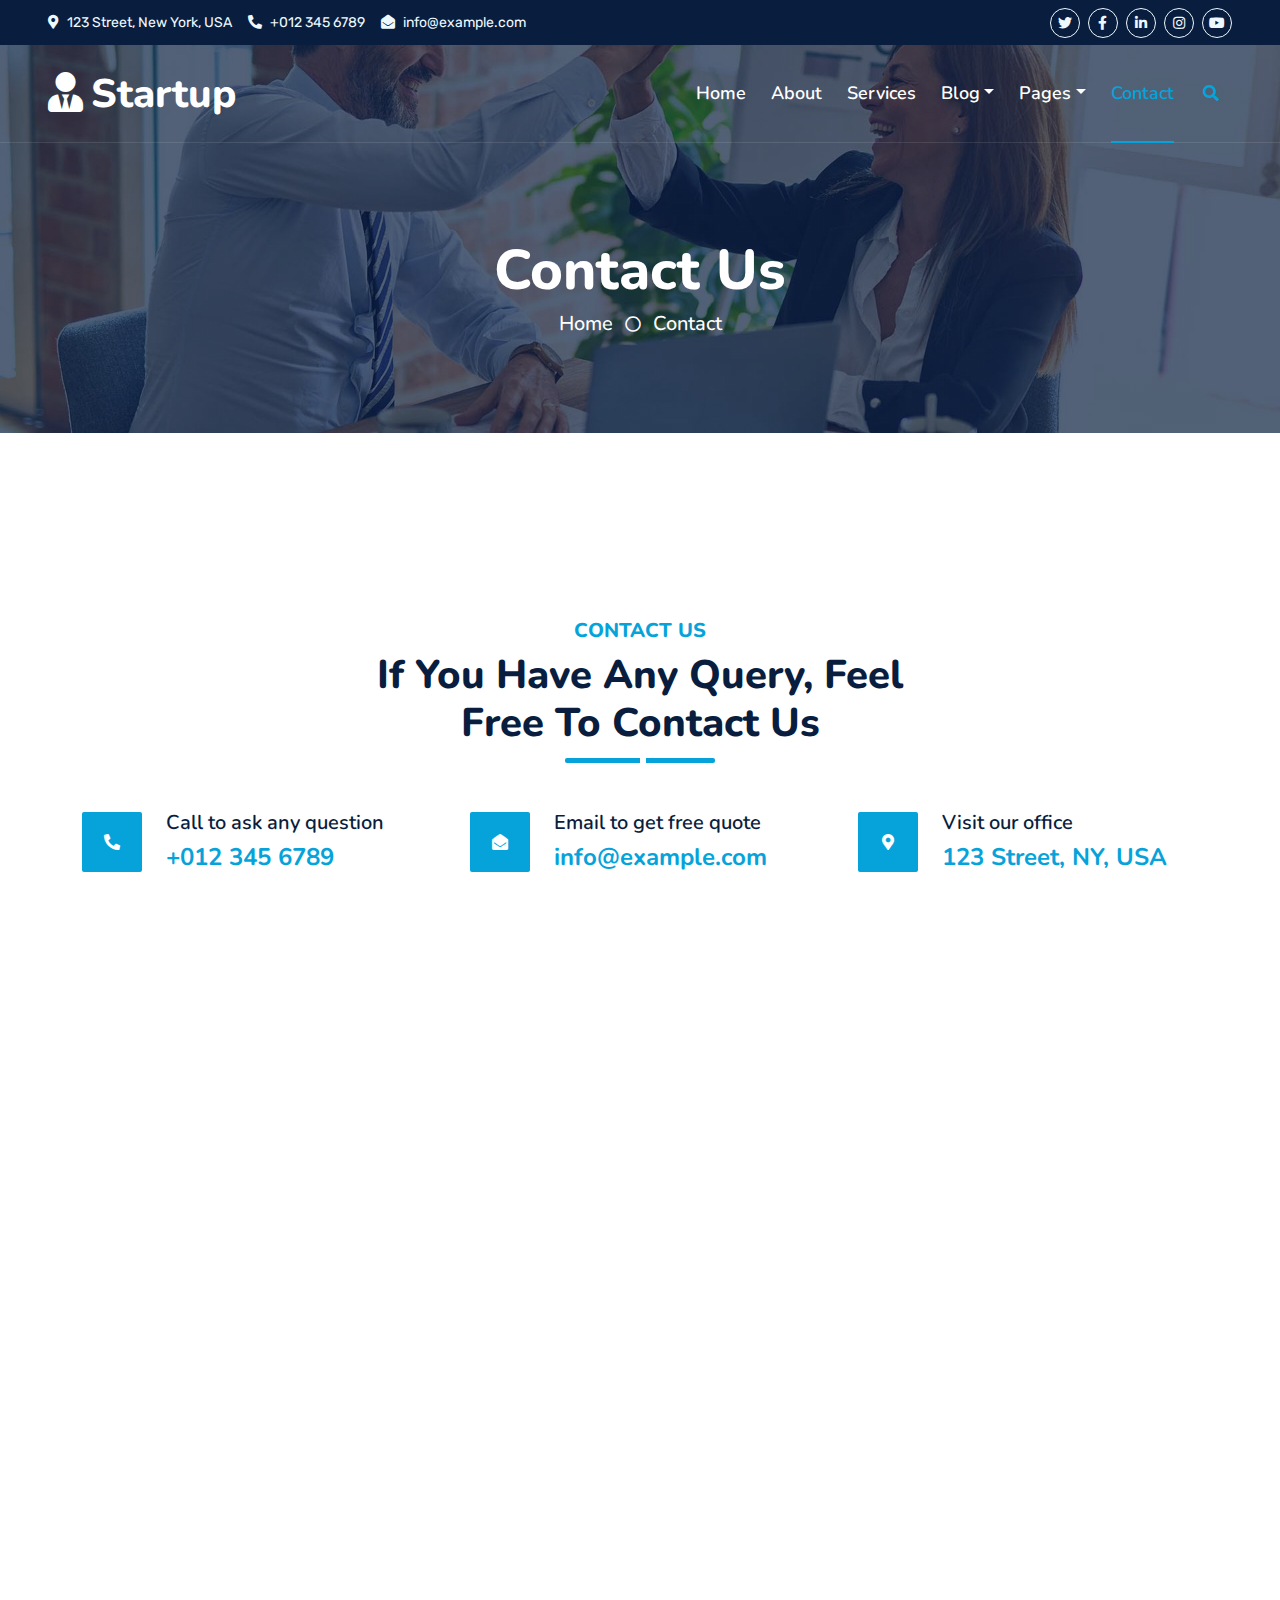
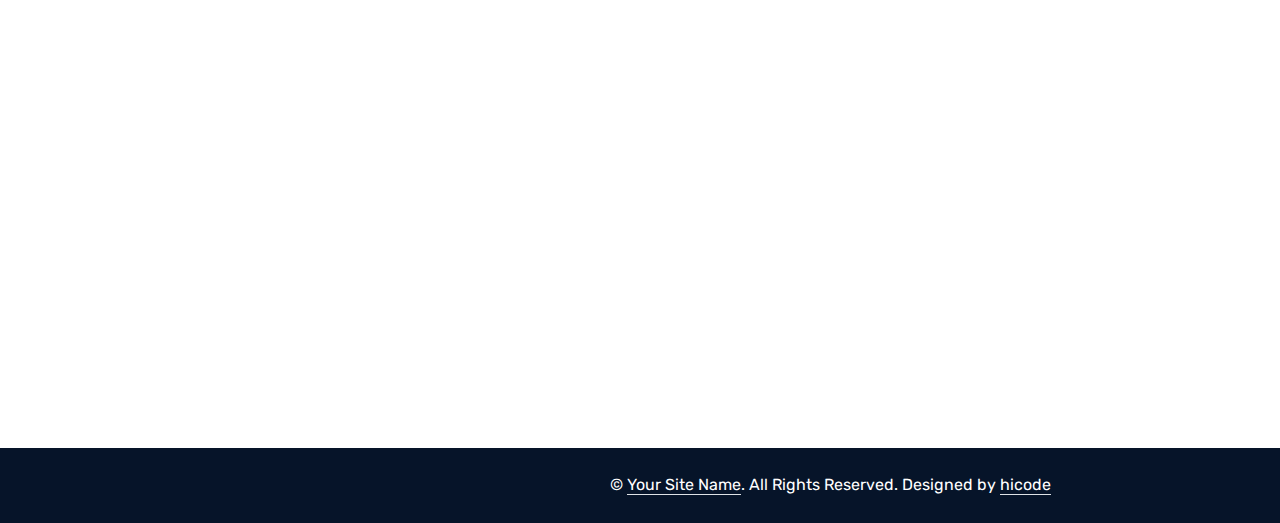
<file: startup-website-template/contact.html>
<!DOCTYPE html>
<html lang="en">

<head>
    <meta charset="utf-8">
    <title>Startup - Startup Website Template</title>
    <meta content="width=device-width, initial-scale=1.0" name="viewport">
    <meta content="Free HTML Templates" name="keywords">
    <meta content="Free HTML Templates" name="description">

    <!-- Favicon -->
    <link href="img/favicon.ico" rel="icon">

    <!-- Google Web Fonts -->
    <link rel="preconnect" href="https://fonts.googleapis.com">
    <link rel="preconnect" href="https://fonts.gstatic.com" crossorigin>
    <link href="https://fonts.googleapis.com/css2?family=Nunito:wght@400;600;700;800&family=Rubik:wght@400;500;600;700&display=swap" rel="stylesheet">

    <!-- Icon Font Stylesheet -->
    <link href="https://cdnjs.cloudflare.com/ajax/libs/font-awesome/5.10.0/css/all.min.css" rel="stylesheet">
    <link href="https://cdn.jsdelivr.net/npm/bootstrap-icons@1.4.1/font/bootstrap-icons.css" rel="stylesheet">

    <!-- Libraries Stylesheet -->
    <link href="lib/owlcarousel/assets/owl.carousel.min.css" rel="stylesheet">
    <link href="lib/animate/animate.min.css" rel="stylesheet">

    <!-- Customized Bootstrap Stylesheet -->
    <link href="css/bootstrap.min.css" rel="stylesheet">

    <!-- Template Stylesheet -->
    <link href="css/style.css" rel="stylesheet">
</head>

<body>
    <!-- Spinner Start -->
    <div id="spinner" class="show bg-white position-fixed translate-middle w-100 vh-100 top-50 start-50 d-flex align-items-center justify-content-center">
        <div class="spinner"></div>
    </div>
    <!-- Spinner End -->


    <!-- Topbar Start -->
    <div class="container-fluid bg-dark px-5 d-none d-lg-block">
        <div class="row gx-0">
            <div class="col-lg-8 text-center text-lg-start mb-2 mb-lg-0">
                <div class="d-inline-flex align-items-center" style="height: 45px;">
                    <small class="me-3 text-light"><i class="fa fa-map-marker-alt me-2"></i>123 Street, New York, USA</small>
                    <small class="me-3 text-light"><i class="fa fa-phone-alt me-2"></i>+012 345 6789</small>
                    <small class="text-light"><i class="fa fa-envelope-open me-2"></i>info@example.com</small>
                </div>
            </div>
            <div class="col-lg-4 text-center text-lg-end">
                <div class="d-inline-flex align-items-center" style="height: 45px;">
                    <a class="btn btn-sm btn-outline-light btn-sm-square rounded-circle me-2" href=""><i class="fab fa-twitter fw-normal"></i></a>
                    <a class="btn btn-sm btn-outline-light btn-sm-square rounded-circle me-2" href=""><i class="fab fa-facebook-f fw-normal"></i></a>
                    <a class="btn btn-sm btn-outline-light btn-sm-square rounded-circle me-2" href=""><i class="fab fa-linkedin-in fw-normal"></i></a>
                    <a class="btn btn-sm btn-outline-light btn-sm-square rounded-circle me-2" href=""><i class="fab fa-instagram fw-normal"></i></a>
                    <a class="btn btn-sm btn-outline-light btn-sm-square rounded-circle" href=""><i class="fab fa-youtube fw-normal"></i></a>
                </div>
            </div>
        </div>
    </div>
    <!-- Topbar End -->


    <!-- Navbar Start -->
    <div class="container-fluid position-relative p-0">
        <nav class="navbar navbar-expand-lg navbar-dark px-5 py-3 py-lg-0">
            <a href="index.html" class="navbar-brand p-0">
                <h1 class="m-0"><i class="fa fa-user-tie me-2"></i>Startup</h1>
            </a>
            <button class="navbar-toggler" type="button" data-bs-toggle="collapse" data-bs-target="#navbarCollapse">
                <span class="fa fa-bars"></span>
            </button>
            <div class="collapse navbar-collapse" id="navbarCollapse">
                <div class="navbar-nav ms-auto py-0">
                    <a href="index.html" class="nav-item nav-link">Home</a>
                    <a href="about.html" class="nav-item nav-link">About</a>
                    <a href="service.html" class="nav-item nav-link">Services</a>
                    <div class="nav-item dropdown">
                        <a href="#" class="nav-link dropdown-toggle" data-bs-toggle="dropdown">Blog</a>
                        <div class="dropdown-menu m-0">
                            <a href="blog.html" class="dropdown-item">Blog Grid</a>
                            <a href="detail.html" class="dropdown-item">Blog Detail</a>
                        </div>
                    </div>
                    <div class="nav-item dropdown">
                        <a href="#" class="nav-link dropdown-toggle" data-bs-toggle="dropdown">Pages</a>
                        <div class="dropdown-menu m-0">
                            <a href="price.html" class="dropdown-item">Pricing Plan</a>
                            <a href="feature.html" class="dropdown-item">Our features</a>
                            <a href="team.html" class="dropdown-item">Team Members</a>
                            <a href="testimonial.html" class="dropdown-item">Testimonial</a>
                            <a href="quote.html" class="dropdown-item">Free Quote</a>
                        </div>
                    </div>
                    <a href="contact.html" class="nav-item nav-link active">Contact</a>
                </div>
                <butaton type="button" class="btn text-primary ms-3" data-bs-toggle="modal" data-bs-target="#searchModal"><i class="fa fa-search"></i></butaton>
            </div>
        </nav>

        <div class="container-fluid bg-primary py-5 bg-header" style="margin-bottom: 90px;">
            <div class="row py-5">
                <div class="col-12 pt-lg-5 mt-lg-5 text-center">
                    <h1 class="display-4 text-white animated zoomIn">Contact Us</h1>
                    <a href="" class="h5 text-white">Home</a>
                    <i class="far fa-circle text-white px-2"></i>
                    <a href="" class="h5 text-white">Contact</a>
                </div>
            </div>
        </div>
    </div>
    <!-- Navbar End -->


    <!-- Full Screen Search Start -->
    <div class="modal fade" id="searchModal" tabindex="-1">
        <div class="modal-dialog modal-fullscreen">
            <div class="modal-content" style="background: rgba(9, 30, 62, .7);">
                <div class="modal-header border-0">
                    <button type="button" class="btn bg-white btn-close" data-bs-dismiss="modal" aria-label="Close"></button>
                </div>
                <div class="modal-body d-flex align-items-center justify-content-center">
                    <div class="input-group" style="max-width: 600px;">
                        <input type="text" class="form-control bg-transparent border-primary p-3" placeholder="Type search keyword">
                        <button class="btn btn-primary px-4"><i class="bi bi-search"></i></button>
                    </div>
                </div>
            </div>
        </div>
    </div>
    <!-- Full Screen Search End -->


    <!-- Contact Start -->
    <div class="container-fluid py-5 wow fadeInUp" data-wow-delay="0.1s">
        <div class="container py-5">
            <div class="section-title text-center position-relative pb-3 mb-5 mx-auto" style="max-width: 600px;">
                <h5 class="fw-bold text-primary text-uppercase">Contact Us</h5>
                <h1 class="mb-0">If You Have Any Query, Feel Free To Contact Us</h1>
            </div>
            <div class="row g-5 mb-5">
                <div class="col-lg-4">
                    <div class="d-flex align-items-center wow fadeIn" data-wow-delay="0.1s">
                        <div class="bg-primary d-flex align-items-center justify-content-center rounded" style="width: 60px; height: 60px;">
                            <i class="fa fa-phone-alt text-white"></i>
                        </div>
                        <div class="ps-4">
                            <h5 class="mb-2">Call to ask any question</h5>
                            <h4 class="text-primary mb-0">+012 345 6789</h4>
                        </div>
                    </div>
                </div>
                <div class="col-lg-4">
                    <div class="d-flex align-items-center wow fadeIn" data-wow-delay="0.4s">
                        <div class="bg-primary d-flex align-items-center justify-content-center rounded" style="width: 60px; height: 60px;">
                            <i class="fa fa-envelope-open text-white"></i>
                        </div>
                        <div class="ps-4">
                            <h5 class="mb-2">Email to get free quote</h5>
                            <h4 class="text-primary mb-0">info@example.com</h4>
                        </div>
                    </div>
                </div>
                <div class="col-lg-4">
                    <div class="d-flex align-items-center wow fadeIn" data-wow-delay="0.8s">
                        <div class="bg-primary d-flex align-items-center justify-content-center rounded" style="width: 60px; height: 60px;">
                            <i class="fa fa-map-marker-alt text-white"></i>
                        </div>
                        <div class="ps-4">
                            <h5 class="mb-2">Visit our office</h5>
                            <h4 class="text-primary mb-0">123 Street, NY, USA</h4>
                        </div>
                    </div>
                </div>
            </div>
            <div class="row g-5">
                <div class="col-lg-6 wow slideInUp" data-wow-delay="0.3s">
                    <form>
                        <div class="row g-3">
                            <div class="col-md-6">
                                <input type="text" class="form-control border-0 bg-light px-4" placeholder="Your Name" style="height: 55px;">
                            </div>
                            <div class="col-md-6">
                                <input type="email" class="form-control border-0 bg-light px-4" placeholder="Your Email" style="height: 55px;">
                            </div>
                            <div class="col-12">
                                <input type="text" class="form-control border-0 bg-light px-4" placeholder="Subject" style="height: 55px;">
                            </div>
                            <div class="col-12">
                                <textarea class="form-control border-0 bg-light px-4 py-3" rows="4" placeholder="Message"></textarea>
                            </div>
                            <div class="col-12">
                                <button class="btn btn-primary w-100 py-3" type="submit">Send Message</button>
                            </div>
                        </div>
                    </form>
                </div>
                <div class="col-lg-6 wow slideInUp" data-wow-delay="0.6s">
                    <iframe class="position-relative rounded w-100 h-100"
                        src="https://www.google.com/maps/embed?pb=!1m18!1m12!1m3!1d3001156.4288297426!2d-78.01371936852176!3d42.72876761954724!2m3!1f0!2f0!3f0!3m2!1i1024!2i768!4f13.1!3m3!1m2!1s0x4ccc4bf0f123a5a9%3A0xddcfc6c1de189567!2sNew%20York%2C%20USA!5e0!3m2!1sen!2sbd!4v1603794290143!5m2!1sen!2sbd"
                        frameborder="0" style="min-height: 350px; border:0;" allowfullscreen="" aria-hidden="false"
                        tabindex="0"></iframe>
                </div>
            </div>
        </div>
    </div>
    <!-- Contact End -->


    <!-- Vendor Start -->
    <div class="container-fluid py-5 wow fadeInUp" data-wow-delay="0.1s">
        <div class="container py-5 mb-5">
            <div class="bg-white">
                <div class="owl-carousel vendor-carousel">
                    <img src="img/vendor-1.jpg" alt="">
                    <img src="img/vendor-2.jpg" alt="">
                    <img src="img/vendor-3.jpg" alt="">
                    <img src="img/vendor-4.jpg" alt="">
                    <img src="img/vendor-5.jpg" alt="">
                    <img src="img/vendor-6.jpg" alt="">
                    <img src="img/vendor-7.jpg" alt="">
                    <img src="img/vendor-8.jpg" alt="">
                    <img src="img/vendor-9.jpg" alt="">
                </div>
            </div>
        </div>
    </div>
    <!-- Vendor End -->
    

    <!-- Footer Start -->
    <div class="container-fluid bg-dark text-light mt-5 wow fadeInUp" data-wow-delay="0.1s">
        <div class="container">
            <div class="row gx-5">
                <div class="col-lg-4 col-md-6 footer-about">
                    <div class="d-flex flex-column align-items-center justify-content-center text-center h-100 bg-primary p-4">
                        <a href="index.html" class="navbar-brand">
                            <h1 class="m-0 text-white"><i class="fa fa-user-tie me-2"></i>Startup</h1>
                        </a>
                        <p class="mt-3 mb-4">Lorem diam sit erat dolor elitr et, diam lorem justo amet clita stet eos sit. Elitr dolor duo lorem, elitr clita ipsum sea. Diam amet erat lorem stet eos. Diam amet et kasd eos duo.</p>
                        <form action="">
                            <div class="input-group">
                                <input type="text" class="form-control border-white p-3" placeholder="Your Email">
                                <button class="btn btn-dark">Sign Up</button>
                            </div>
                        </form>
                    </div>
                </div>
                <div class="col-lg-8 col-md-6">
                    <div class="row gx-5">
                        <div class="col-lg-4 col-md-12 pt-5 mb-5">
                            <div class="section-title section-title-sm position-relative pb-3 mb-4">
                                <h3 class="text-light mb-0">Get In Touch</h3>
                            </div>
                            <div class="d-flex mb-2">
                                <i class="bi bi-geo-alt text-primary me-2"></i>
                                <p class="mb-0">123 Street, New York, USA</p>
                            </div>
                            <div class="d-flex mb-2">
                                <i class="bi bi-envelope-open text-primary me-2"></i>
                                <p class="mb-0">info@example.com</p>
                            </div>
                            <div class="d-flex mb-2">
                                <i class="bi bi-telephone text-primary me-2"></i>
                                <p class="mb-0">+012 345 67890</p>
                            </div>
                            <div class="d-flex mt-4">
                                <a class="btn btn-primary btn-square me-2" href="#"><i class="fab fa-twitter fw-normal"></i></a>
                                <a class="btn btn-primary btn-square me-2" href="#"><i class="fab fa-facebook-f fw-normal"></i></a>
                                <a class="btn btn-primary btn-square me-2" href="#"><i class="fab fa-linkedin-in fw-normal"></i></a>
                                <a class="btn btn-primary btn-square" href="#"><i class="fab fa-instagram fw-normal"></i></a>
                            </div>
                        </div>
                        <div class="col-lg-4 col-md-12 pt-0 pt-lg-5 mb-5">
                            <div class="section-title section-title-sm position-relative pb-3 mb-4">
                                <h3 class="text-light mb-0">Quick Links</h3>
                            </div>
                            <div class="link-animated d-flex flex-column justify-content-start">
                                <a class="text-light mb-2" href="#"><i class="bi bi-arrow-right text-primary me-2"></i>Home</a>
                                <a class="text-light mb-2" href="#"><i class="bi bi-arrow-right text-primary me-2"></i>About Us</a>
                                <a class="text-light mb-2" href="#"><i class="bi bi-arrow-right text-primary me-2"></i>Our Services</a>
                                <a class="text-light mb-2" href="#"><i class="bi bi-arrow-right text-primary me-2"></i>Meet The Team</a>
                                <a class="text-light mb-2" href="#"><i class="bi bi-arrow-right text-primary me-2"></i>Latest Blog</a>
                                <a class="text-light" href="#"><i class="bi bi-arrow-right text-primary me-2"></i>Contact Us</a>
                            </div>
                        </div>
                        <div class="col-lg-4 col-md-12 pt-0 pt-lg-5 mb-5">
                            <div class="section-title section-title-sm position-relative pb-3 mb-4">
                                <h3 class="text-light mb-0">Popular Links</h3>
                            </div>
                            <div class="link-animated d-flex flex-column justify-content-start">
                                <a class="text-light mb-2" href="#"><i class="bi bi-arrow-right text-primary me-2"></i>Home</a>
                                <a class="text-light mb-2" href="#"><i class="bi bi-arrow-right text-primary me-2"></i>About Us</a>
                                <a class="text-light mb-2" href="#"><i class="bi bi-arrow-right text-primary me-2"></i>Our Services</a>
                                <a class="text-light mb-2" href="#"><i class="bi bi-arrow-right text-primary me-2"></i>Meet The Team</a>
                                <a class="text-light mb-2" href="#"><i class="bi bi-arrow-right text-primary me-2"></i>Latest Blog</a>
                                <a class="text-light" href="#"><i class="bi bi-arrow-right text-primary me-2"></i>Contact Us</a>
                            </div>
                        </div>
                    </div>
                </div>
            </div>
        </div>
    </div>
    <div class="container-fluid text-white" style="background: #061429;">
        <div class="container text-center">
            <div class="row justify-content-end">
                <div class="col-lg-8 col-md-6">
                    <div class="d-flex align-items-center justify-content-center" style="height: 75px;">
                        <p class="mb-0">&copy; <a class="text-white border-bottom" href="#">Your Site Name</a>. All Rights Reserved. 
						
						Designed by <a class="text-white border-bottom" href="https://hicode-byte.github.io/portofolio/">hicode</a></p>
                    </div>
                </div>
            </div>
        </div>
    </div>
    <!-- Footer End -->


    <!-- Back to Top -->
    <a href="#" class="btn btn-lg btn-primary btn-lg-square rounded back-to-top"><i class="bi bi-arrow-up"></i></a>


    <!-- JavaScript Libraries -->
    <script src="https://code.jquery.com/jquery-3.4.1.min.js"></script>
    <script src="https://cdn.jsdelivr.net/npm/bootstrap@5.0.0/dist/js/bootstrap.bundle.min.js"></script>
    <script src="lib/wow/wow.min.js"></script>
    <script src="lib/easing/easing.min.js"></script>
    <script src="lib/waypoints/waypoints.min.js"></script>
    <script src="lib/counterup/counterup.min.js"></script>
    <script src="lib/owlcarousel/owl.carousel.min.js"></script>

    <!-- Template Javascript -->
    <script src="js/main.js"></script>
</body>

</html>
</file>
<file: css/style.css>
/********** Template CSS **********/
:root {
    --primary: #41dac3;
    --secondary: #dee1de;
    --light: #19709f;
    --dark: #091E3E;
}


/*** Spinner ***/
.spinner {
    width: 40px;
    height: 40px;
    background: var(--primary);
    margin: 100px auto;
    -webkit-animation: sk-rotateplane 1.2s infinite ease-in-out;
    animation: sk-rotateplane 1.2s infinite ease-in-out;
}

@-webkit-keyframes sk-rotateplane {
    0% {
        -webkit-transform: perspective(120px)
    }
    50% {
        -webkit-transform: perspective(120px) rotateY(180deg)
    }
    100% {
        -webkit-transform: perspective(120px) rotateY(180deg) rotateX(180deg)
    }
}

@keyframes sk-rotateplane {
    0% {
        transform: perspective(120px) rotateX(0deg) rotateY(0deg);
        -webkit-transform: perspective(120px) rotateX(0deg) rotateY(0deg)
    }
    50% {
        transform: perspective(120px) rotateX(-180.1deg) rotateY(0deg);
        -webkit-transform: perspective(120px) rotateX(-180.1deg) rotateY(0deg)
    }
    100% {
        transform: perspective(120px) rotateX(-180deg) rotateY(-179.9deg);
        -webkit-transform: perspective(120px) rotateX(-180deg) rotateY(-179.9deg);
    }
}

#spinner {
    opacity: 0;
    visibility: hidden;
    transition: opacity .5s ease-out, visibility 2s linear .7s;
    z-index: 99999;
}

#spinner.show {
    transition: opacity .5s ease-out, visibility 0s linear 0s;
    visibility: visible;
    opacity: 1;
}


/*** Heading ***/
h1,
h2,
.fw-bold {
    font-weight: 200 !important;
}

h3,
h4,
.fw-semi-bold {
    font-weight: 700 !important;
}

h5,
h6,
.fw-medium {
    font-weight: 600 !important;
}


/*** Button ***/
.btn {
    font-family: 'Nunito', sans-serif;
    font-weight: 600;
    transition: .5s;
}

.btn-primary,
.btn-secondary {
    color: #FFFFFF;
    box-shadow: inset 0 0 0 50px transparent;
}

.btn-primary:hover {
    box-shadow: inset 0 0 0 0 var(--primary);
}

.btn-secondary:hover {
    box-shadow: inset 0 0 0 0 var(--secondary);
}

.btn-square {
    width: 36px;
    height: 36px;
}

.btn-sm-square {
    width: 30px;
    height: 30px;
}

.btn-lg-square {
    width: 48px;
    height: 48px;
}

.btn-square,
.btn-sm-square,
.btn-lg-square {
    padding-left: 0;
    padding-right: 0;
    text-align: center;
}


/*** Navbar ***/
.navbar-dark .navbar-nav .nav-link {
    font-family: 'Nunito', sans-serif;
    position: relative;
    margin-left: 25px;
    padding: 35px 0;
    color: #FFFFFF;
    font-size: 18px;
    font-weight: 600;
    outline: none;
    transition: .5s;
}

.sticky-top.navbar-dark .navbar-nav .nav-link {
    padding: 20px 0;
    color: var(--dark);
}

.navbar-dark .navbar-nav .nav-link:hover,
.navbar-dark .navbar-nav .nav-link.active {
    color: var(--primary);
}

.navbar-dark .navbar-brand h1 {
    color: #FFFFFF;
}

.navbar-dark .navbar-toggler {
    color: var(--primary) !important;
    border-color: var(--primary) !important;
}

@media (max-width: 991.98px) {
    .sticky-top.navbar-dark {
        position: relative;
        background: #FFFFFF;
    }

    .navbar-dark .navbar-nav .nav-link,
    .navbar-dark .navbar-nav .nav-link.show,
    .sticky-top.navbar-dark .navbar-nav .nav-link {
        padding: 10px 0;
        color: var(--dark);
    }

    .navbar-dark .navbar-brand h1 {
        color: var(--primary);
    }
}

@media (min-width: 992px) {
    .navbar-dark {
        position: absolute;
        width: 100%;
        top: 0;
        left: 0;
        border-bottom: 1px solid rgba(256, 256, 256, .1);
        z-index: 999;
    }
    
    .sticky-top.navbar-dark {
        position: fixed;
        background: #0ab2a4;
    }

    .navbar-dark .navbar-nav .nav-link::before {
        position: absolute;
        content: "";
        width: 0;
        height: 2px;
        bottom: -1px;
        left: 50%;
        background: var(--primary);
        transition: .5s;
    }

    .navbar-dark .navbar-nav .nav-link:hover::before,
    .navbar-dark .navbar-nav .nav-link.active::before {
        width: 100%;
        left: 0;
    }

    .navbar-dark .navbar-nav .nav-link.nav-contact::before {
        display: none;
    }

    .sticky-top.navbar-dark .navbar-brand h1 {
        color: var(--primary);
    }
}


/*** Carousel ***/
.carousel-caption {
    top: 0;
    left: 0;
    right: 0;
    bottom: 0;
    background: rgba(9, 30, 62, .7);
    z-index: 1;
}

@media (max-width: 576px) {
    .carousel-caption h5 {
        font-size: 14px;
        font-weight: 500 !important;
    }
    box
    .carousel-caption h1 {
        font-size: 30px;
        font-weight: 600 !important;
    }
}

.carousel-control-prev,
.carousel-control-next {
    width: 10%;
}

.carousel-control-prev-icon,
.carousel-control-next-icon {
    width: 3rem;
    height: 3rem;
}


/*** Section Title ***/
.section-title::before {
    position: absolute;
    content: "";
    width: 150px;
    height: 5px;
    left: 0;
    bottom: 0;
    background: var(--primary);
    border-radius: 2px;
}

.section-title.text-center::before {
    left: 50%;
    margin-left: -75px;
}

.section-title.section-title-sm::before {
    width: 90px;
    height: 3px;
}

.section-title::after {
    position: absolute;
    content: "";
    width: 6px;
    height: 5px;
    bottom: 0px;
    background: #FFFFFF;
    -webkit-animation: section-title-run 5s infinite linear;
    animation: section-title-run 5s infinite linear;
}

.section-title.section-title-sm::after {
    width: 4px;
    height: 3px;
}

.section-title.text-center::after {
    -webkit-animation: section-title-run-center 5s infinite linear;
    animation: section-title-run-center 5s infinite linear;
}

.section-title.section-title-sm::after {
    -webkit-animation: section-title-run-sm 5s infinite linear;
    animation: section-title-run-sm 5s infinite linear;
}

/* @-webkit-keyframes section-title-run {
    0% {left: 0; } 50% { left : 145px; } 100% { left: 0; }
}

@-webkit-keyframes section-title-run-center {
    0% { left: 50%; margin-left: -75px; } 50% { left : 50%; margin-left: 45px; } 100% { left: 50%; margin-left: -75px; }
}

@-webkit-keyframes section-title-run-sm {
    0% {left: 0; } 50% { left : 85px; } 100% { left: 0; }
} */


/*** Service ***/
.service-item {
    position: relative;
    height: 300px;
    padding: 0 30px;
    transition: .5s;
}

.service-item .service-icon {
    margin-bottom: 30px;
    width: 60px;
    height: 60px;
    display: flex;
    align-items: center;
    justify-content: center;
    background: var(--primary);
    border-radius: 2px;
    transform: rotate(-45deg);
}

.service-item .service-icon i {
    transform: rotate(45deg);
}

.service-item a.btn {
    position: absolute;
    width: 60px;
    bottom: -48px;
    left: 50%;
    margin-left: -30px;
    opacity: 0;
}

.service-item:hover a.btn {
    bottom: -24px;
    opacity: 1;
}


/*** Testimonial ***/
.testimonial-carousel .owl-dots {
    margin-top: 15px;
    display: flex;
    align-items: flex-end;
    justify-content: center;
}

.testimonial-carousel .owl-dot {
    position: relative;
    display: inline-block;
    margin: 0 5px;
    width: 15px;
    height: 15px;
    background: #c45a5a;
    border-radius: 2px;
    transition: .5s;
}

.testimonial-carousel .owl-dot.active {
    width: 30px;
    background: var(--primary);
}

.testimonial-carousel .owl-item.center {
    position: relative;
    z-index: 1;
}

.testimonial-carousel .owl-item .testimonial-item {
    transition: .5s;
}

.testimonial-carousel .owl-item.center .testimonial-item {
    background: #FFFFFF !important;
    box-shadow: 0 0 30px #DDDDDD;
}


/*** Team ***/
#more  {display: none;}
.team-item {
    transition: .5s;
}

.team-social {
    position: absolute;
    width: 100%;
    height: 100%;
    top: 0;
    left: 0;
    display: flex;
    align-items: center;
    justify-content: center;
    transition: .5s;
}

.team-social a.btn {
    position: relative;
    margin: 0 3px;
    margin-top: 100px;
    opacity: 0;
}

.team-item:hover {
    box-shadow: 0 0 30px #DDDDDD;
}

.team-item:hover .team-social {
    background: rgba(9, 30, 62, .7);
}

.team-item:hover .team-social a.btn:first-child {
    opacity: 1;
    margin-top: 0;
    transition: .3s 0s;
}

.team-item:hover .team-social a.btn:nth-child(2) {
    opacity: 1;
    margin-top: 0;
    transition: .3s .05s;
}

.team-item:hover .team-social a.btn:nth-child(3) {
    opacity: 1;
    margin-top: 0;
    transition: .3s .1s;
}

.team-item:hover .team-social a.btn:nth-child(4) {
    opacity: 1;
    margin-top: 0;
    transition: .3s .15s;
}

.team-item .team-img img,
.blog-item .blog-img img  {
    transition: .5s;
}

.team-item:hover .team-img img,
.blog-item:hover .blog-img img {
    transform: scale(1.15);
}


/*** Miscellaneous ***/
@media (min-width: 991.98px) {
    .facts {
        position: relative;
        margin-top: -75px;
        z-index: 1;
    }
}

.back-to-top {
    position: fixed;
    display: none;
    right: 45px;
    bottom: 45px;
    z-index: 99;
}

.bg-header {
    background: linear-gradient(rgba(9, 30, 62, .7), rgba(9, 30, 62, .7)), url(../img/carousel-1.jpg) center center no-repeat;
    background-size: cover;
}

.link-animated a {
    transition: .5s;
}

.link-animated a:hover {
    padding-left: 10px;
}

@media (min-width: 767.98px) {
    .footer-about {
        margin-bottom: -75px;
    }
}
</file>
<file: startup-website-template/css/style.css>
/********** Template CSS **********/
:root {
    --primary: #06A3DA;
    --secondary: #34AD54;
    --light: #EEF9FF;
    --dark: #091E3E;
}


/*** Spinner ***/
.spinner {
    width: 40px;
    height: 40px;
    background: var(--primary);
    margin: 100px auto;
    -webkit-animation: sk-rotateplane 1.2s infinite ease-in-out;
    animation: sk-rotateplane 1.2s infinite ease-in-out;
}

@-webkit-keyframes sk-rotateplane {
    0% {
        -webkit-transform: perspective(120px)
    }
    50% {
        -webkit-transform: perspective(120px) rotateY(180deg)
    }
    100% {
        -webkit-transform: perspective(120px) rotateY(180deg) rotateX(180deg)
    }
}

@keyframes sk-rotateplane {
    0% {
        transform: perspective(120px) rotateX(0deg) rotateY(0deg);
        -webkit-transform: perspective(120px) rotateX(0deg) rotateY(0deg)
    }
    50% {
        transform: perspective(120px) rotateX(-180.1deg) rotateY(0deg);
        -webkit-transform: perspective(120px) rotateX(-180.1deg) rotateY(0deg)
    }
    100% {
        transform: perspective(120px) rotateX(-180deg) rotateY(-179.9deg);
        -webkit-transform: perspective(120px) rotateX(-180deg) rotateY(-179.9deg);
    }
}

#spinner {
    opacity: 0;
    visibility: hidden;
    transition: opacity .5s ease-out, visibility 0s linear .5s;
    z-index: 99999;
}

#spinner.show {
    transition: opacity .5s ease-out, visibility 0s linear 0s;
    visibility: visible;
    opacity: 1;
}


/*** Heading ***/
h1,
h2,
.fw-bold {
    font-weight: 800 !important;
}

h3,
h4,
.fw-semi-bold {
    font-weight: 700 !important;
}

h5,
h6,
.fw-medium {
    font-weight: 600 !important;
}


/*** Button ***/
.btn {
    font-family: 'Nunito', sans-serif;
    font-weight: 600;
    transition: .5s;
}

.btn-primary,
.btn-secondary {
    color: #FFFFFF;
    box-shadow: inset 0 0 0 50px transparent;
}

.btn-primary:hover {
    box-shadow: inset 0 0 0 0 var(--primary);
}

.btn-secondary:hover {
    box-shadow: inset 0 0 0 0 var(--secondary);
}

.btn-square {
    width: 36px;
    height: 36px;
}

.btn-sm-square {
    width: 30px;
    height: 30px;
}

.btn-lg-square {
    width: 48px;
    height: 48px;
}

.btn-square,
.btn-sm-square,
.btn-lg-square {
    padding-left: 0;
    padding-right: 0;
    text-align: center;
}


/*** Navbar ***/
.navbar-dark .navbar-nav .nav-link {
    font-family: 'Nunito', sans-serif;
    position: relative;
    margin-left: 25px;
    padding: 35px 0;
    color: #FFFFFF;
    font-size: 18px;
    font-weight: 600;
    outline: none;
    transition: .5s;
}

.sticky-top.navbar-dark .navbar-nav .nav-link {
    padding: 20px 0;
    color: var(--dark);
}

.navbar-dark .navbar-nav .nav-link:hover,
.navbar-dark .navbar-nav .nav-link.active {
    color: var(--primary);
}

.navbar-dark .navbar-brand h1 {
    color: #FFFFFF;
}

.navbar-dark .navbar-toggler {
    color: var(--primary) !important;
    border-color: var(--primary) !important;
}

@media (max-width: 991.98px) {
    .sticky-top.navbar-dark {
        position: relative;
        background: #FFFFFF;
    }

    .navbar-dark .navbar-nav .nav-link,
    .navbar-dark .navbar-nav .nav-link.show,
    .sticky-top.navbar-dark .navbar-nav .nav-link {
        padding: 10px 0;
        color: var(--dark);
    }

    .navbar-dark .navbar-brand h1 {
        color: var(--primary);
    }
}

@media (min-width: 992px) {
    .navbar-dark {
        position: absolute;
        width: 100%;
        top: 0;
        left: 0;
        border-bottom: 1px solid rgba(256, 256, 256, .1);
        z-index: 999;
    }
    
    .sticky-top.navbar-dark {
        position: fixed;
        background: #FFFFFF;
    }

    .navbar-dark .navbar-nav .nav-link::before {
        position: absolute;
        content: "";
        width: 0;
        height: 2px;
        bottom: -1px;
        left: 50%;
        background: var(--primary);
        transition: .5s;
    }

    .navbar-dark .navbar-nav .nav-link:hover::before,
    .navbar-dark .navbar-nav .nav-link.active::before {
        width: 100%;
        left: 0;
    }

    .navbar-dark .navbar-nav .nav-link.nav-contact::before {
        display: none;
    }

    .sticky-top.navbar-dark .navbar-brand h1 {
        color: var(--primary);
    }
}


/*** Carousel ***/
.carousel-caption {
    top: 0;
    left: 0;
    right: 0;
    bottom: 0;
    background: rgba(9, 30, 62, .7);
    z-index: 1;
}

@media (max-width: 576px) {
    .carousel-caption h5 {
        font-size: 14px;
        font-weight: 500 !important;
    }

    .carousel-caption h1 {
        font-size: 30px;
        font-weight: 600 !important;
    }
}

.carousel-control-prev,
.carousel-control-next {
    width: 10%;
}

.carousel-control-prev-icon,
.carousel-control-next-icon {
    width: 3rem;
    height: 3rem;
}


/*** Section Title ***/
.section-title::before {
    position: absolute;
    content: "";
    width: 150px;
    height: 5px;
    left: 0;
    bottom: 0;
    background: var(--primary);
    border-radius: 2px;
}

.section-title.text-center::before {
    left: 50%;
    margin-left: -75px;
}

.section-title.section-title-sm::before {
    width: 90px;
    height: 3px;
}

.section-title::after {
    position: absolute;
    content: "";
    width: 6px;
    height: 5px;
    bottom: 0px;
    background: #FFFFFF;
    -webkit-animation: section-title-run 5s infinite linear;
    animation: section-title-run 5s infinite linear;
}

.section-title.section-title-sm::after {
    width: 4px;
    height: 3px;
}

.section-title.text-center::after {
    -webkit-animation: section-title-run-center 5s infinite linear;
    animation: section-title-run-center 5s infinite linear;
}

.section-title.section-title-sm::after {
    -webkit-animation: section-title-run-sm 5s infinite linear;
    animation: section-title-run-sm 5s infinite linear;
}

@-webkit-keyframes section-title-run {
    0% {left: 0; } 50% { left : 145px; } 100% { left: 0; }
}

@-webkit-keyframes section-title-run-center {
    0% { left: 50%; margin-left: -75px; } 50% { left : 50%; margin-left: 45px; } 100% { left: 50%; margin-left: -75px; }
}

@-webkit-keyframes section-title-run-sm {
    0% {left: 0; } 50% { left : 85px; } 100% { left: 0; }
}


/*** Service ***/
.service-item {
    position: relative;
    height: 300px;
    padding: 0 30px;
    transition: .5s;
}

.service-item .service-icon {
    margin-bottom: 30px;
    width: 60px;
    height: 60px;
    display: flex;
    align-items: center;
    justify-content: center;
    background: var(--primary);
    border-radius: 2px;
    transform: rotate(-45deg);
}

.service-item .service-icon i {
    transform: rotate(45deg);
}

.service-item a.btn {
    position: absolute;
    width: 60px;
    bottom: -48px;
    left: 50%;
    margin-left: -30px;
    opacity: 0;
}

.service-item:hover a.btn {
    bottom: -24px;
    opacity: 1;
}


/*** Testimonial ***/
.testimonial-carousel .owl-dots {
    margin-top: 15px;
    display: flex;
    align-items: flex-end;
    justify-content: center;
}

.testimonial-carousel .owl-dot {
    position: relative;
    display: inline-block;
    margin: 0 5px;
    width: 15px;
    height: 15px;
    background: #DDDDDD;
    border-radius: 2px;
    transition: .5s;
}

.testimonial-carousel .owl-dot.active {
    width: 30px;
    background: var(--primary);
}

.testimonial-carousel .owl-item.center {
    position: relative;
    z-index: 1;
}

.testimonial-carousel .owl-item .testimonial-item {
    transition: .5s;
}

.testimonial-carousel .owl-item.center .testimonial-item {
    background: #FFFFFF !important;
    box-shadow: 0 0 30px #DDDDDD;
}


/*** Team ***/
.team-item {
    transition: .5s;
}

.team-social {
    position: absolute;
    width: 100%;
    height: 100%;
    top: 0;
    left: 0;
    display: flex;
    align-items: center;
    justify-content: center;
    transition: .5s;
}

.team-social a.btn {
    position: relative;
    margin: 0 3px;
    margin-top: 100px;
    opacity: 0;
}

.team-item:hover {
    box-shadow: 0 0 30px #DDDDDD;
}

.team-item:hover .team-social {
    background: rgba(9, 30, 62, .7);
}

.team-item:hover .team-social a.btn:first-child {
    opacity: 1;
    margin-top: 0;
    transition: .3s 0s;
}

.team-item:hover .team-social a.btn:nth-child(2) {
    opacity: 1;
    margin-top: 0;
    transition: .3s .05s;
}

.team-item:hover .team-social a.btn:nth-child(3) {
    opacity: 1;
    margin-top: 0;
    transition: .3s .1s;
}

.team-item:hover .team-social a.btn:nth-child(4) {
    opacity: 1;
    margin-top: 0;
    transition: .3s .15s;
}

.team-item .team-img img,
.blog-item .blog-img img  {
    transition: .5s;
}

.team-item:hover .team-img img,
.blog-item:hover .blog-img img {
    transform: scale(1.15);
}


/*** Miscellaneous ***/
@media (min-width: 991.98px) {
    .facts {
        position: relative;
        margin-top: -75px;
        z-index: 1;
    }
}

.back-to-top {
    position: fixed;
    display: none;
    right: 45px;
    bottom: 45px;
    z-index: 99;
}

.bg-header {
    background: linear-gradient(rgba(9, 30, 62, .7), rgba(9, 30, 62, .7)), url(../img/carousel-1.jpg) center center no-repeat;
    background-size: cover;
}

.link-animated a {
    transition: .5s;
}

.link-animated a:hover {
    padding-left: 10px;
}

@media (min-width: 767.98px) {
    .footer-about {
        margin-bottom: -75px;
    }
}
</file>
